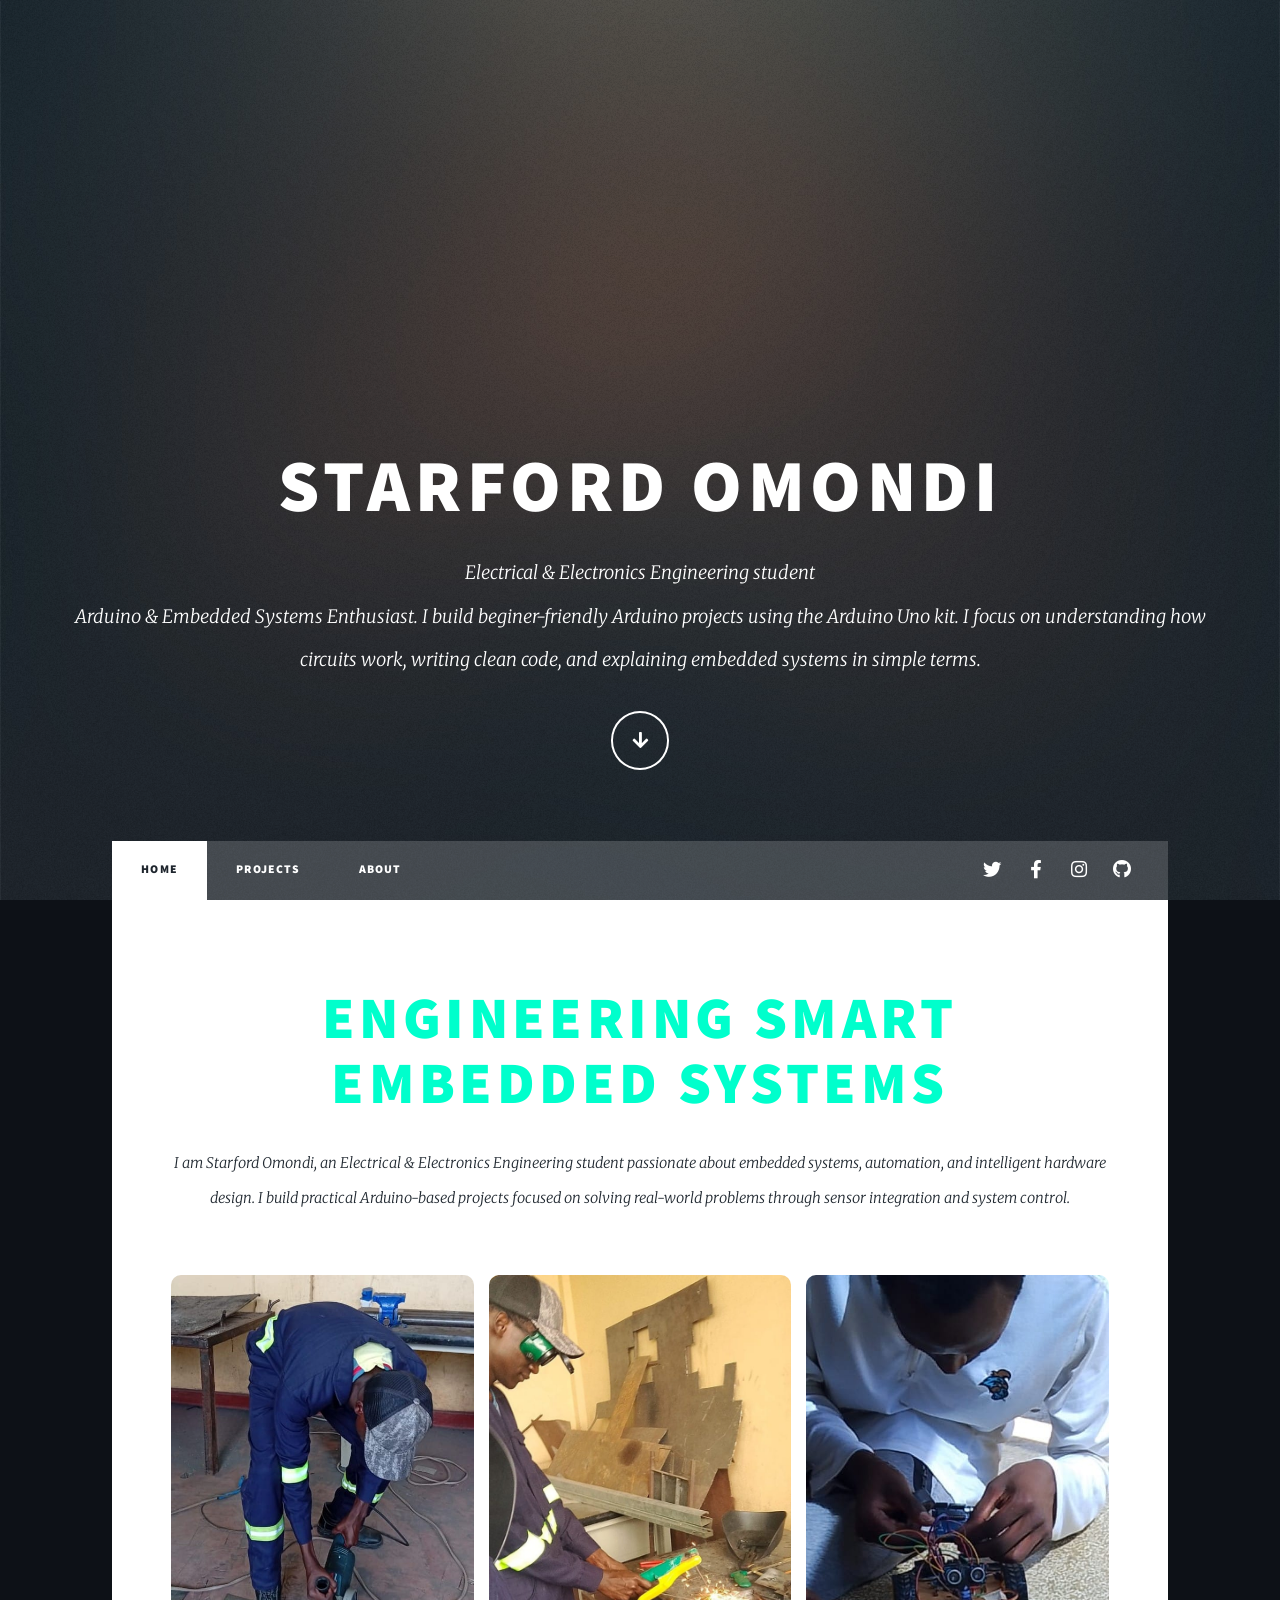
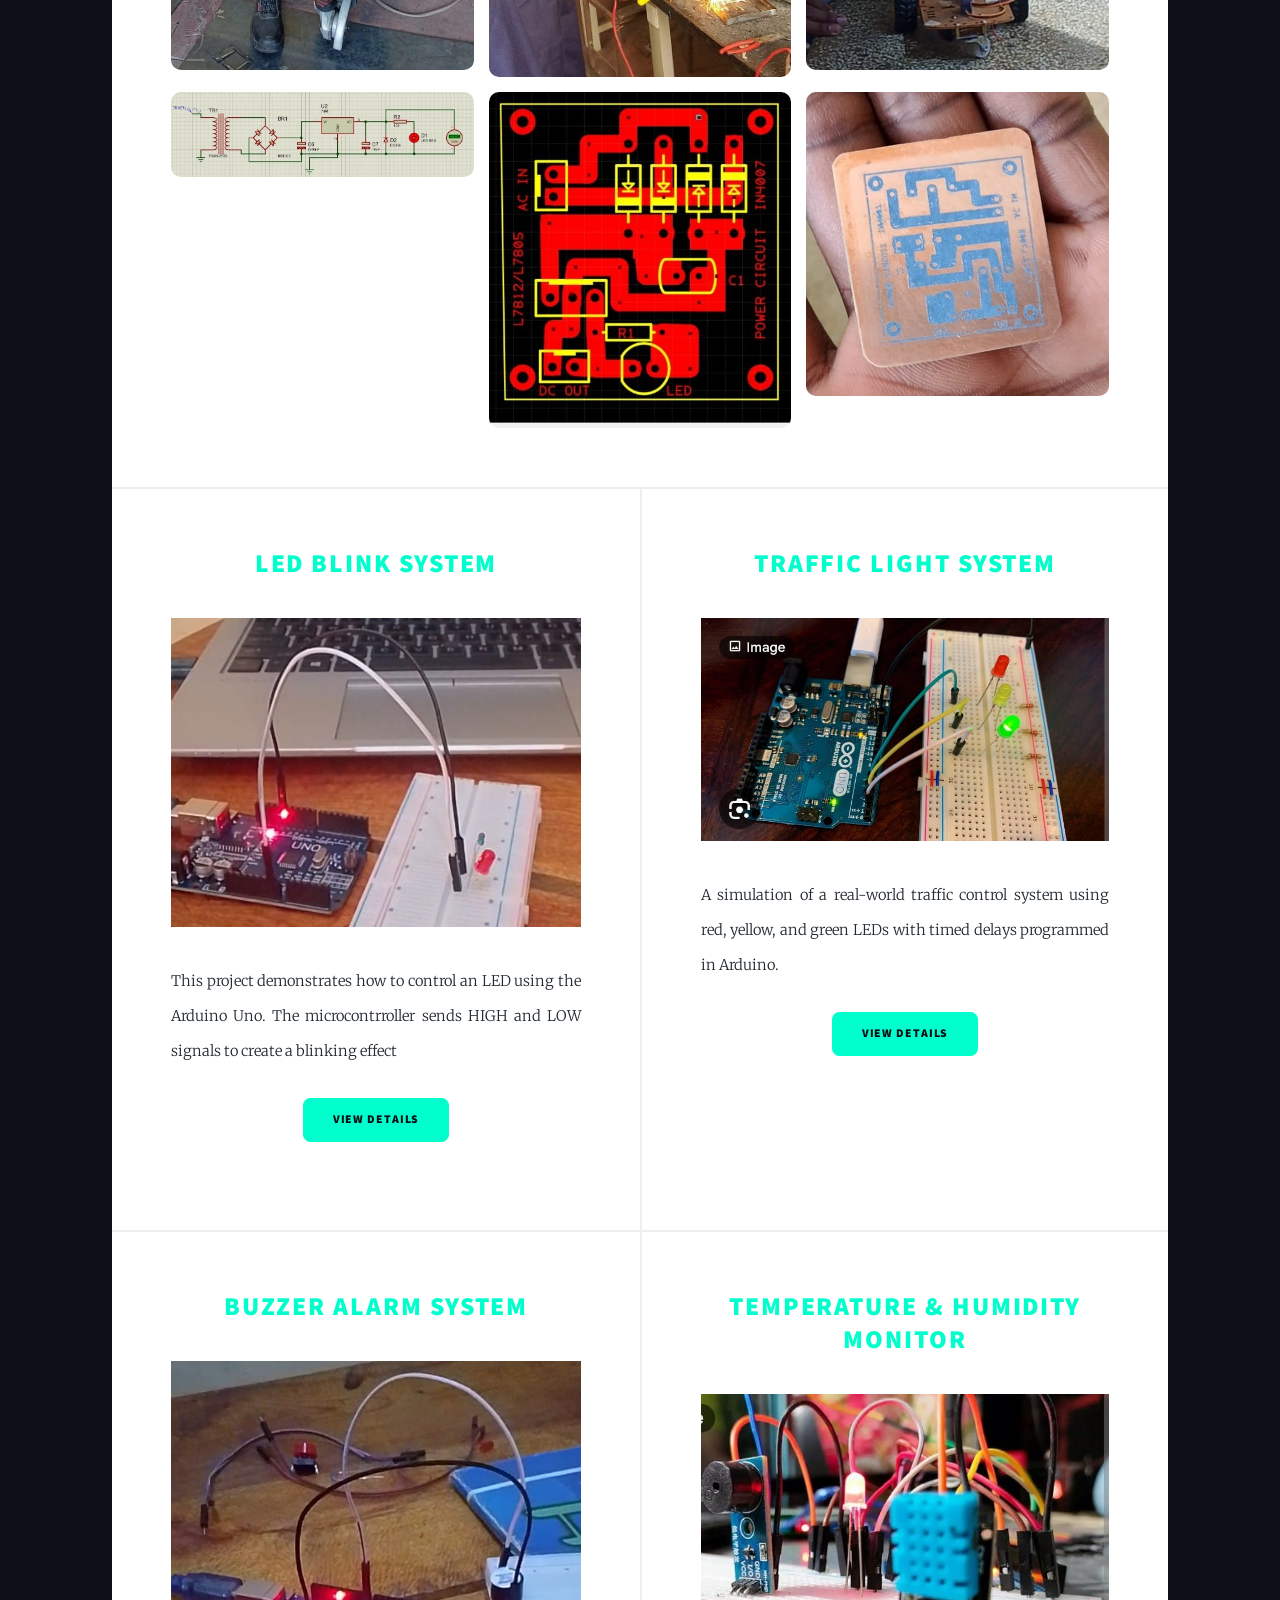
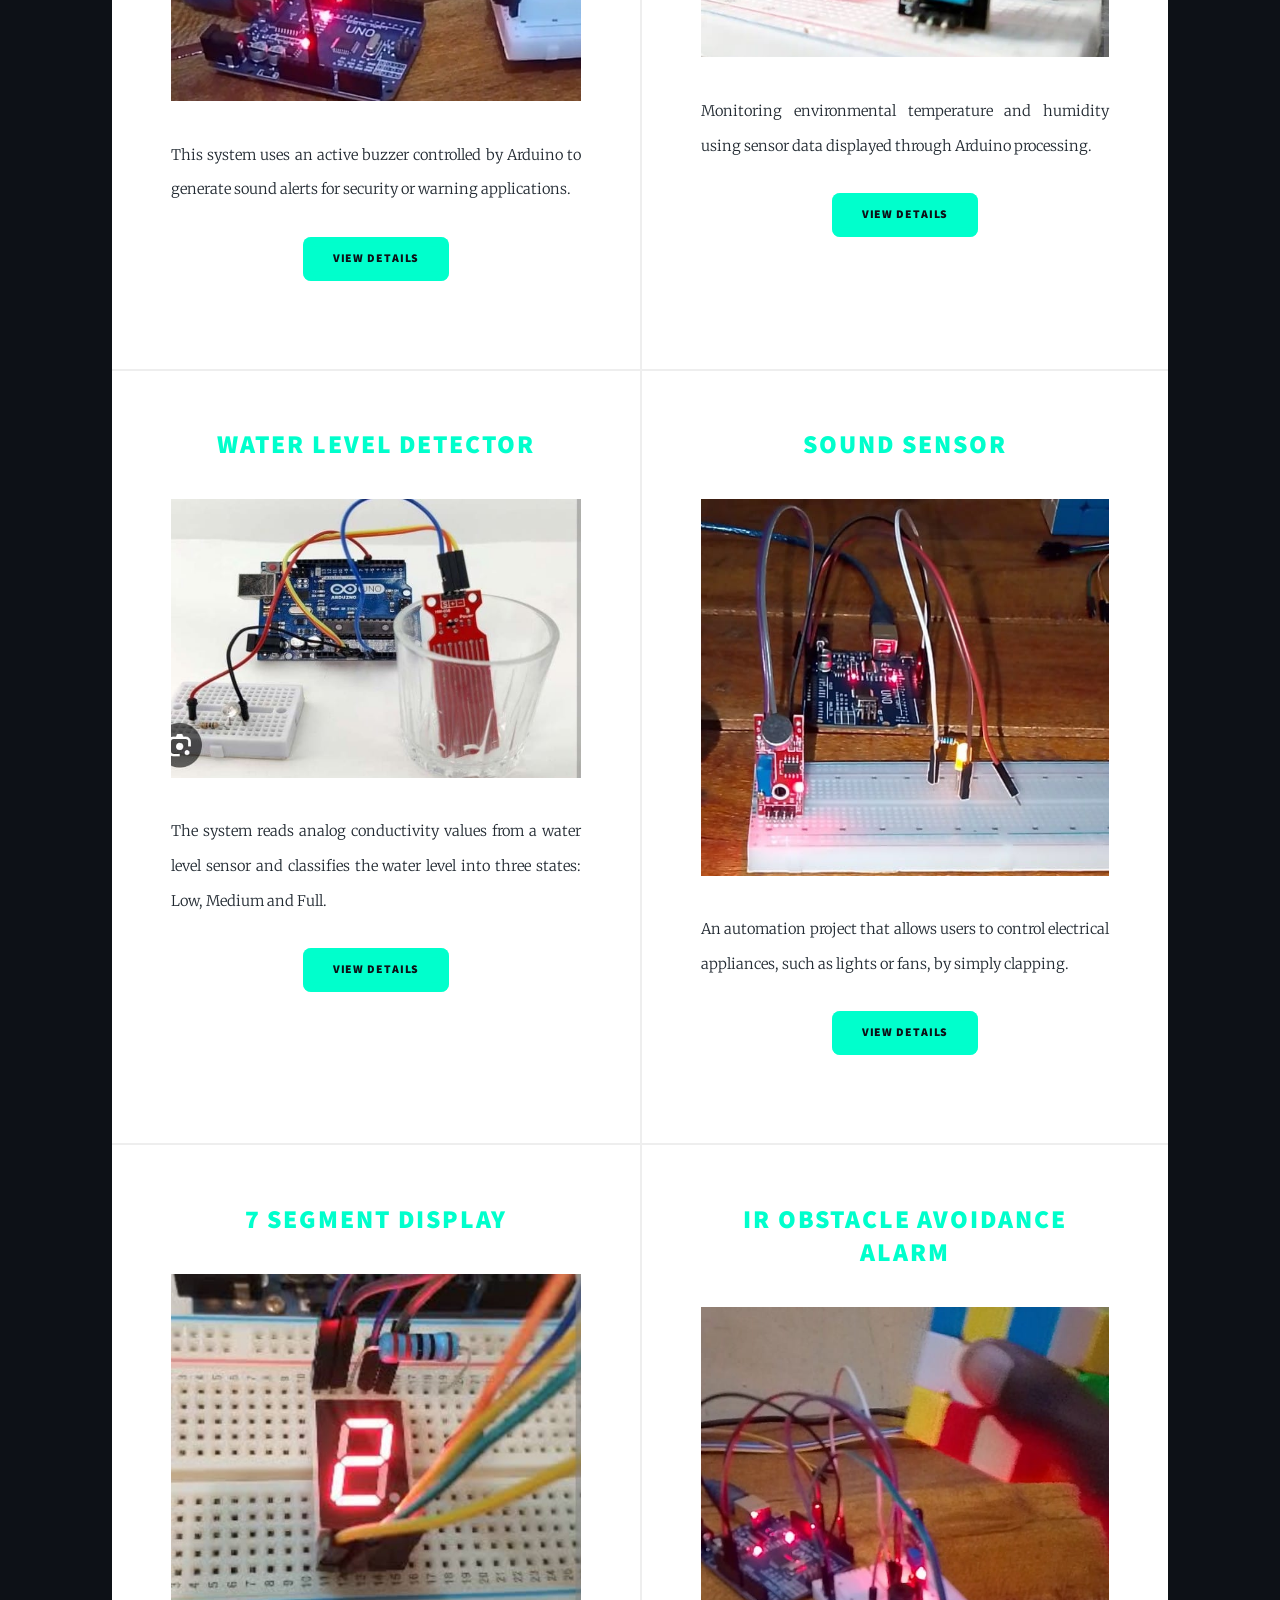
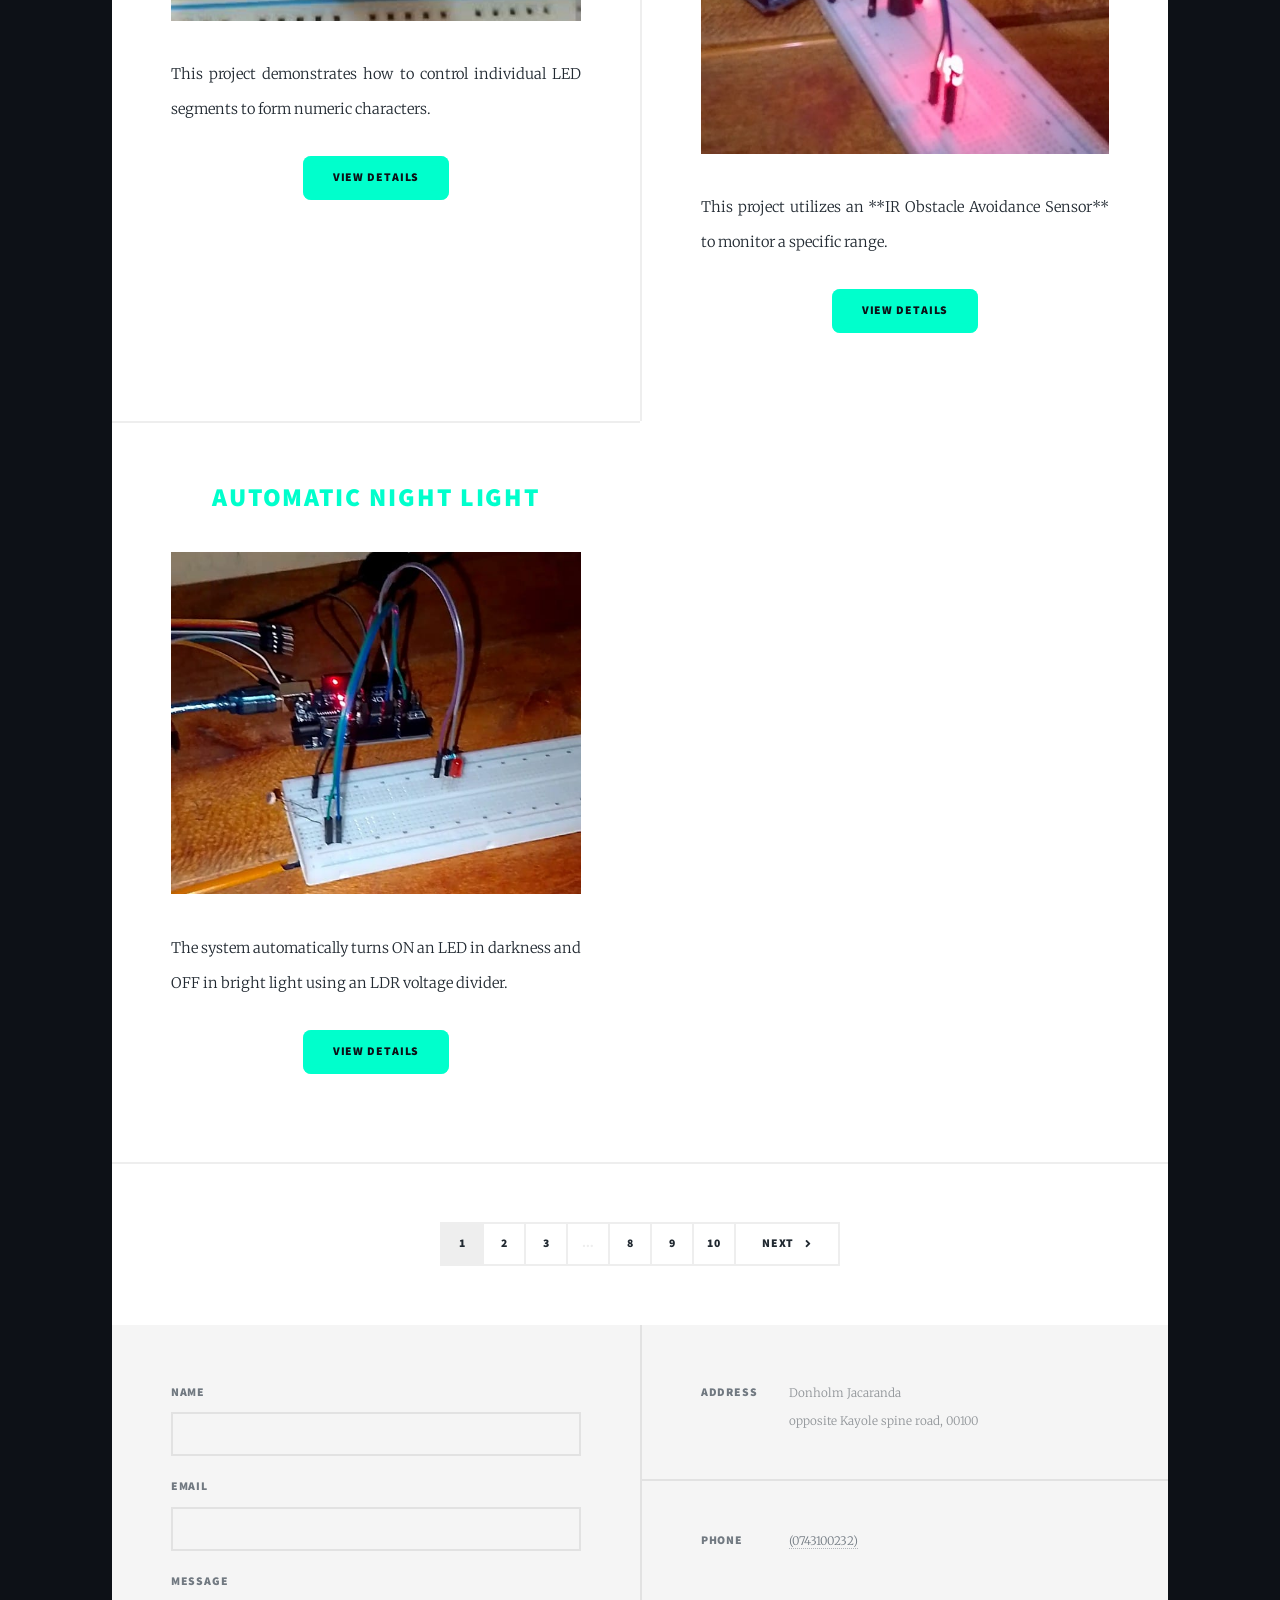
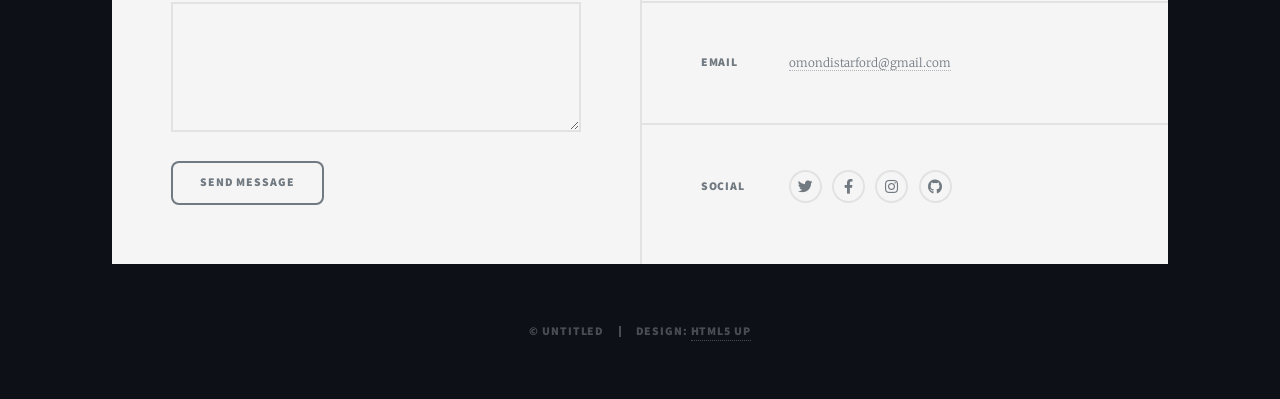
<file: index.html>
<!DOCTYPE HTML>
<!--
	Massively by HTML5 UP
	html5up.net | @ajlkn
	Free for personal and commercial use under the CCA 3.0 license (html5up.net/license)
-->
<html>
	<head>
		<title>Starford's Portfolio</title>
		<meta charset="utf-8" />
		<meta name="viewport" content="width=device-width, initial-scale=1, user-scalable=no" />
		<link rel="stylesheet" href="assets/css/main.css" />
		<noscript><link rel="stylesheet" href="assets/css/noscript.css" /></noscript>
	</head>
	<body class="is-preload">

		<!-- Wrapper -->
			<div id="wrapper" class="fade-in">

				<!-- Intro -->
					<div id="intro">
						<h1>Starford Omondi</h1>
						<p>Electrical & Electronics Engineering student <br />Arduino & Embedded Systems Enthusiast. 
					I build beginer-friendly Arduino projects using the Arduino Uno kit.
				I focus on understanding how circuits work, writing clean code, and explaining embedded systems in simple terms.</p>
						<ul class="actions">
							<li><a href="#header" class="button icon solid solo fa-arrow-down scrolly">Continue</a></li>
						</ul>
					</div>

				<!-- Header -->
					<header id="header">
						<a href="index.html" class="logo">Arduino</a>
					</header>

				<!-- Nav -->
					<nav id="nav">
						<ul class="links">
                            <li class="active"><a href="index.html">Home</a></li>
                            <li><a href="#projects">Projects</a></li>
                            <li><a href="about.html">About</a></li>
                        </ul>
						<ul class="icons">
							<li><a href="#" class="icon brands fa-twitter"><span class="label">Twitter</span></a></li>
							<li><a href="#" class="icon brands fa-facebook-f"><span class="label">Facebook</span></a></li>
							<li><a href="#" class="icon brands fa-instagram"><span class="label">Instagram</span></a></li>
							<li><a href="https://github.com/Fosta1234" class="icon brands fa-github"><span class="label">GitHub</span></a></li>
						</ul>
					</nav>

				<!-- Main -->
					<div id="main">

						<!-- Featured Post -->
							<article class="post featured">
  <header class="major">
    <h2>Engineering Smart Embedded Systems</h2>
    <p>
      I am Starford Omondi, an Electrical & Electronics Engineering student passionate about 
      embedded systems, automation, and intelligent hardware design.
      I build practical Arduino-based projects focused on solving real-world problems 
      through sensor integration and system control.
    </p>
  </header>

  <div class="image-grid">
    <img src="images/me1.jpeg" alt="Working on Arduino project">
    <img src="images/me2.jpeg" alt="Testing sensor circuit">
    <img src="images/me3.jpeg" alt="Programming microcontroller">
    <img src="images/me4.jpeg" alt="Building electronics project">
    <img src="images/me5.jpeg" alt="Debugging hardware">
    <img src="images/me6.jpeg" alt="Project documentation">
  </div>
</article>

						<!-- Posts -->
							<section id="projects" class="posts">
								<article>
									<div class="project-card">
									<header>
									<h2>LED Blink System</h2></h2>
									</header>
									<a href="#" class="image fit">
										<img src="images/led.jpeg"
										alt="" />
									</a>
									<p>This project demonstrates how to control an LED using the Arduino Uno.
										The microcontrroller sends HIGH and LOW signals to create a blinking effect</p>
										<ul class="actions special">
											<li><a href="led.html"
											class="button">View Details</a></li>
										</ul>
									</div>
								</article>
								<article>
									<div class="project-card">
									<header>
                                <article>
                                    <header>
                                    <h2>Traffic Light System</h2>
                                     </header>
                                     <a href="#" class="image fit">
                                         <img src="images/traffic.jpeg" alt="" />
                                     </a>
                                     <p>A simulation of a real-world traffic control system using red, yellow, 
                                        and green LEDs with timed delays programmed in Arduino.</p>
                                        <ul class="actions special">
                                       <li><a href="traffic.html" class="button">View Details</a></li>
                                    </ul>
								</div>
                                </article>
								<article>
									<div class="project-card">
                                    <header>
                                    <h2>Buzzer Alarm System</h2>
                                    </header>
                                    <a href="#" class="image fit">
                                         <img src="images/buzzer.jpeg" alt="" />
                                     </a>
                                     <p>This system uses an active buzzer controlled by Arduino to generate 
                                        sound alerts for security or warning applications.</p>
                                         <ul class="actions special">
                                       <li><a href="buzzer.html" class="button">View Details</a></li>
                                    </ul>
									</div>
                                </article>
								<article>
									<div class="project-card">
                                    <header>
                                     <h2>Temperature & Humidity Monitor</h2>
                                    </header>
                                    <a href="temp.html" class="image fit">
                                    <img src="images/temp.jpeg" alt="" />
                                    </a>
                                        <p>Monitoring environmental temperature and humidity using sensor data displayed through Arduino processing.</p>
                                    <ul class="actions special">
                                         <li><a href="temp.html" class="button">View Details</a></li>
                                </ul>
									</div>
                                </article>
								<article>
									<div class="project-card">
    <header>
        <h2>Water Level Detector</h2>
    </header>
    <a href="water.html" class="image fit">
        <img src="images/water.jpeg" alt="" />
    </a>
    <p>The system reads analog conductivity values from a water level sensor and classifies the water level into three states: Low, Medium and Full.</p>
    <ul class="actions special">
        <li><a href="water.html" class="button">View Details</a></li>
    </ul>
									</div>
</article>
								<article>
									<div class="project-card">
    <header>
        <h2>Sound Sensor</h2>
    </header>
    <a href="clap.html" class="image fit">
        <img src="images/clap.jpeg" alt="" />
    </a>
    <p>An automation project that allows users to control electrical appliances, such as lights or fans, by simply clapping.</p>
    <ul class="actions special">
        <li><a href="clap.html" class="button">View Details</a></li>
    </ul>
									</div>
</article>
<article>
	<div class="project-card">
    <header>
        <h2>7 Segment Display</h2>
    </header>
    <a href="sevenseg.html" class="image fit">
        <img src="images/sevenseg.jpeg" alt="" />
    </a>
    <p>This project demonstrates how to control individual LED segments to form numeric characters.</p>
    <ul class="actions special">
        <li><a href="sevenseg.html" class="button">View Details</a></li>
    </ul>
	</div>
</article>
<article>
	<div class="project-card">
    <header>
        <h2>IR Obstacle Avoidance Alarm</h2>
    </header>
    <a href="ir.html" class="image fit">
        <img src="images/ir.jpeg" alt="" />
    </a>
    <p>This project utilizes an **IR Obstacle Avoidance Sensor** to monitor a specific range.</p>
    <ul class="actions special">
        <li><a href="ir.html" class="button">View Details</a></li>
    </ul>
	</div>
</article>
<article>
	<div class="project-card">
    <header>
        <h2>Automatic Night Light</h2>
    </header>
    <a href="nightlight.html" class="image fit">
        <img src="images/nightlight.jpeg" alt="" />
    </a>
    <p>The system automatically turns ON an LED in darkness and OFF in bright light using an LDR voltage divider.</p>
    <ul class="actions special">
        <li><a href="nightlight.html" class="button">View Details</a></li>
    </ul>
	</div>
</article>
							</section>

						<!-- Footer -->
							<footer>
								<div class="pagination">
									<!--<a href="#" class="previous">Prev</a>-->
									<a href="#" class="page active">1</a>
									<a href="#" class="page">2</a>
									<a href="#" class="page">3</a>
									<span class="extra">&hellip;</span>
									<a href="#" class="page">8</a>
									<a href="#" class="page">9</a>
									<a href="#" class="page">10</a>
									<a href="#" class="next">Next</a>
								</div>
							</footer>

					</div>

				<!-- Footer -->
					<footer id="footer">
						<section>
							<form method="post" action="#">
								<div class="fields">
									<div class="field">
										<label for="name">Name</label>
										<input type="text" name="name" id="name" />
									</div>
									<div class="field">
										<label for="email">Email</label>
										<input type="text" name="email" id="email" />
									</div>
									<div class="field">
										<label for="message">Message</label>
										<textarea name="message" id="message" rows="3"></textarea>
									</div>
								</div>
								<ul class="actions">
									<li><input type="submit" value="Send Message" /></li>
								</ul>
							</form>
						</section>
						<section class="split contact">
							<section class="alt">
								<h3>Address</h3>
								<p>Donholm Jacaranda<br />
								opposite Kayole spine road, 00100</p>
							</section>
							<section>
								<h3>Phone</h3>
								<p><a href="#">(0743100232)</a></p>
							</section>
							<section>
								<h3>Email</h3>
								<p><a href="#">omondistarford@gmail.com</a></p>
							</section>
							<section>
								<h3>Social</h3>
								<ul class="icons alt">
									<li><a href="#" class="icon brands alt fa-twitter"><span class="label">Twitter</span></a></li>
									<li><a href="#" class="icon brands alt fa-facebook-f"><span class="label">Facebook</span></a></li>
									<li><a href="#" class="icon brands alt fa-instagram"><span class="label">Instagram</span></a></li>
									<li><a href="https://github.com/Fosta1234" class="icon brands alt fa-github"><span class="label">GitHub</span></a></li>
								</ul>
							</section>
						</section>
					</footer>

				<!-- Copyright -->
					<div id="copyright">
						<ul><li>&copy; Untitled</li><li>Design: <a href="https://html5up.net">HTML5 UP</a></li></ul>
					</div>

			</div>

		<!-- Scripts -->
			<script src="assets/js/jquery.min.js"></script>
			<script src="assets/js/jquery.scrollex.min.js"></script>
			<script src="assets/js/jquery.scrolly.min.js"></script>
			<script src="assets/js/browser.min.js"></script>
			<script src="assets/js/breakpoints.min.js"></script>
			<script src="assets/js/util.js"></script>
			<script src="assets/js/main.js"></script>

	</body>
</html>
</file>
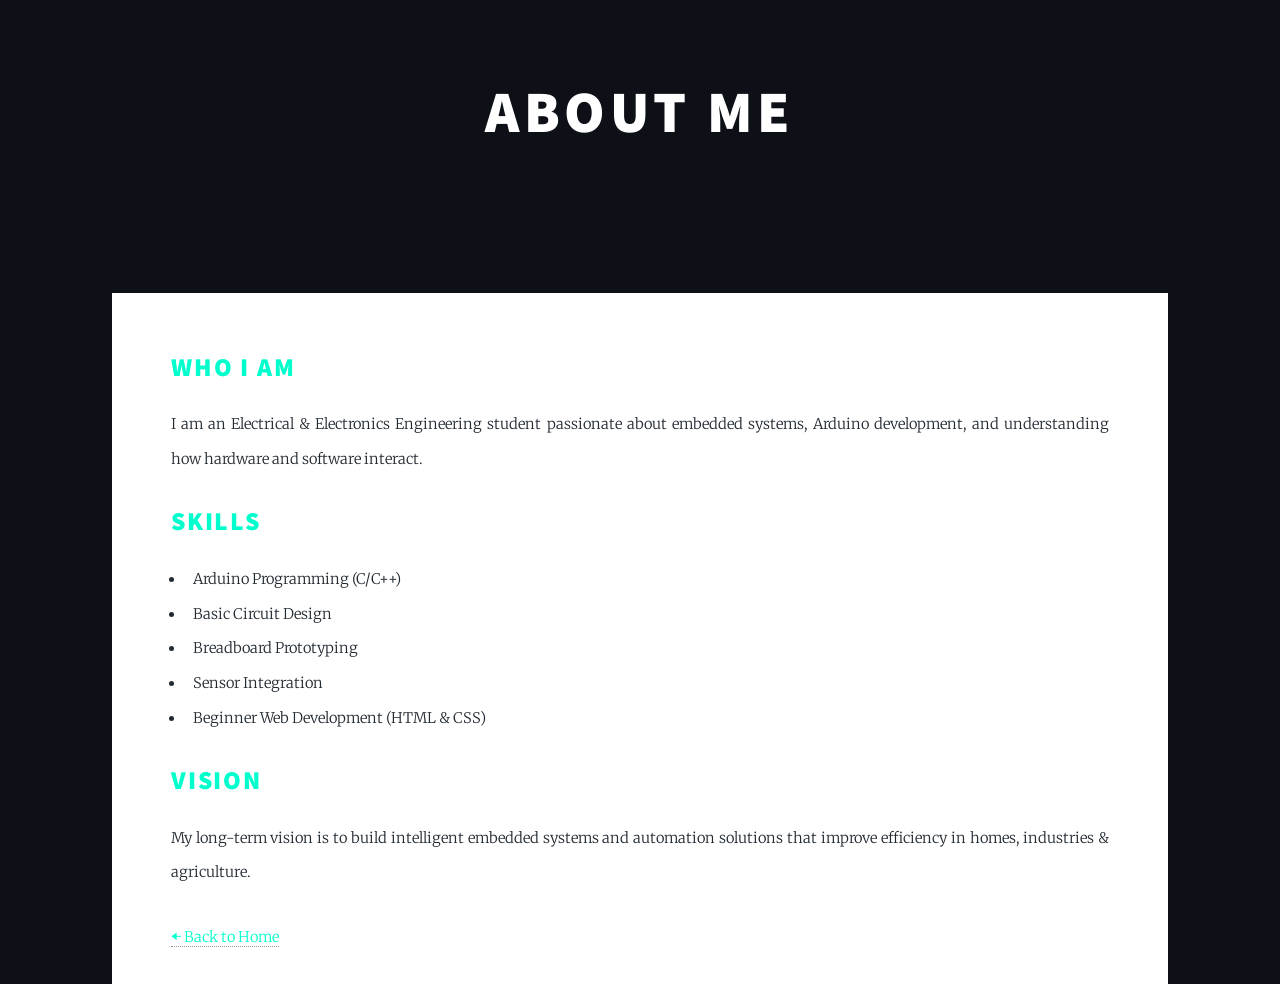
<file: about.html>
<!DOCTYPE HTML>
<html>
<head>
    <title>About - Starford Omondi</title>
    <meta charset="utf-8" />
    <link rel="stylesheet" href="assets/css/main.css" />
</head>
<body>

<div id="wrapper">

    <header id="header">
        <h1>About Me</h1>
    </header>

    <div id="main">
        <section>

            <h2>Who I Am</h2>
            <p>
                I am an Electrical & Electronics Engineering student passionate
                about embedded systems, Arduino development, and understanding
                how hardware and software interact.
            </p>

            <h2>Skills</h2>
            <ul>
                <li>Arduino Programming (C/C++)</li>
                <li>Basic Circuit Design</li>
                <li>Breadboard Prototyping</li>
                <li>Sensor Integration</li>
                <li>Beginner Web Development (HTML & CSS)</li>
            </ul>

            <h2>Vision</h2>
            <p>
                My long-term vision is to build intelligent
                embedded systems and automation solutions
                that improve efficiency in homes, industries & agriculture.
            </p>

            <a href="index.html">⬅ Back to Home</a>

        </section>
    </div>

</div>

</body>
</html>
</file>
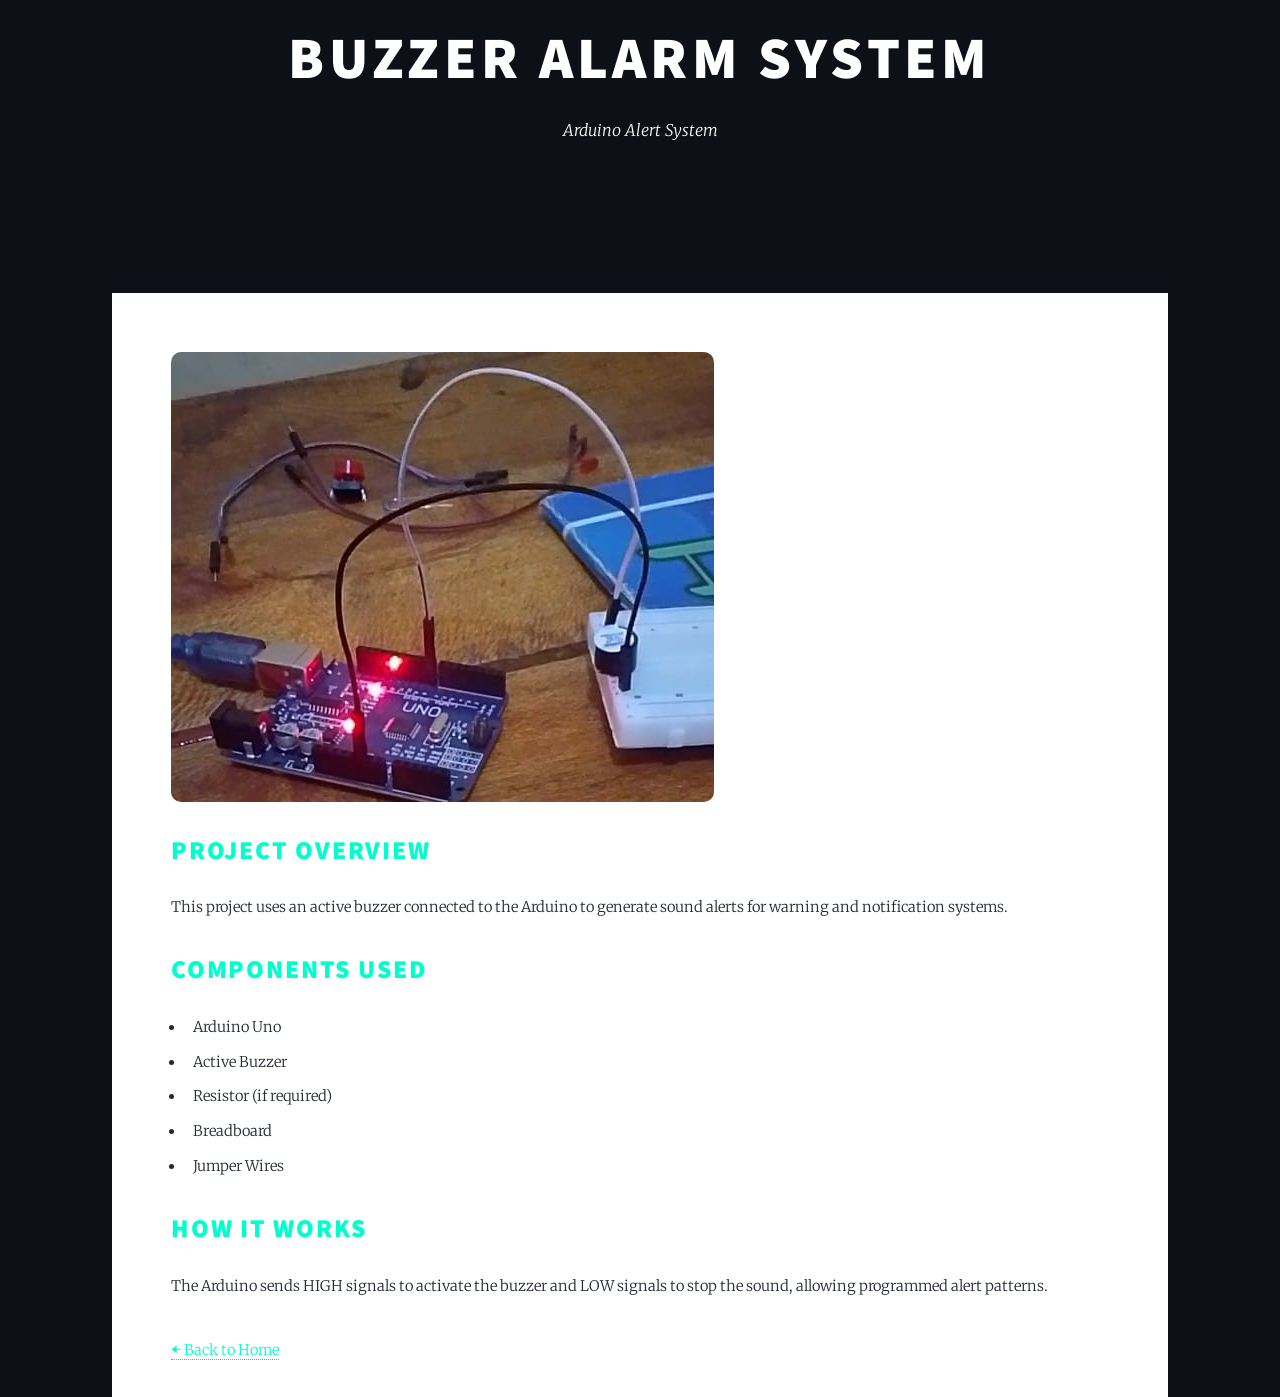
<file: buzzer.html>
<!DOCTYPE HTML>
<html>
<head>
    <title>Buzzer Alarm Project - Starford Omondi</title>
    <meta charset="utf-8" />
    <link rel="stylesheet" href="assets/css/main.css" />
</head>
<body>

<div id="wrapper">

    <header id="header">
        <h1>Buzzer Alarm System</h1>
        <p>Arduino Alert System</p>
    </header>

    <div id="main">
        <section>

            <img src="images/buzzer.jpeg" alt="Buzzer Circuit" style="max-width:100%; border-radius:10px; margin-bottom:20px;">

            <h2>Project Overview</h2>
            <p>
                This project uses an active buzzer connected to the Arduino
                to generate sound alerts for warning and notification systems.
            </p>

            <h2>Components Used</h2>
            <ul>
                <li>Arduino Uno</li>
                <li>Active Buzzer</li>
                <li>Resistor (if required)</li>
                <li>Breadboard</li>
                <li>Jumper Wires</li>
            </ul>

            <h2>How It Works</h2>
            <p>
                The Arduino sends HIGH signals to activate the buzzer and
                LOW signals to stop the sound, allowing programmed alert patterns.
            </p>

            <a href="index.html">⬅ Back to Home</a>

        </section>
    </div>

</div>

</body>
</html>
</file>
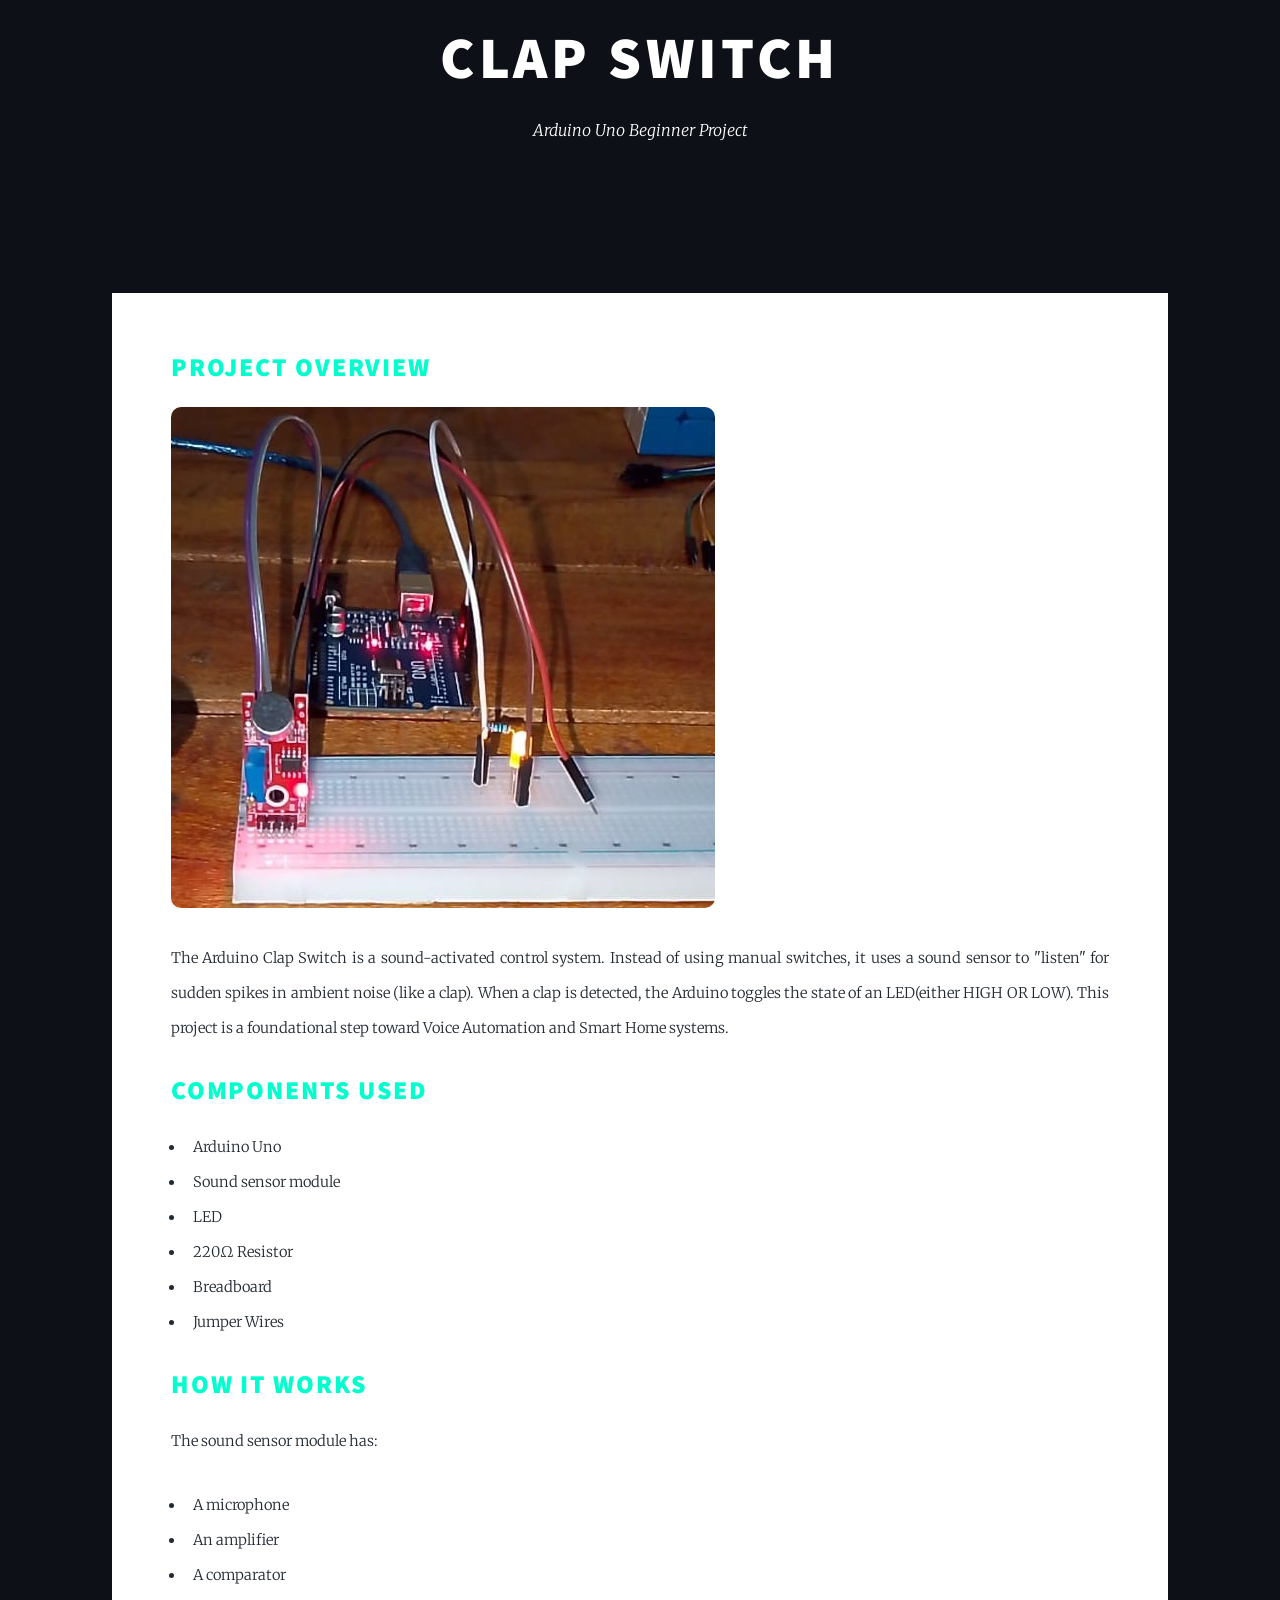
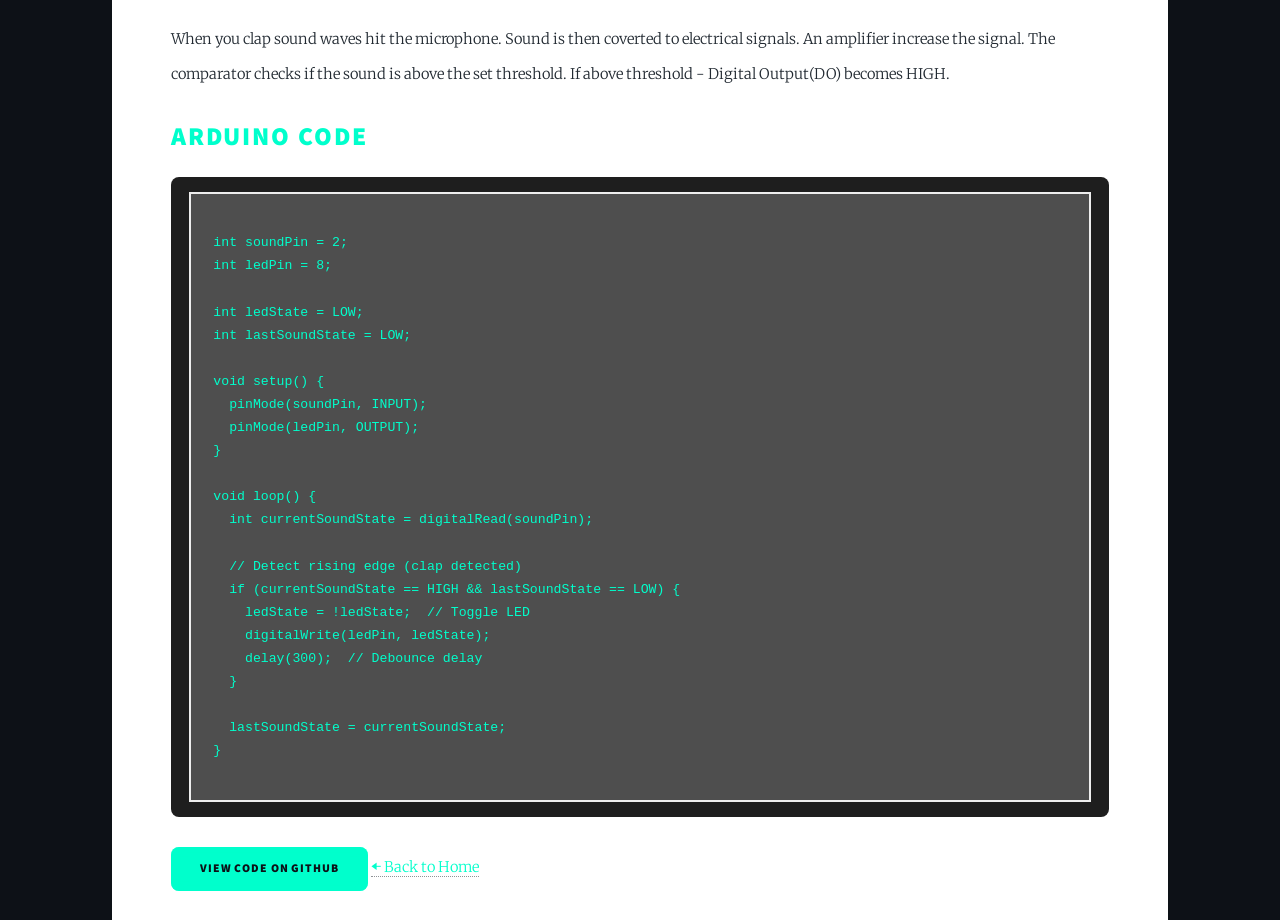
<file: clap.html>
<!DOCTYPE HTML>
<html>
<head>
    <title>Clap Switch Project - Starford Omondi</title>
    <meta charset="utf-8" />
    <link rel="stylesheet" href="assets/css/main.css" />
</head>
<body>

<div id="wrapper">

    <header id="header">
        <h1>Clap Switch</h1>
        <p>Arduino Uno Beginner Project</p>
    </header>

    <div id="main">
        <section>
            <h2>Project Overview</h2>
            <img src="images/clap.jpeg" alt="Clap Switch Circuit" style="max-width:100%; border-radius:10px; margin-bottom:20px;">
            <p>
                The Arduino Clap Switch is a sound-activated control system.
                 Instead of using manual switches, it uses a sound sensor to "listen" for sudden spikes in ambient noise (like a clap). When a clap is detected, the Arduino toggles the state of an LED(either HIGH OR LOW). This project is a foundational step toward Voice Automation and Smart Home systems.

            </p>

            <h2>Components Used</h2>
            <ul>
                <li>Arduino Uno</li>
                <li>Sound sensor module</li>
                <li>LED</li>
                <li>220Ω Resistor</li>
                <li>Breadboard</li>
                <li>Jumper Wires</li>
            </ul>

            <h2>How It Works</h2>
            <p>
                The sound sensor module has:
                <ul>
                    <li>A microphone</li>
                    <li>An amplifier</li>
                    <li>A comparator</li>
                </ul>
                When you clap sound waves hit the microphone. Sound is then coverted to electrical signals.
                An amplifier increase the signal. The comparator checks if the sound is above the set threshold.
                If above threshold - Digital Output(DO) becomes HIGH.
            </p>

            <h2>Arduino Code</h2>
            <pre><code>
int soundPin = 2;
int ledPin = 8;

int ledState = LOW;
int lastSoundState = LOW;

void setup() {
  pinMode(soundPin, INPUT);
  pinMode(ledPin, OUTPUT);
}

void loop() {
  int currentSoundState = digitalRead(soundPin);

  // Detect rising edge (clap detected)
  if (currentSoundState == HIGH && lastSoundState == LOW) {
    ledState = !ledState;  // Toggle LED
    digitalWrite(ledPin, ledState);
    delay(300);  // Debounce delay
  }

  lastSoundState = currentSoundState;
}
            </code></pre>
            
            <a href="https://github.com/Fosta1234/arduino-clap-switch" class="button">View Code on GitHub</a>
            <a href="index.html">⬅ Back to Home</a>
        </section>
    </div>

</div>

</body>
</html>
</file>
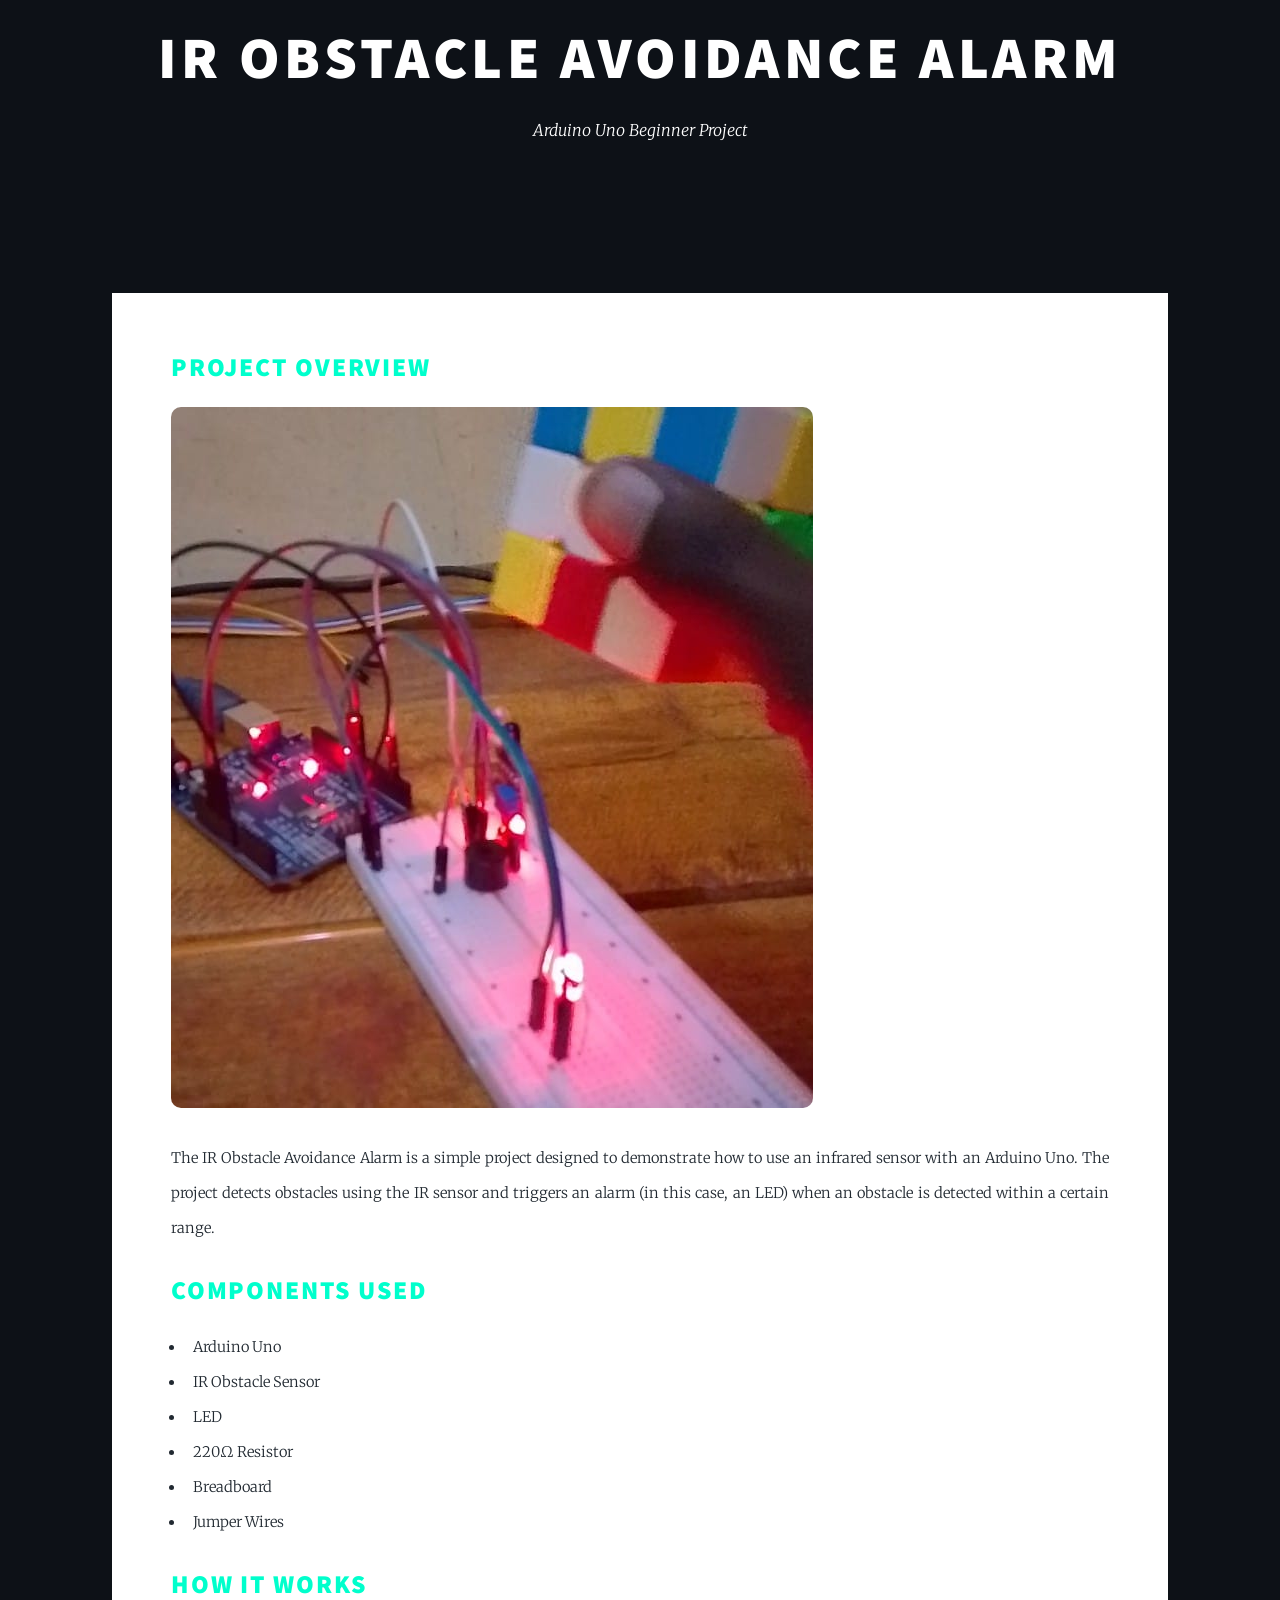
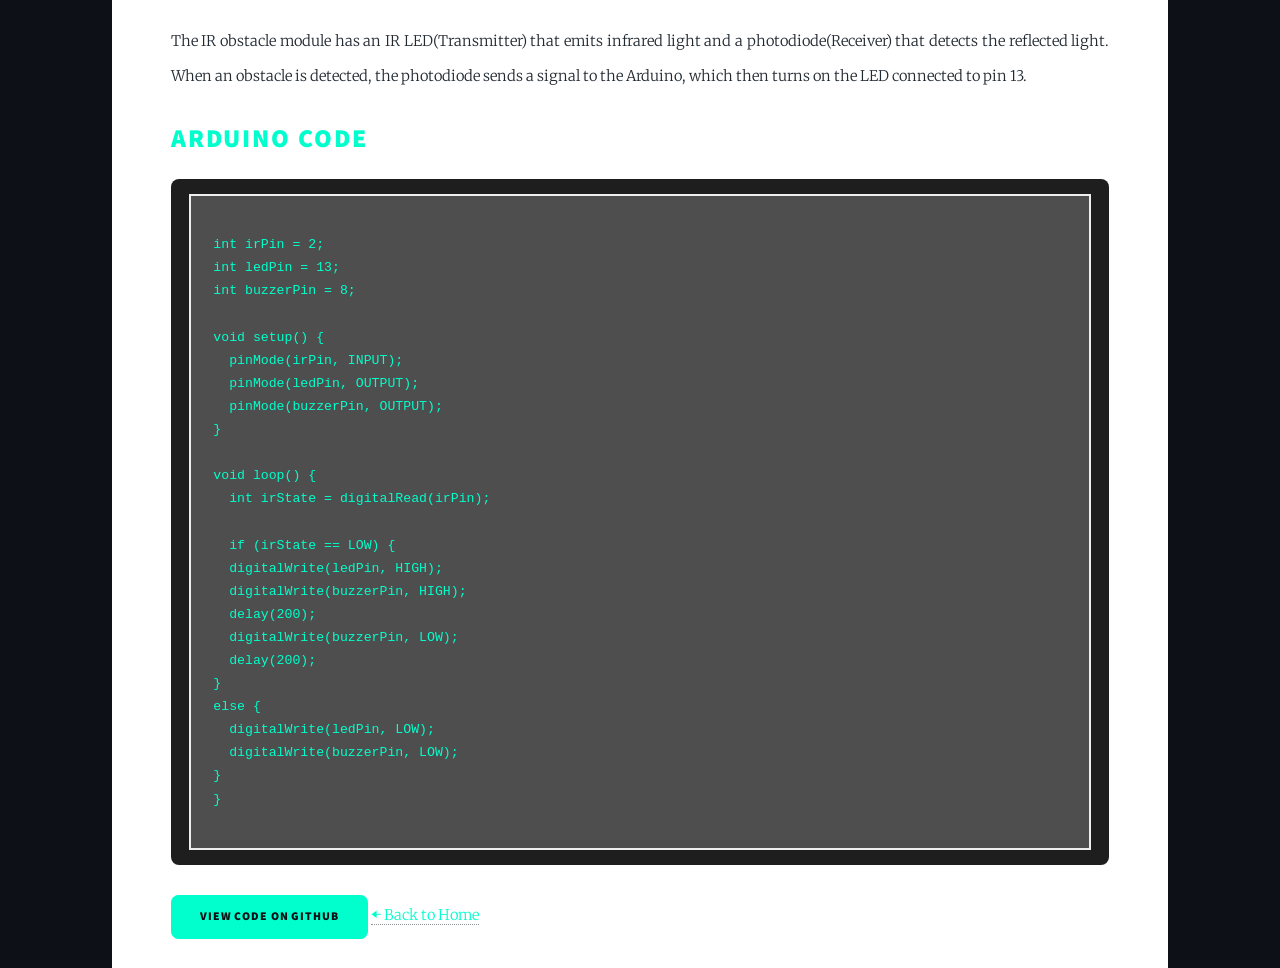
<file: ir.html>
<!DOCTYPE HTML>
<html>
<head>
    <title>IR Obstacle Avoidance Alarm - Starford Omondi</title>
    <meta charset="utf-8" />
    <link rel="stylesheet" href="assets/css/main.css" />
</head>
<body>

<div id="wrapper">

    <header id="header">
        <h1>IR Obstacle Avoidance Alarm</h1>
        <p>Arduino Uno Beginner Project</p>
    </header>

    <div id="main">
        <section>
            <h2>Project Overview</h2>
            <img src="images/ir.jpeg" alt="IR Obstacle Avoidance Circuit" style="max-width:100%; border-radius:10px; margin-bottom:20px;">
            <p>
                The IR Obstacle Avoidance Alarm is a simple project designed to demonstrate how to use an infrared sensor with an Arduino Uno. The project detects obstacles using the IR sensor and triggers an alarm (in this case, an LED) when an obstacle is detected within a certain range.
            </p>

            <h2>Components Used</h2>
            <ul>
                <li>Arduino Uno</li>
                <li>IR Obstacle Sensor</li>
                <li>LED</li>
                <li>220Ω Resistor</li>
                <li>Breadboard</li>
                <li>Jumper Wires</li>
            </ul>

            <h2>How It Works</h2>
            <p>
               The IR obstacle module has an IR LED(Transmitter) that emits infrared light and a photodiode(Receiver) that detects the reflected light. 
               When an obstacle is detected, the photodiode sends a signal to the Arduino, which then turns on the LED connected to pin 13.

            </p>

            <h2>Arduino Code</h2>
            <pre><code>
int irPin = 2;
int ledPin = 13;
int buzzerPin = 8;

void setup() {
  pinMode(irPin, INPUT);
  pinMode(ledPin, OUTPUT);
  pinMode(buzzerPin, OUTPUT);
}

void loop() {
  int irState = digitalRead(irPin);

  if (irState == LOW) {
  digitalWrite(ledPin, HIGH);
  digitalWrite(buzzerPin, HIGH);
  delay(200);
  digitalWrite(buzzerPin, LOW);
  delay(200);
} 
else {
  digitalWrite(ledPin, LOW);
  digitalWrite(buzzerPin, LOW);
}
}
            </code></pre>

            <a href="https://github.com/Fosta1234/arduino-obstacle-avoidance-alarm" class="button">View Code on GitHub</a>
            <a href="index.html">⬅ Back to Home</a>
        </section>
    </div>

</div>

</body>
</html>
</file>
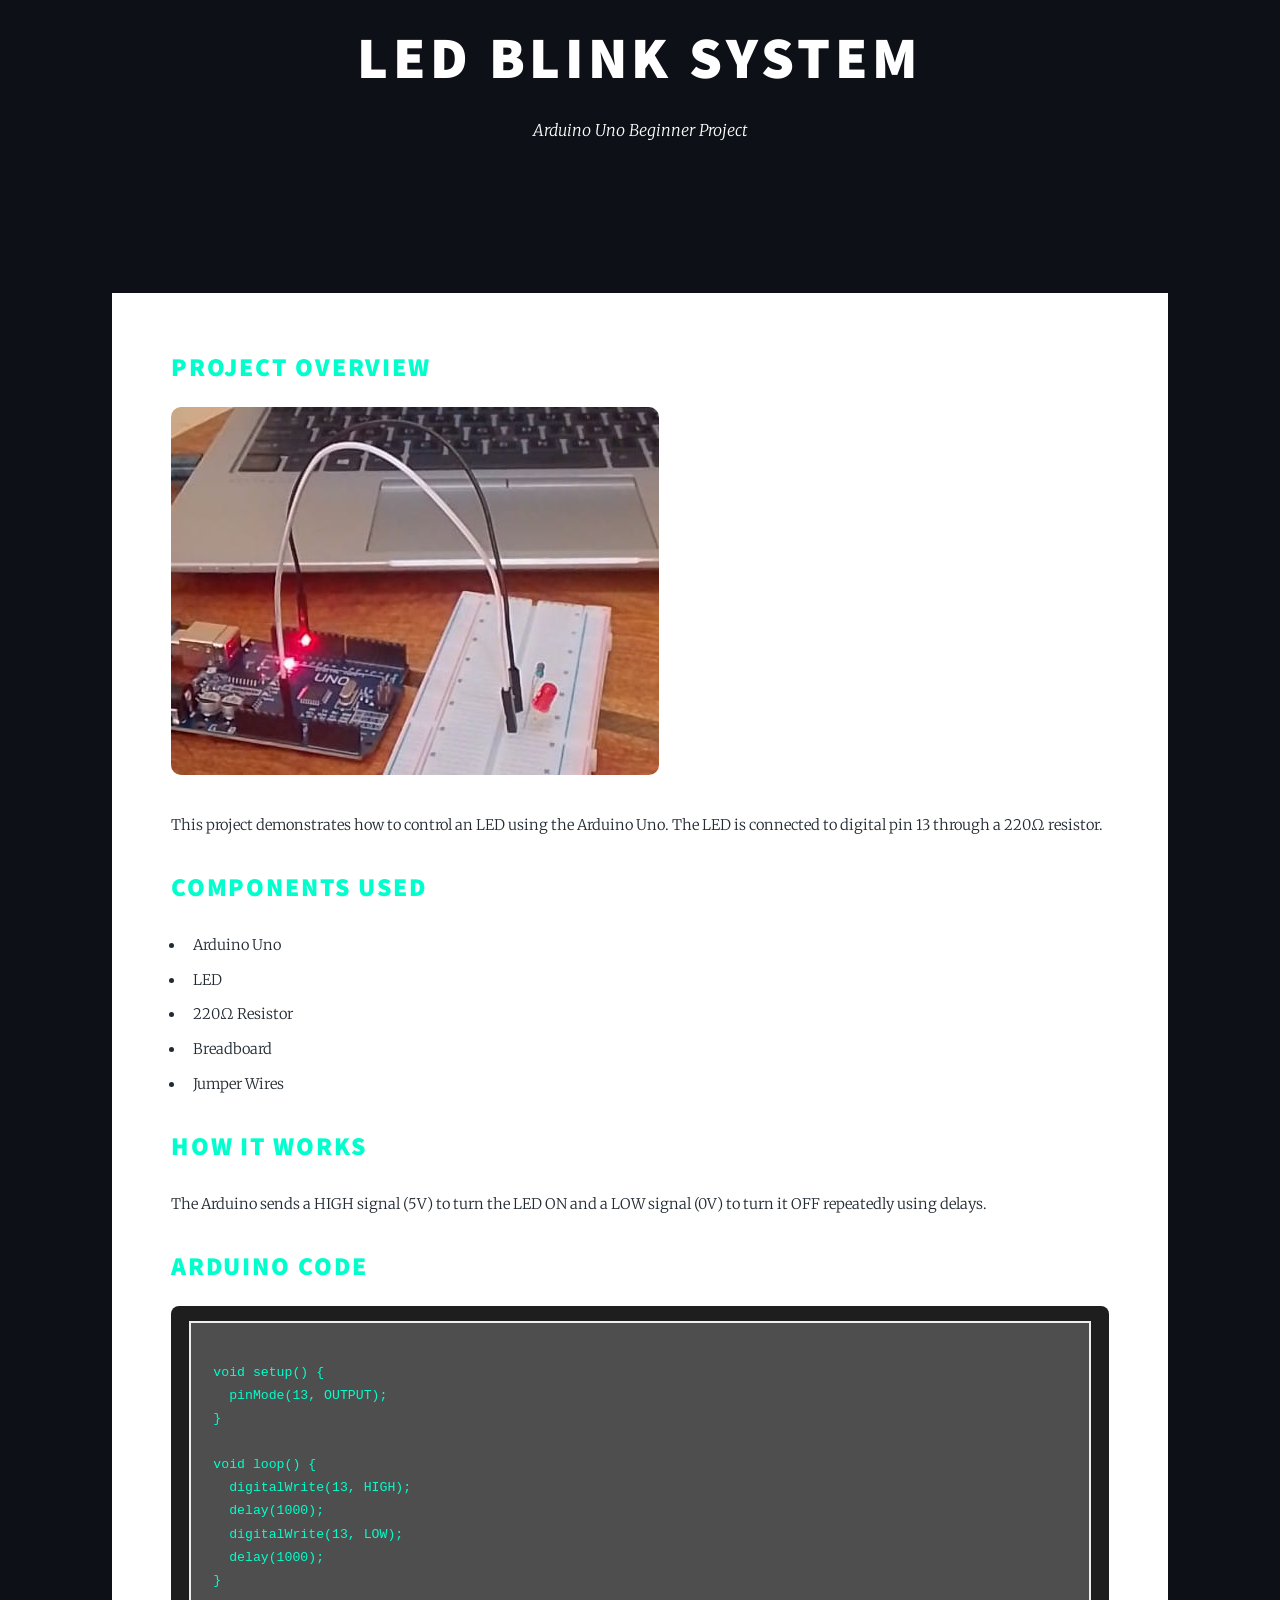
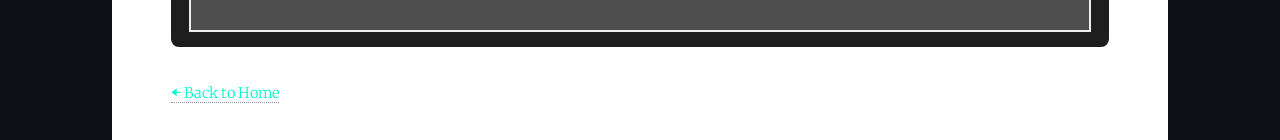
<file: led.html>
<!DOCTYPE HTML>
<html>
<head>
    <title>LED Blink Project - Starford Omondi</title>
    <meta charset="utf-8" />
    <link rel="stylesheet" href="assets/css/main.css" />
</head>
<body>

<div id="wrapper">

    <header id="header">
        <h1>LED Blink System</h1>
        <p>Arduino Uno Beginner Project</p>
    </header>

    <div id="main">
        <section>
            <h2>Project Overview</h2>
            <img src="images/led.jpeg" alt="LED Blink Circuit" style="max-width:100%; border-radius:10px; margin-bottom:20px;">
            <p>
                This project demonstrates how to control an LED using the 
                Arduino Uno. The LED is connected to digital pin 13 
                through a 220Ω resistor.
            </p>

            <h2>Components Used</h2>
            <ul>
                <li>Arduino Uno</li>
                <li>LED</li>
                <li>220Ω Resistor</li>
                <li>Breadboard</li>
                <li>Jumper Wires</li>
            </ul>

            <h2>How It Works</h2>
            <p>
                The Arduino sends a HIGH signal (5V) to turn the LED ON 
                and a LOW signal (0V) to turn it OFF repeatedly using delays.
            </p>

            <h2>Arduino Code</h2>
            <pre><code>
void setup() {
  pinMode(13, OUTPUT);
}

void loop() {
  digitalWrite(13, HIGH);
  delay(1000);
  digitalWrite(13, LOW);
  delay(1000);
}
            </code></pre>

            <a href="index.html">⬅ Back to Home</a>
        </section>
    </div>

</div>

</body>
</html>
</file>
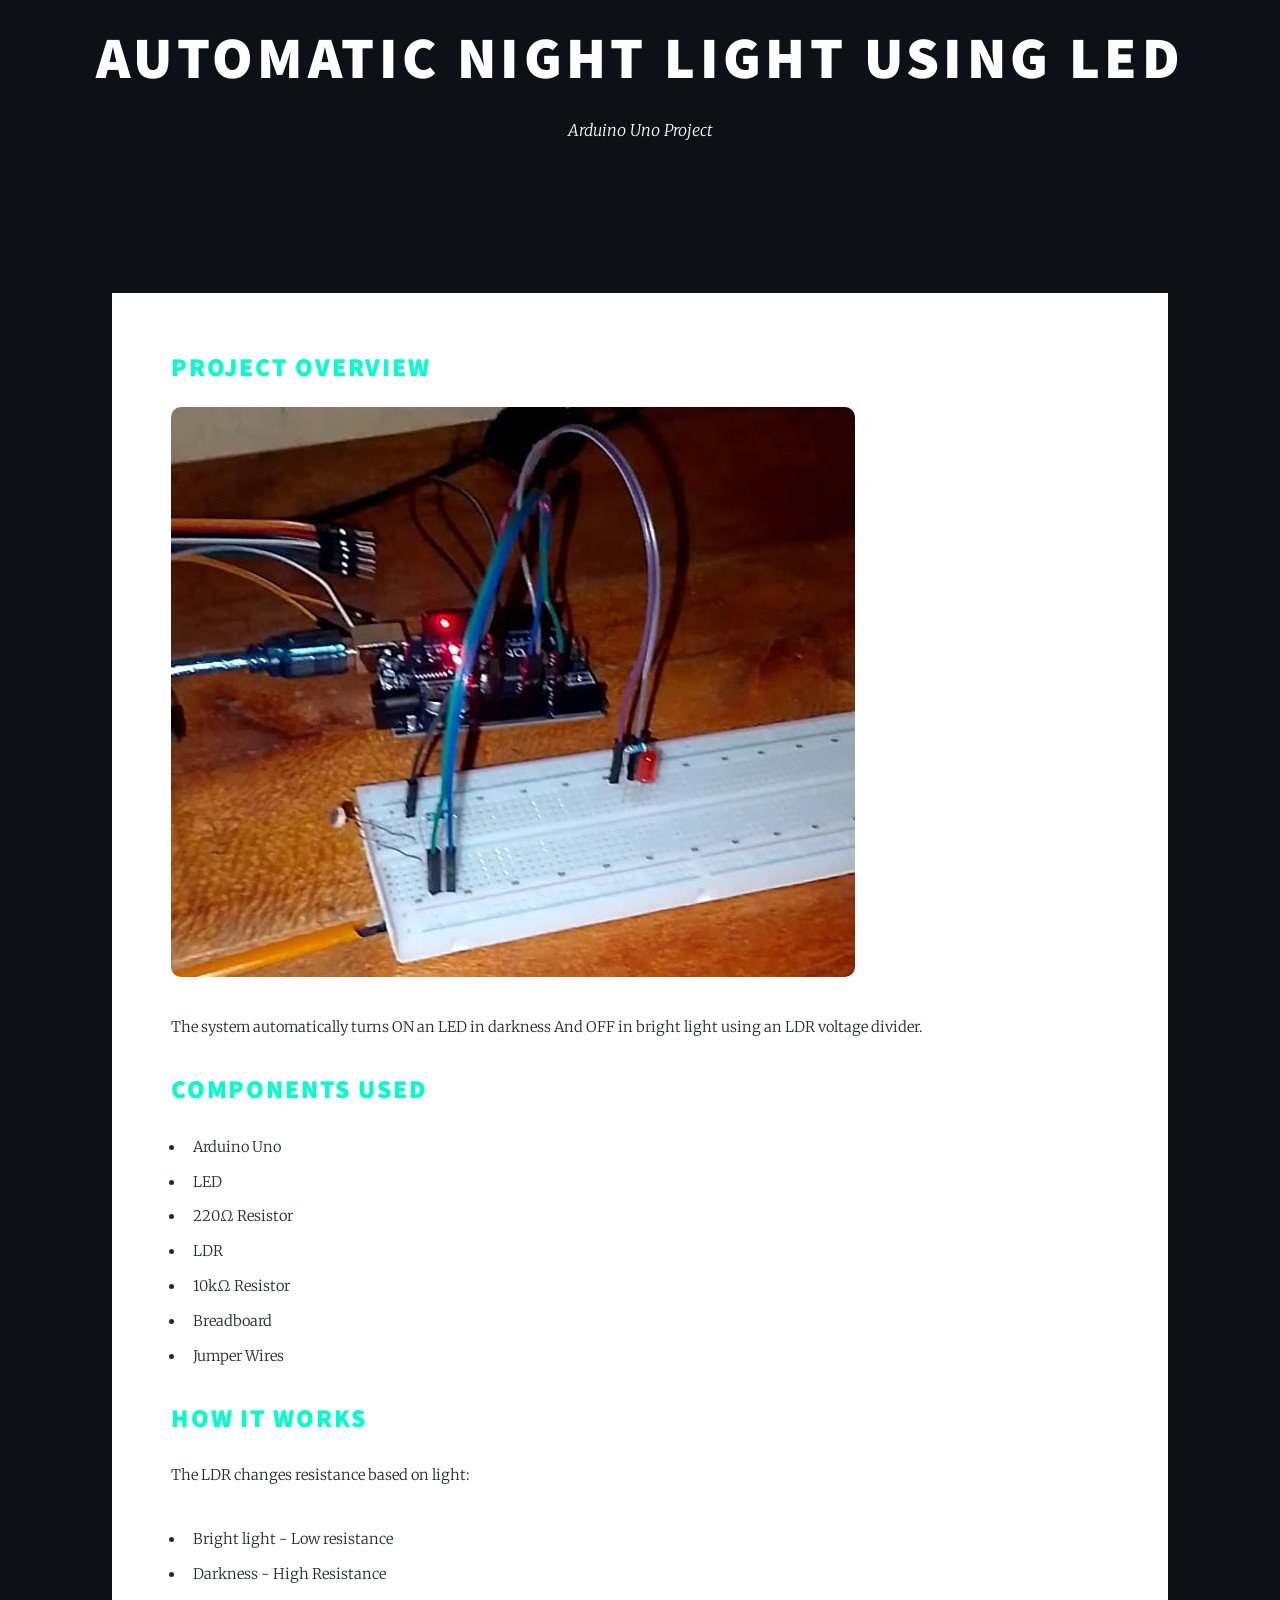
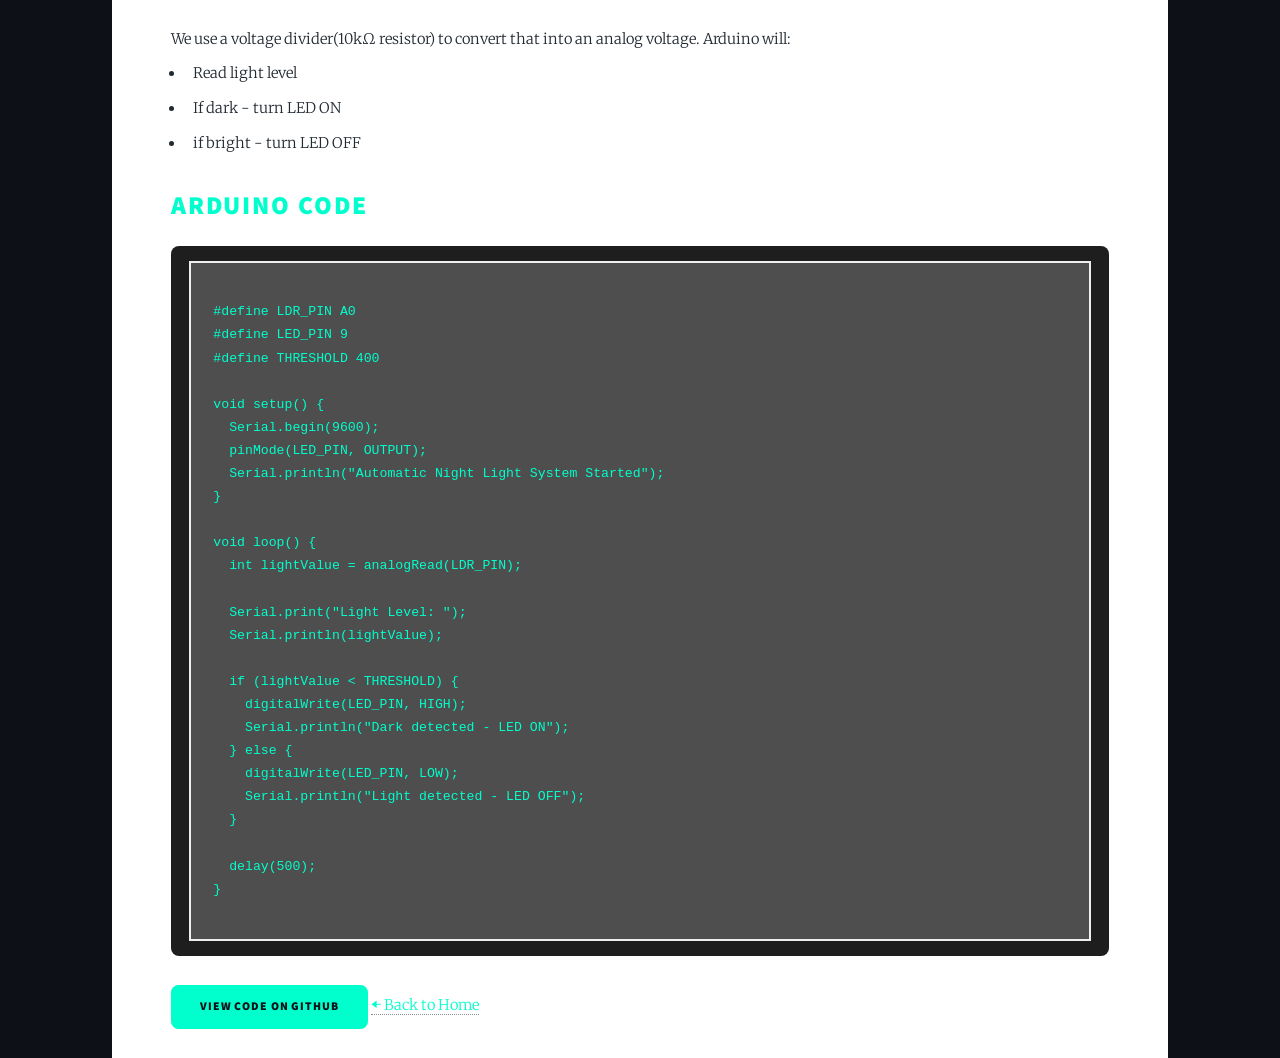
<file: nightlight.html>
<!DOCTYPE HTML>
<html>
<head>
    <title>Automatic Night Light Project - Starford Omondi</title>
    <meta charset="utf-8" />
    <link rel="stylesheet" href="assets/css/main.css" />
</head>
<body>

<div id="wrapper">

    <header id="header">
        <h1>Automatic Night Light using LED</h1>
        <p>Arduino Uno Project</p>
    </header>

    <div id="main">
        <section>
            <h2>Project Overview</h2>
            <img src="images/nightlight.jpeg" alt="Night Light Circuit" style="max-width:100%; border-radius:10px; margin-bottom:20px;">
            <p>
                The system automatically turns ON an LED in darkness And
                OFF in bright light using an LDR voltage divider.
            </p>

            <h2>Components Used</h2>
            <ul>
                <li>Arduino Uno</li>
                <li>LED</li>
                <li>220Ω Resistor</li>
                <li>LDR</li>
                <li>10kΩ Resistor</li>
                <li>Breadboard</li>
                <li>Jumper Wires</li>
            </ul>

            <h2>How It Works</h2>
            <p>
                The LDR changes resistance based on light:
                <ul>
                    <li>Bright light - Low resistance</li>
                    <li>Darkness - High Resistance</li>
                </ul>
                We use a voltage divider(10kΩ resistor) to convert that into an analog voltage.
                Arduino will:
                <ul>
                    <li>Read light level</li>
                    <li>If dark - turn LED ON</li>
                    <li>if bright - turn LED OFF</li>
                </ul>
            
            </p>

            <h2>Arduino Code</h2>
            <pre><code>
#define LDR_PIN A0
#define LED_PIN 9
#define THRESHOLD 400

void setup() {
  Serial.begin(9600);
  pinMode(LED_PIN, OUTPUT);
  Serial.println("Automatic Night Light System Started");
}

void loop() {
  int lightValue = analogRead(LDR_PIN);

  Serial.print("Light Level: ");
  Serial.println(lightValue);

  if (lightValue < THRESHOLD) {
    digitalWrite(LED_PIN, HIGH);
    Serial.println("Dark detected - LED ON");
  } else {
    digitalWrite(LED_PIN, LOW);
    Serial.println("Light detected - LED OFF");
  }

  delay(500);
}
            </code></pre>
            <a href="https://github.com/Fosta1234/arduino-automatic-night-light"
             class="button">View Code on GitHub</a>

            <a href="index.html">⬅ Back to Home</a>
        </section>
    </div>

</div>

</body>
</html>
</file>
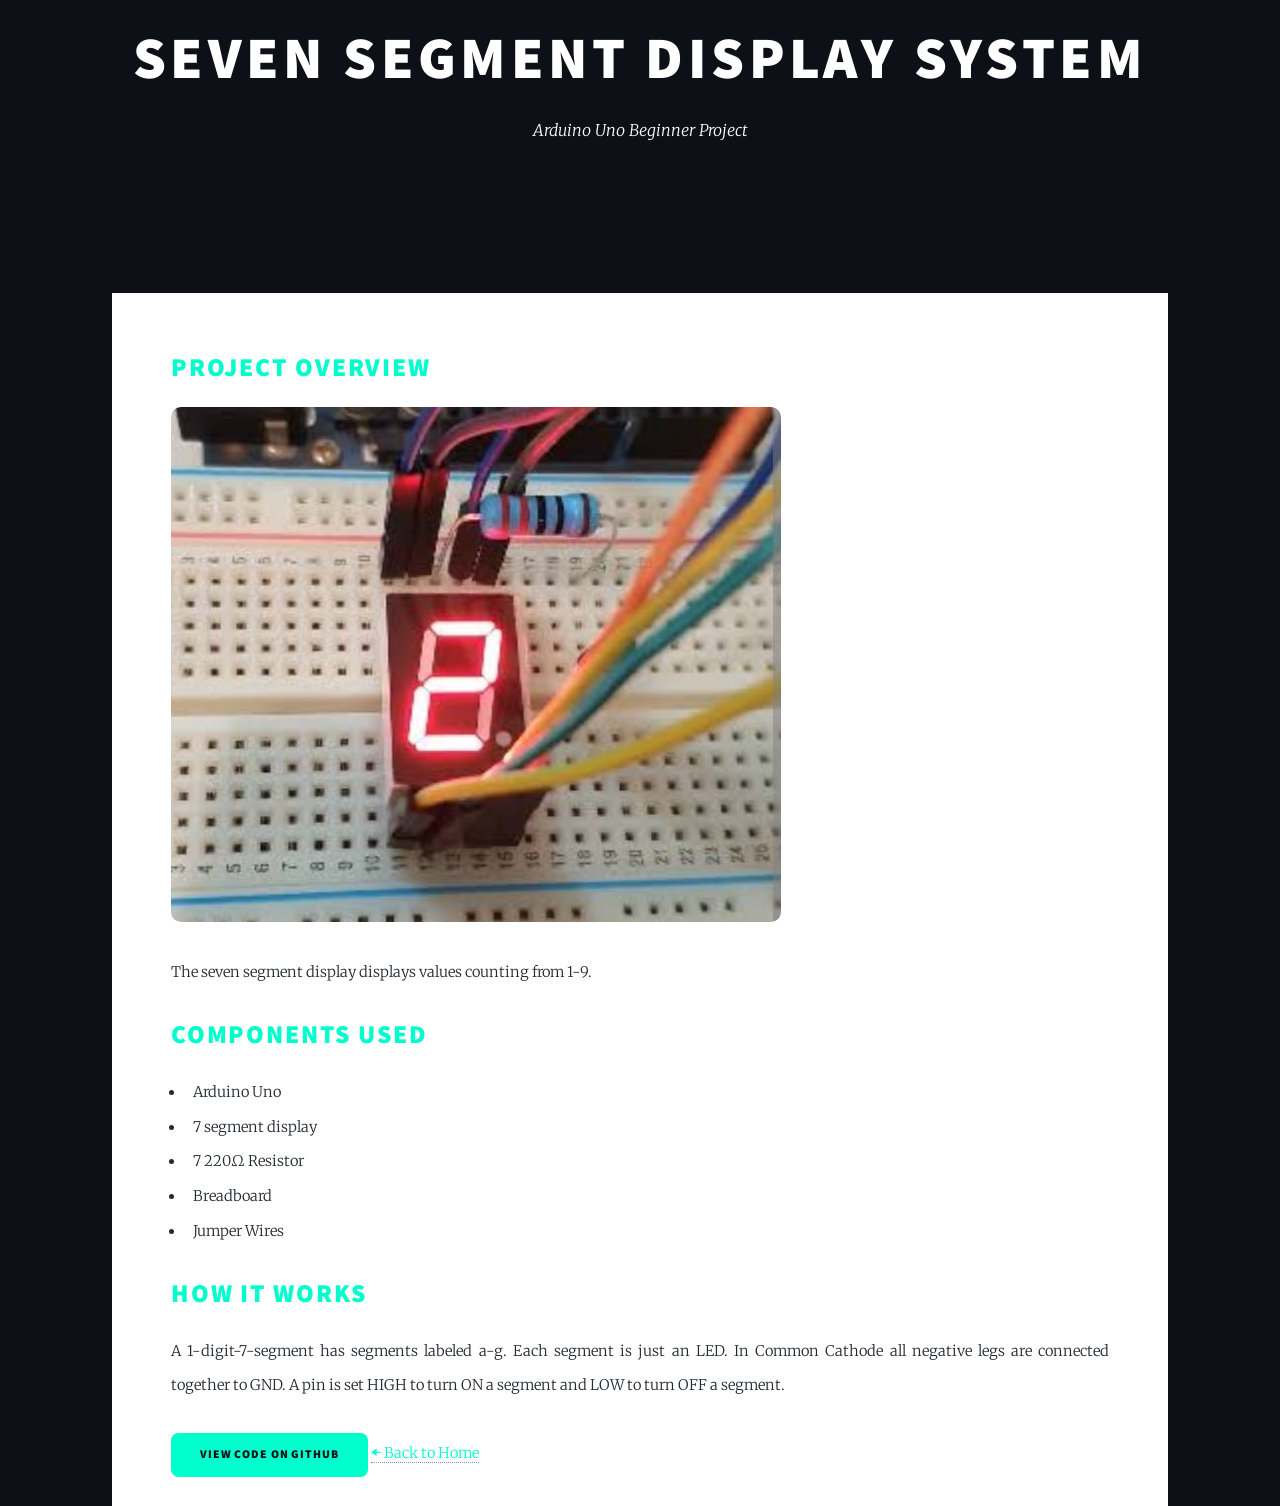
<file: sevenseg.html>
<!DOCTYPE HTML>
<html>
<head>
    <title>Seven Segment Display Project - Starford Omondi</title>
    <meta charset="utf-8" />
    <link rel="stylesheet" href="assets/css/main.css" />
</head>
<body>

<div id="wrapper">

    <header id="header">
        <h1>Seven segment Display System</h1>
        <p>Arduino Uno Beginner Project</p>
    </header>

    <div id="main">
        <section>
            <h2>Project Overview</h2>
            <img src="images/sevenseg.jpeg" alt="Seven Segment Display Circuit" style="max-width:100%; border-radius:10px; margin-bottom:20px;">
            <p>
               The seven segment display displays values counting from 1-9.
            </p>

            <h2>Components Used</h2>
            <ul>
                <li>Arduino Uno</li>
                <li>7 segment display</li>
                <li>7 220Ω Resistor</li>
                <li>Breadboard</li>
                <li>Jumper Wires</li>
            </ul>

            <h2>How It Works</h2>
            <p>
                A 1-digit-7-segment has segments labeled a-g. Each segment is just an LED.
                In Common Cathode all negative legs are connected together to GND.
                A pin is set HIGH to turn ON a segment and LOW to turn OFF a segment.
            </p>

            <a href="https://github.com/Fosta1234/arduino-7-segment-display" class="button">View Code on GitHub</a>
            <a href="index.html">⬅ Back to Home</a>
        </section>
    </div>

</div>

</body>
</html>
</file>
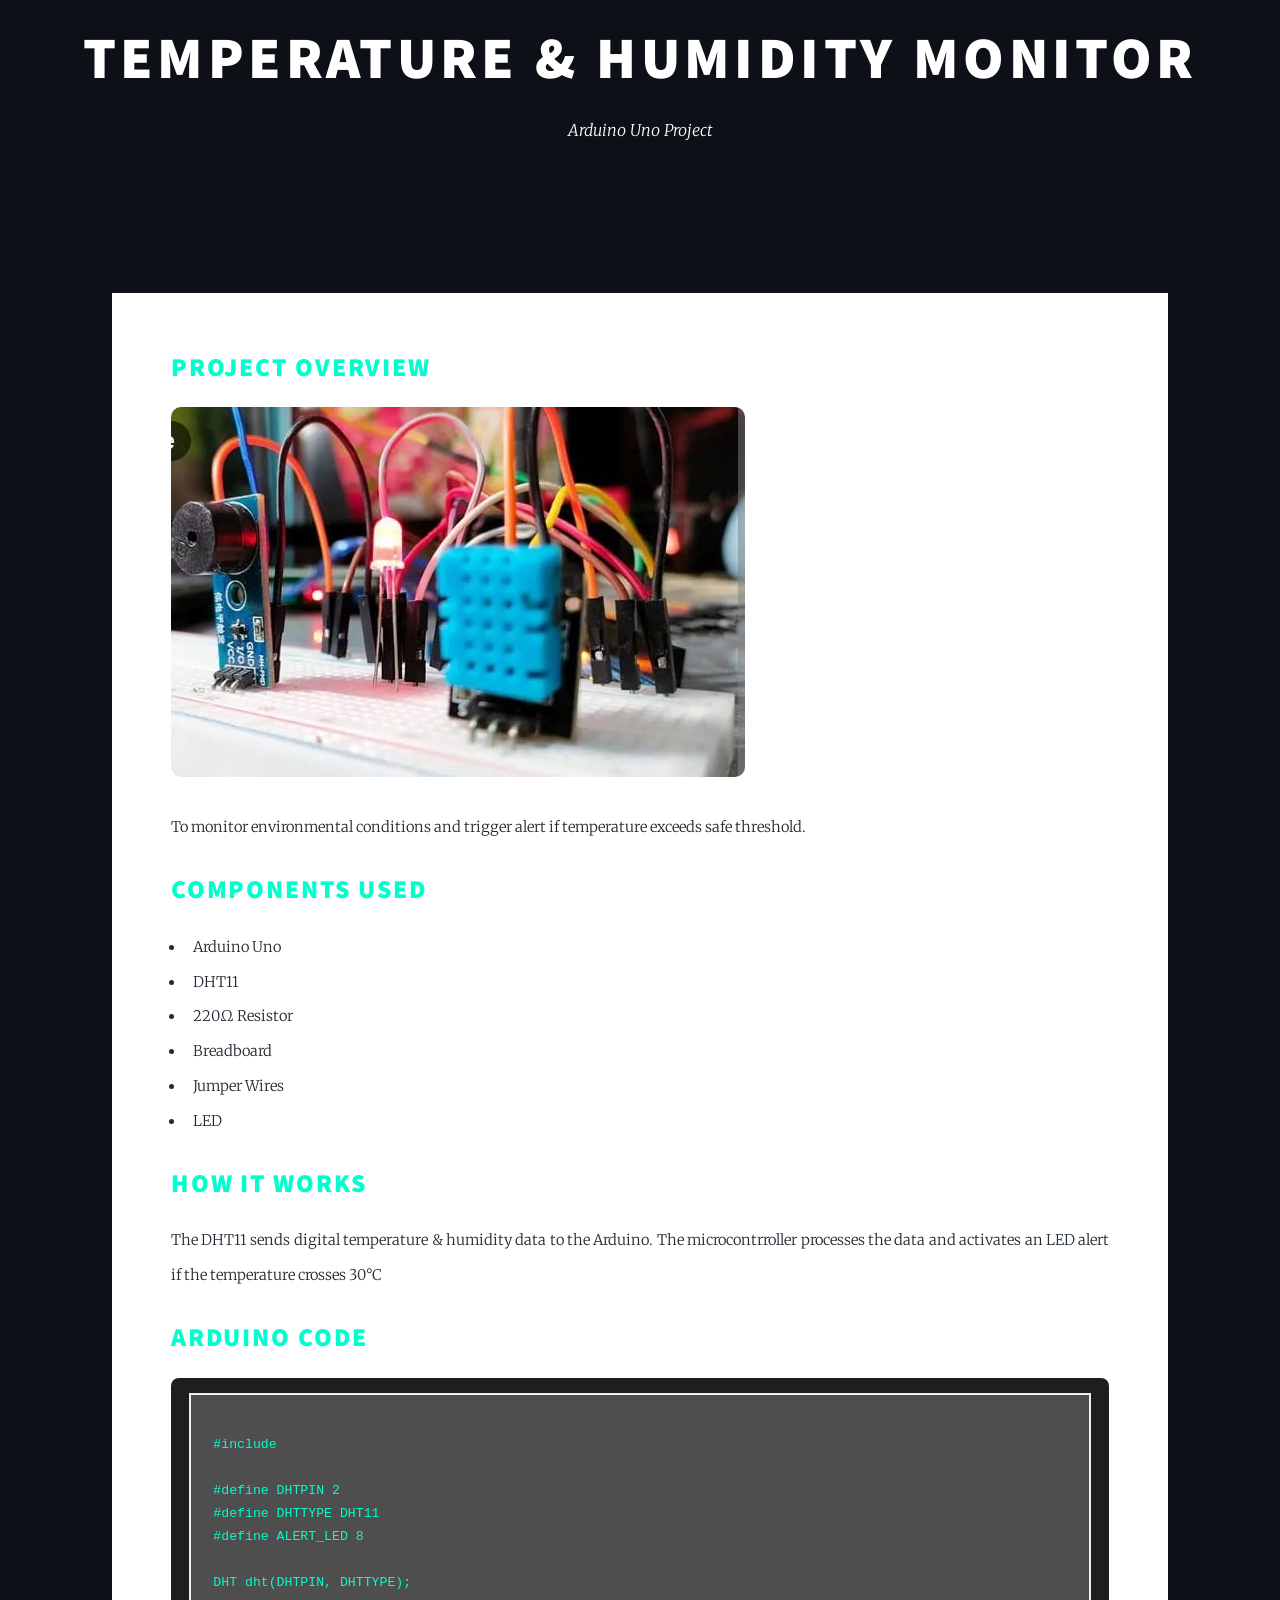
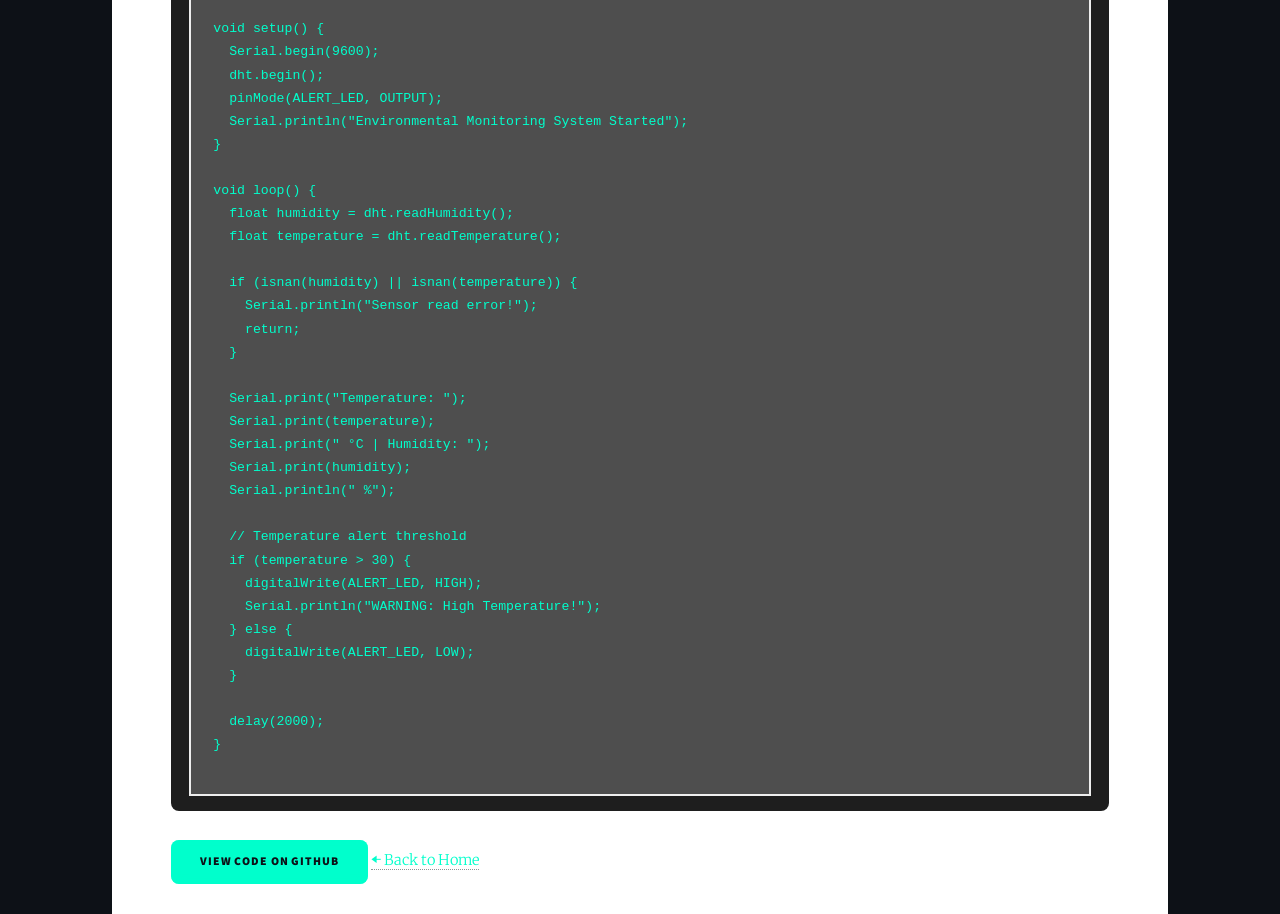
<file: temp.html>
<!DOCTYPE HTML>
<html>
<head>
    <title>Temperature & Humidity Monitor System - Starford Omondi</title>
    <meta charset="utf-8" />
    <link rel="stylesheet" href="assets/css/main.css" />
</head>
<body>

<div id="wrapper">

    <header id="header">
        <h1>Temperature & Humidity Monitor</h1>
        <p>Arduino Uno Project</p>
    </header>

    <div id="main">
        <section>
            <h2>Project Overview</h2>
            <img src="images/temp.jpeg" alt="Temperature Monitor" style="max-width:100%; border-radius:10px; margin-bottom:20px;">
            <p>
               To monitor environmental conditions and trigger alert if temperature exceeds safe threshold.
            </p>

            <h2>Components Used</h2>
            <ul>
                <li>Arduino Uno</li>
                <li>DHT11</li>
                <li>220Ω Resistor</li>
                <li>Breadboard</li>
                <li>Jumper Wires</li>
                <li>LED</li>
            </ul>

            <h2>How It Works</h2>
            <p>
                The DHT11 sends digital temperature & humidity data to the Arduino.
                The microcontrroller processes the data and activates an LED alert if the temperature crosses 30°C
            </p>

            <h2>Arduino Code</h2>
            <pre><code>
#include <DHT.h>

#define DHTPIN 2
#define DHTTYPE DHT11
#define ALERT_LED 8

DHT dht(DHTPIN, DHTTYPE);

void setup() {
  Serial.begin(9600);
  dht.begin();
  pinMode(ALERT_LED, OUTPUT);
  Serial.println("Environmental Monitoring System Started");
}

void loop() {
  float humidity = dht.readHumidity();
  float temperature = dht.readTemperature();

  if (isnan(humidity) || isnan(temperature)) {
    Serial.println("Sensor read error!");
    return;
  }

  Serial.print("Temperature: ");
  Serial.print(temperature);
  Serial.print(" °C | Humidity: ");
  Serial.print(humidity);
  Serial.println(" %");

  // Temperature alert threshold
  if (temperature > 30) {
    digitalWrite(ALERT_LED, HIGH);
    Serial.println("WARNING: High Temperature!");
  } else {
    digitalWrite(ALERT_LED, LOW);
  }

  delay(2000);
}
            </code></pre>
            <a
            href="https://Github.com/Fosta1234/arduino-temperature-humidity-monitor"
            class="button">View Code on GitHub</a>

            <a href="index.html">⬅ Back to Home</a>
        </section>
    </div>

</div>

</body>
</html>
</file>
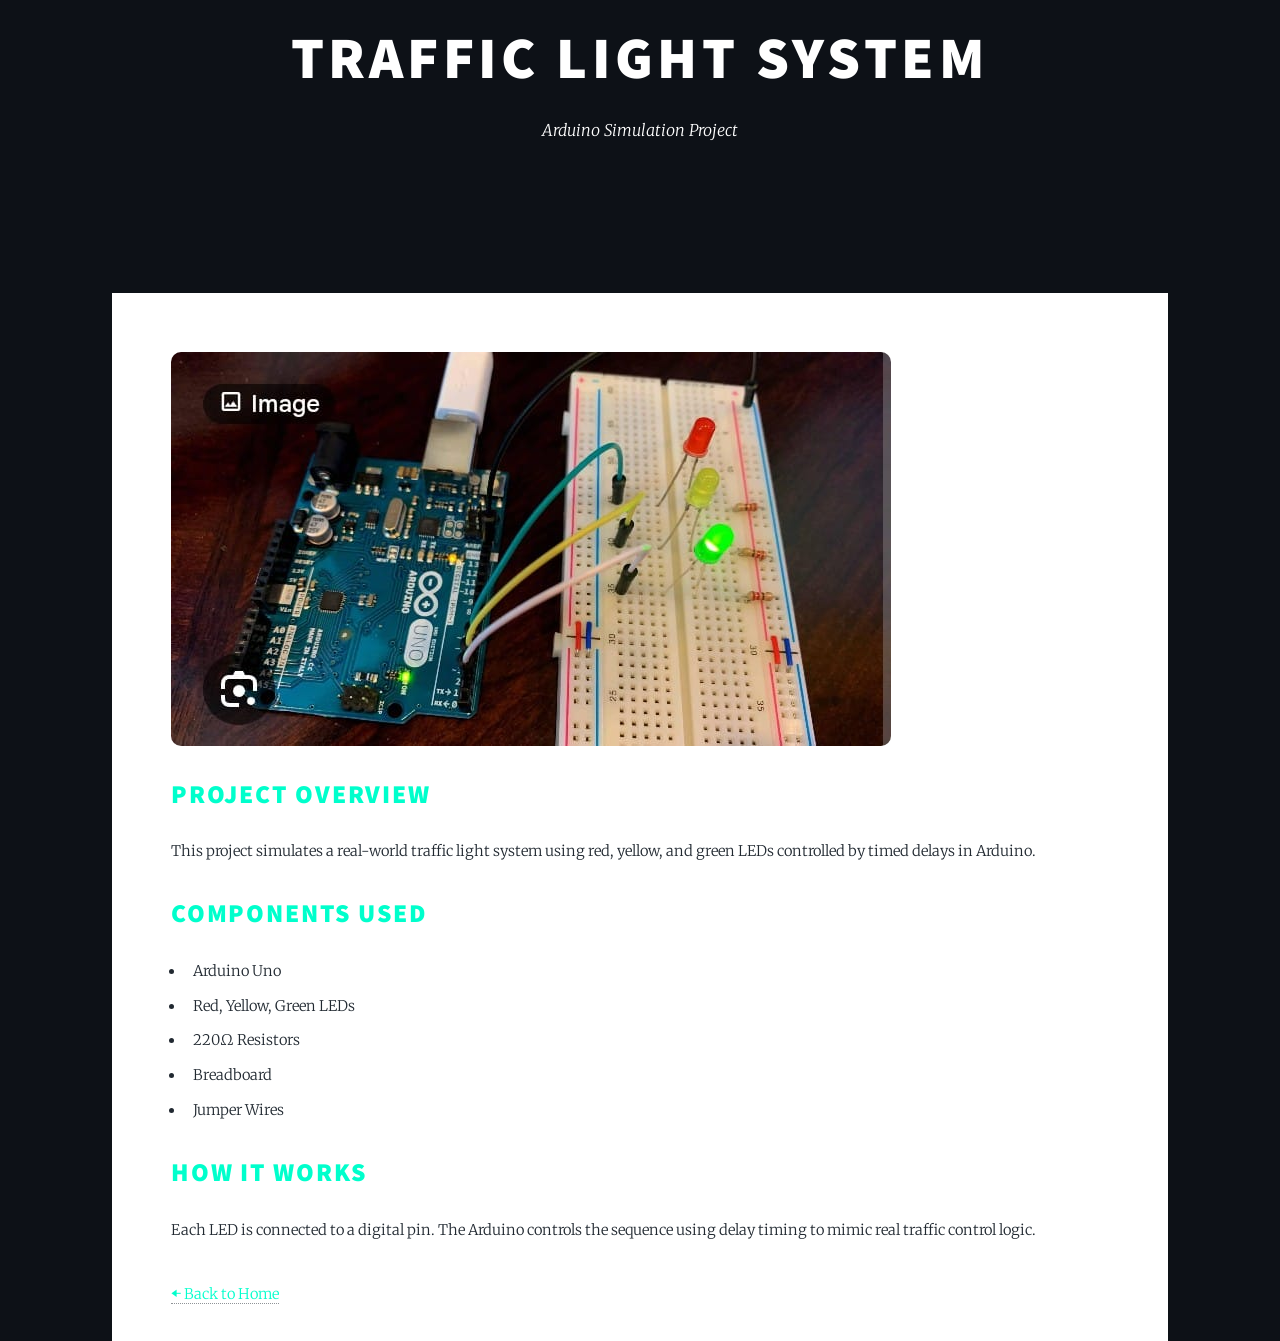
<file: traffic.html>
<!DOCTYPE HTML>
<html>
<head>
    <title>Traffic Light Project - Starford Omondi</title>
    <meta charset="utf-8" />
    <link rel="stylesheet" href="assets/css/main.css" />
</head>
<body>

<div id="wrapper">

    <header id="header">
        <h1>Traffic Light System</h1>
        <p>Arduino Simulation Project</p>
    </header>

    <div id="main">
        <section>

            <img src="images/traffic.jpeg" alt="Traffic Light Circuit" style="max-width:100%; border-radius:10px; margin-bottom:20px;">

            <h2>Project Overview</h2>
            <p>
                This project simulates a real-world traffic light system using
                red, yellow, and green LEDs controlled by timed delays in Arduino.
            </p>

            <h2>Components Used</h2>
            <ul>
                <li>Arduino Uno</li>
                <li>Red, Yellow, Green LEDs</li>
                <li>220Ω Resistors</li>
                <li>Breadboard</li>
                <li>Jumper Wires</li>
            </ul>

            <h2>How It Works</h2>
            <p>
                 Each LED is connected to a digital pin. The Arduino controls the sequence using delay timing to mimic real traffic control logic.
            </p>

            <a href="index.html">⬅ Back to Home</a>

        </section>
    </div>

</div>

</body>
</html>
</file>
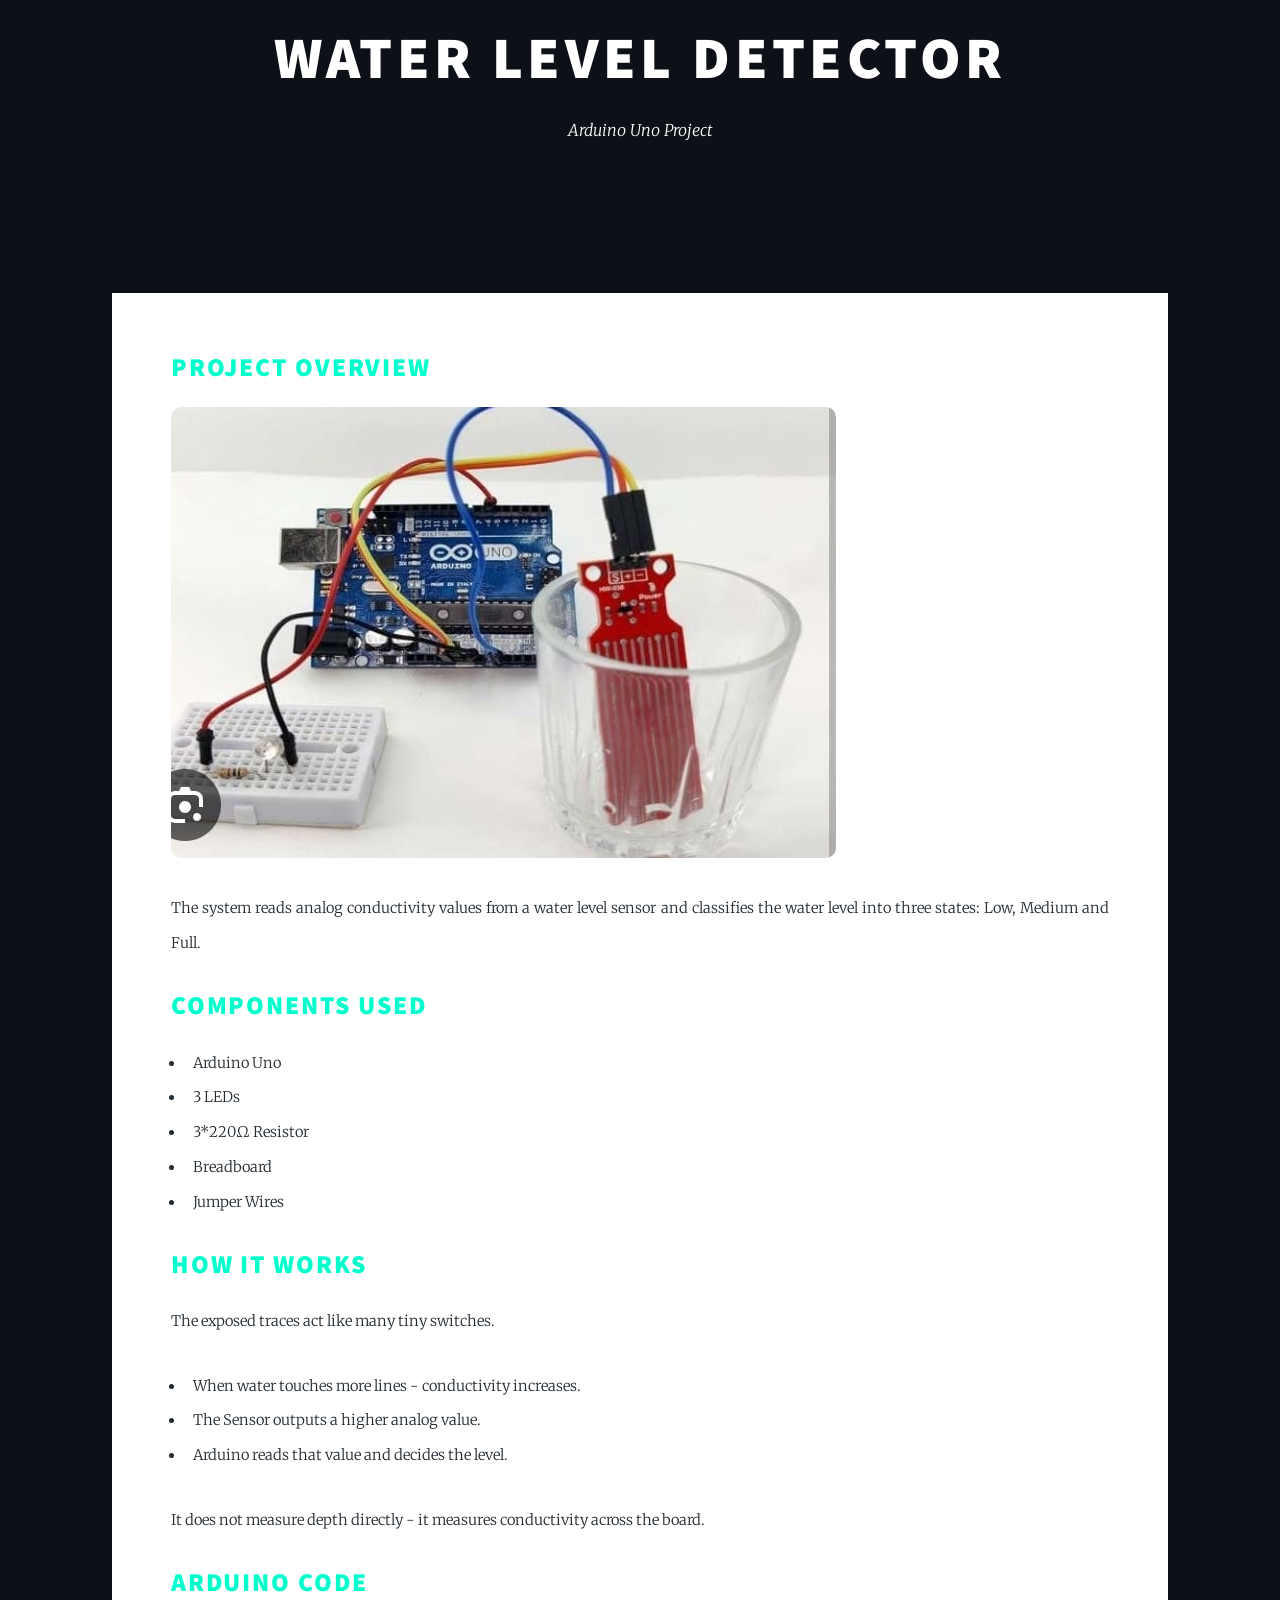
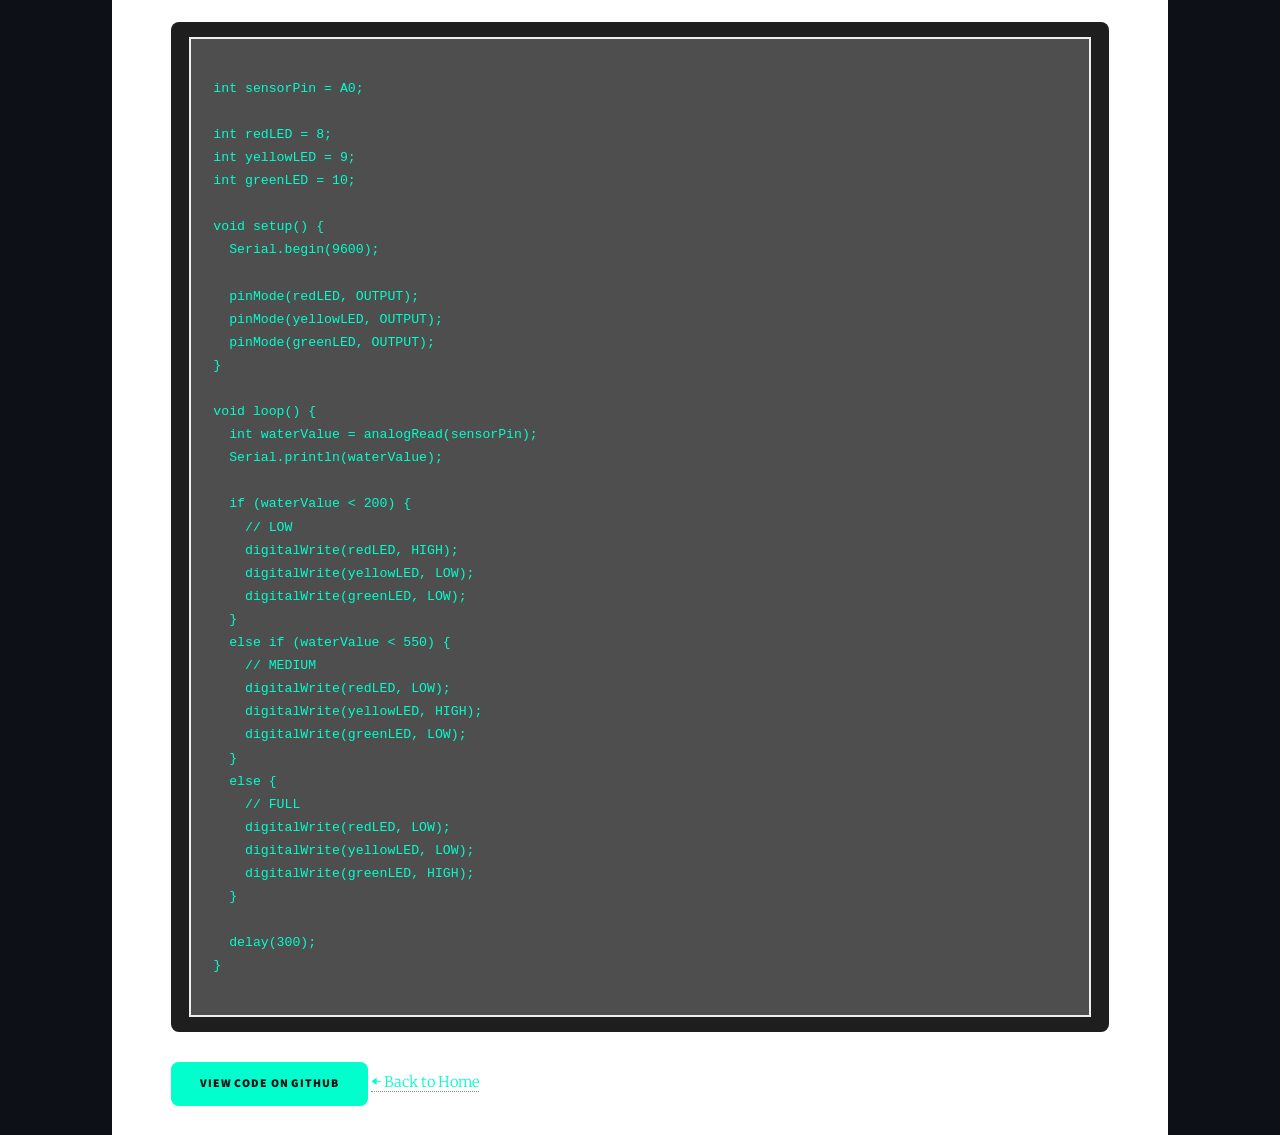
<file: water.html>
<!DOCTYPE HTML>
<html>
<head>
    <title>Water Level Detector Project - Starford Omondi</title>
    <meta charset="utf-8" />
    <link rel="stylesheet" href="assets/css/main.css" />
</head>
<body>

<div id="wrapper">

    <header id="header">
        <h1>Water Level Detector</h1>
        <p>Arduino Uno Project</p>
    </header>

    <div id="main">
        <section>
            <h2>Project Overview</h2>
            <img src="images/water.jpeg" alt="Water Level Detector Circuit" style="max-width:100%; border-radius:10px; margin-bottom:20px;">
            <p>
               The system reads analog conductivity values
               from a water level sensor and classifies the water 
               level into three states: Low, Medium and Full.
            </p>

            <h2>Components Used</h2>
            <ul>
                <li>Arduino Uno</li>
                <li>3 LEDs</li>
                <li>3*220Ω Resistor</li>
                <li>Breadboard</li>
                <li>Jumper Wires</li>
            </ul>

            <h2>How It Works</h2>
            <p>
                The exposed traces act like many tiny switches.
                <ul>
                    <li>When water touches more lines - conductivity increases.</li>
                    <li>The Sensor outputs a higher analog value.</li>
                    <li>Arduino reads that value and decides the level.</li>
                </ul>
                It does not measure depth directly - it measures conductivity across the board.
            </p>

            <h2>Arduino Code</h2>
            <pre><code>
int sensorPin = A0;

int redLED = 8;
int yellowLED = 9;
int greenLED = 10;

void setup() {
  Serial.begin(9600);

  pinMode(redLED, OUTPUT);
  pinMode(yellowLED, OUTPUT);
  pinMode(greenLED, OUTPUT);
}

void loop() {
  int waterValue = analogRead(sensorPin);
  Serial.println(waterValue);

  if (waterValue < 200) {
    // LOW
    digitalWrite(redLED, HIGH);
    digitalWrite(yellowLED, LOW);
    digitalWrite(greenLED, LOW);
  }
  else if (waterValue < 550) {
    // MEDIUM
    digitalWrite(redLED, LOW);
    digitalWrite(yellowLED, HIGH);
    digitalWrite(greenLED, LOW);
  }
  else {
    // FULL
    digitalWrite(redLED, LOW);
    digitalWrite(yellowLED, LOW);
    digitalWrite(greenLED, HIGH);
  }

  delay(300);
}
            </code></pre>

            <a href="https://github.com/Fosta1234/arduino-water-level-detector" class="button">View Code on GitHub</a>
            <a href="index.html">⬅ Back to Home</a>
        </section>
    </div>

</div>

</body>
</html>
</file>
<file: assets/css/main.css>
@import url(fontawesome-all.min.css);
@import url("https://fonts.googleapis.com/css?family=Merriweather:300,700,300italic,700italic|Source+Sans+Pro:900");

/*
	Massively by HTML5 UP
	html5up.net | @ajlkn
	Free for personal and commercial use under the CCA 3.0 license (html5up.net/license)
*/

html, body, div, span, applet, object,
iframe, h1, h2, h3, h4, h5, h6, p, blockquote,
pre, a, abbr, acronym, address, big, cite,
code, del, dfn, em, img, ins, kbd, q, s, samp,
small, strike, strong, sub, sup, tt, var, b,
u, i, center, dl, dt, dd, ol, ul, li, fieldset,
form, label, legend, table, caption, tbody,
tfoot, thead, tr, th, td, article, aside,
canvas, details, embed, figure, figcaption,
footer, header, hgroup, menu, nav, output, ruby,
section, summary, time, mark, audio, video {
	margin: 0;
	padding: 0;
	border: 0;
	font-size: 100%;
	font: inherit;
	vertical-align: baseline;}

article, aside, details, figcaption, figure,
footer, header, hgroup, menu, nav, section {
	display: block;}

body {
	line-height: 1;
}

ol, ul {
	list-style: none;
}

blockquote, q {
	quotes: none;
}

	blockquote:before, blockquote:after, q:before, q:after {
		content: '';
		content: none;
	}

table {
	border-collapse: collapse;
	border-spacing: 0;
}

body {
	-webkit-text-size-adjust: none;
}

mark {
	background-color: transparent;
	color: inherit;
}

input::-moz-focus-inner {
	border: 0;
	padding: 0;
}

input, select, textarea {
	-moz-appearance: none;
	-webkit-appearance: none;
	-ms-appearance: none;
	appearance: none;
}

/* Basic */

	@-ms-viewport {
		width: device-width;
	}

	body {
		-ms-overflow-style: scrollbar;
	}

	@media screen and (max-width: 480px) {

		html, body {
			min-width: 320px;
		}

	}

	html {
		box-sizing: border-box;
	}

	*, *:before, *:after {
		box-sizing: inherit;
	}

	body {
		background-color: #0d1117;
		color: #e6edf3;
	}

		body.is-preload *, body.is-preload *:before, body.is-preload *:after {
			-moz-animation: none !important;
			-webkit-animation: none !important;
			-ms-animation: none !important;
			animation: none !important;
			-moz-transition: none !important;
			-webkit-transition: none !important;
			-ms-transition: none !important;
			transition: none !important;
		}

/* Type */

	html {
		font-size: 16pt;
	}

		@media screen and (max-width: 1680px) {

			html {
				font-size: 12pt;
			}

		}

		@media screen and (max-width: 1280px) {

			html {
				font-size: 11pt;
			}

		}

		@media screen and (max-width: 360px) {

			html {
				font-size: 10pt;
			}

		}

	body {
		color: #212931;
	}

	body, input, select, textarea {
		font-family: "Merriweather", Georgia, serif;
		font-weight: 300;
		font-size: 1rem;
		line-height: 2.375;
	}

	a {
		-moz-transition: color 0.2s ease-in-out, background-color 0.2s ease-in-out, border-color 0.2s ease-in-out, box-shadow 0.2s ease-in-out;
		-webkit-transition: color 0.2s ease-in-out, background-color 0.2s ease-in-out, border-color 0.2s ease-in-out, box-shadow 0.2s ease-in-out;
		-ms-transition: color 0.2s ease-in-out, background-color 0.2s ease-in-out, border-color 0.2s ease-in-out, box-shadow 0.2s ease-in-out;
		transition: color 0.2s ease-in-out, background-color 0.2s ease-in-out, border-color 0.2s ease-in-out, box-shadow 0.2s ease-in-out;
		border-bottom: dotted 1px;
		text-decoration: none;
	}

		a:hover {
			border-bottom-color: transparent;
		}

	strong, b {
		font-weight: 600;
	}

	em, i {
		font-style: italic;
	}

	p {
		text-align: justify;
		margin: 0 0 2rem 0;
	}

	h1, h2, h3, h4, h5, h6 {
		font-family: "Source Sans Pro", Helvetica, sans-serif;
		font-weight: 900;
		line-height: 1.5;
		letter-spacing: 0.075em;
		text-transform: uppercase;
		margin: 0 0 1rem 0;
	}

		h1 a, h2 a, h3 a, h4 a, h5 a, h6 a {
			border-bottom: 0;
			color: inherit;
			text-decoration: none;
		}

	h1 {
		font-size: 4rem;
		line-height: 1.1;
		margin: 0 0 2rem 0;
	}

	h2 {
		font-size: 1.75rem;
		line-height: 1.3;
		margin: 0 0 1.5rem 0;
	}

	h3 {
		font-size: 1.25rem;
		margin: 0 0 1.5rem 0;
	}

	h4 {
		font-size: 1rem;
	}

	h5 {
		font-size: 0.9rem;
	}

	h6 {
		font-size: 0.8rem;
	}

	sub {
		font-size: 0.8rem;
		position: relative;
		top: 0.5rem;
	}

	sup {
		font-size: 0.8rem;
		position: relative;
		top: -0.5rem;
	}

	blockquote {
		border-left: solid 4px;
		font-style: italic;
		margin: 0 0 2rem 0;
		padding: 0.5rem 0 0.5rem 2rem;
	}

	code {
		border: solid 2px;
		font-family: "Courier New", monospace;
		font-size: 0.9rem;
		margin: 0 0.25rem;
		padding: 0.25rem 0.65rem;
	}

	pre {
		-webkit-overflow-scrolling: touch;
		font-family: "Courier New", monospace;
		font-size: 0.9rem;
		margin: 0 0 2rem 0;
	}

		pre code {
			display: block;
			line-height: 1.75;
			padding: 1rem 1.5rem;
			overflow-x: auto;
		}

	hr {
		border: 0;
		border-bottom: solid 2px;
		margin: 3rem 0;
	}

		hr.major {
			margin: 5rem 0;
		}

	.align-left {
		text-align: left;
	}

	.align-center {
		text-align: center;
	}

	.align-right {
		text-align: right;
	}

	input, select, textarea {
		color: #212931;
	}

	a {
		color: #212931;
		border-bottom-color: rgba(33, 41, 49, 0.5);
	}

		a:hover {
			border-bottom-color: transparent;
			color: #18bfef !important;
		}

	strong, b {
		color: #212931;
	}

	h1, h2, h3, h4, h5, h6 {
		color: #212931;
	}

	blockquote {
		border-left-color: #eeeeee;
	}

	code {
		background: rgba(220, 220, 220, 0.25);
		border-color: #eeeeee;
	}

	hr {
		border-bottom-color: #eeeeee;
	}

/* Row */

	.row {
		display: flex;
		flex-wrap: wrap;
		box-sizing: border-box;
		align-items: stretch;
	}

		.row > * {
			box-sizing: border-box;
		}

		.row.gtr-uniform > * > :last-child {
			margin-bottom: 0;
		}

		.row.aln-left {
			justify-content: flex-start;
		}

		.row.aln-center {
			justify-content: center;
		}

		.row.aln-right {
			justify-content: flex-end;
		}

		.row.aln-top {
			align-items: flex-start;
		}

		.row.aln-middle {
			align-items: center;
		}

		.row.aln-bottom {
			align-items: flex-end;
		}

		.row > .imp {
			order: -1;
		}

		.row > .col-1 {
			width: 8.33333%;
		}

		.row > .off-1 {
			margin-left: 8.33333%;
		}

		.row > .col-2 {
			width: 16.66667%;
		}

		.row > .off-2 {
			margin-left: 16.66667%;
		}

		.row > .col-3 {
			width: 25%;
		}

		.row > .off-3 {
			margin-left: 25%;
		}

		.row > .col-4 {
			width: 33.33333%;
		}

		.row > .off-4 {
			margin-left: 33.33333%;
		}

		.row > .col-5 {
			width: 41.66667%;
		}

		.row > .off-5 {
			margin-left: 41.66667%;
		}

		.row > .col-6 {
			width: 50%;
		}

		.row > .off-6 {
			margin-left: 50%;
		}

		.row > .col-7 {
			width: 58.33333%;
		}

		.row > .off-7 {
			margin-left: 58.33333%;
		}

		.row > .col-8 {
			width: 66.66667%;
		}

		.row > .off-8 {
			margin-left: 66.66667%;
		}

		.row > .col-9 {
			width: 75%;
		}

		.row > .off-9 {
			margin-left: 75%;
		}

		.row > .col-10 {
			width: 83.33333%;
		}

		.row > .off-10 {
			margin-left: 83.33333%;
		}

		.row > .col-11 {
			width: 91.66667%;
		}

		.row > .off-11 {
			margin-left: 91.66667%;
		}

		.row > .col-12 {
			width: 100%;
		}

		.row > .off-12 {
			margin-left: 100%;
		}

		.row.gtr-0 {
			margin-top: 0;
			margin-left: 0rem;
		}

			.row.gtr-0 > * {
				padding: 0 0 0 0rem;
			}

			.row.gtr-0.gtr-uniform {
				margin-top: 0rem;
			}

				.row.gtr-0.gtr-uniform > * {
					padding-top: 0rem;
				}

		.row.gtr-25 {
			margin-top: 0;
			margin-left: -0.375rem;
		}

			.row.gtr-25 > * {
				padding: 0 0 0 0.375rem;
			}

			.row.gtr-25.gtr-uniform {
				margin-top: -0.375rem;
			}

				.row.gtr-25.gtr-uniform > * {
					padding-top: 0.375rem;
				}

		.row.gtr-50 {
			margin-top: 0;
			margin-left: -0.75rem;
		}

			.row.gtr-50 > * {
				padding: 0 0 0 0.75rem;
			}

			.row.gtr-50.gtr-uniform {
				margin-top: -0.75rem;
			}

				.row.gtr-50.gtr-uniform > * {
					padding-top: 0.75rem;
				}

		.row {
			margin-top: 0;
			margin-left: -1.5rem;
		}

			.row > * {
				padding: 0 0 0 1.5rem;
			}

			.row.gtr-uniform {
				margin-top: -1.5rem;
			}

				.row.gtr-uniform > * {
					padding-top: 1.5rem;
				}

		.row.gtr-150 {
			margin-top: 0;
			margin-left: -2.25rem;
		}

			.row.gtr-150 > * {
				padding: 0 0 0 2.25rem;
			}

			.row.gtr-150.gtr-uniform {
				margin-top: -2.25rem;
			}

				.row.gtr-150.gtr-uniform > * {
					padding-top: 2.25rem;
				}

		.row.gtr-200 {
			margin-top: 0;
			margin-left: -3rem;
		}

			.row.gtr-200 > * {
				padding: 0 0 0 3rem;
			}

			.row.gtr-200.gtr-uniform {
				margin-top: -3rem;
			}

				.row.gtr-200.gtr-uniform > * {
					padding-top: 3rem;
				}

		@media screen and (max-width: 1680px) {

			.row {
				display: flex;
				flex-wrap: wrap;
				box-sizing: border-box;
				align-items: stretch;
			}

				.row > * {
					box-sizing: border-box;
				}

				.row.gtr-uniform > * > :last-child {
					margin-bottom: 0;
				}

				.row.aln-left {
					justify-content: flex-start;
				}

				.row.aln-center {
					justify-content: center;
				}

				.row.aln-right {
					justify-content: flex-end;
				}

				.row.aln-top {
					align-items: flex-start;
				}

				.row.aln-middle {
					align-items: center;
				}

				.row.aln-bottom {
					align-items: flex-end;
				}

				.row > .imp-xlarge {
					order: -1;
				}

				.row > .col-1-xlarge {
					width: 8.33333%;
				}

				.row > .off-1-xlarge {
					margin-left: 8.33333%;
				}

				.row > .col-2-xlarge {
					width: 16.66667%;
				}

				.row > .off-2-xlarge {
					margin-left: 16.66667%;
				}

				.row > .col-3-xlarge {
					width: 25%;
				}

				.row > .off-3-xlarge {
					margin-left: 25%;
				}

				.row > .col-4-xlarge {
					width: 33.33333%;
				}

				.row > .off-4-xlarge {
					margin-left: 33.33333%;
				}

				.row > .col-5-xlarge {
					width: 41.66667%;
				}

				.row > .off-5-xlarge {
					margin-left: 41.66667%;
				}

				.row > .col-6-xlarge {
					width: 50%;
				}

				.row > .off-6-xlarge {
					margin-left: 50%;
				}

				.row > .col-7-xlarge {
					width: 58.33333%;
				}

				.row > .off-7-xlarge {
					margin-left: 58.33333%;
				}

				.row > .col-8-xlarge {
					width: 66.66667%;
				}

				.row > .off-8-xlarge {
					margin-left: 66.66667%;
				}

				.row > .col-9-xlarge {
					width: 75%;
				}

				.row > .off-9-xlarge {
					margin-left: 75%;
				}

				.row > .col-10-xlarge {
					width: 83.33333%;
				}

				.row > .off-10-xlarge {
					margin-left: 83.33333%;
				}

				.row > .col-11-xlarge {
					width: 91.66667%;
				}

				.row > .off-11-xlarge {
					margin-left: 91.66667%;
				}

				.row > .col-12-xlarge {
					width: 100%;
				}

				.row > .off-12-xlarge {
					margin-left: 100%;
				}

				.row.gtr-0 {
					margin-top: 0;
					margin-left: 0rem;
				}

					.row.gtr-0 > * {
						padding: 0 0 0 0rem;
					}

					.row.gtr-0.gtr-uniform {
						margin-top: 0rem;
					}

						.row.gtr-0.gtr-uniform > * {
							padding-top: 0rem;
						}

				.row.gtr-25 {
					margin-top: 0;
					margin-left: -0.375rem;
				}

					.row.gtr-25 > * {
						padding: 0 0 0 0.375rem;
					}

					.row.gtr-25.gtr-uniform {
						margin-top: -0.375rem;
					}

						.row.gtr-25.gtr-uniform > * {
							padding-top: 0.375rem;
						}

				.row.gtr-50 {
					margin-top: 0;
					margin-left: -0.75rem;
				}

					.row.gtr-50 > * {
						padding: 0 0 0 0.75rem;
					}

					.row.gtr-50.gtr-uniform {
						margin-top: -0.75rem;
					}

						.row.gtr-50.gtr-uniform > * {
							padding-top: 0.75rem;
						}

				.row {
					margin-top: 0;
					margin-left: -1.5rem;
				}

					.row > * {
						padding: 0 0 0 1.5rem;
					}

					.row.gtr-uniform {
						margin-top: -1.5rem;
					}

						.row.gtr-uniform > * {
							padding-top: 1.5rem;
						}

				.row.gtr-150 {
					margin-top: 0;
					margin-left: -2.25rem;
				}

					.row.gtr-150 > * {
						padding: 0 0 0 2.25rem;
					}

					.row.gtr-150.gtr-uniform {
						margin-top: -2.25rem;
					}

						.row.gtr-150.gtr-uniform > * {
							padding-top: 2.25rem;
						}

				.row.gtr-200 {
					margin-top: 0;
					margin-left: -3rem;
				}

					.row.gtr-200 > * {
						padding: 0 0 0 3rem;
					}

					.row.gtr-200.gtr-uniform {
						margin-top: -3rem;
					}

						.row.gtr-200.gtr-uniform > * {
							padding-top: 3rem;
						}

		}

		@media screen and (max-width: 1280px) {

			.row {
				display: flex;
				flex-wrap: wrap;
				box-sizing: border-box;
				align-items: stretch;
			}

				.row > * {
					box-sizing: border-box;
				}

				.row.gtr-uniform > * > :last-child {
					margin-bottom: 0;
				}

				.row.aln-left {
					justify-content: flex-start;
				}

				.row.aln-center {
					justify-content: center;
				}

				.row.aln-right {
					justify-content: flex-end;
				}

				.row.aln-top {
					align-items: flex-start;
				}

				.row.aln-middle {
					align-items: center;
				}

				.row.aln-bottom {
					align-items: flex-end;
				}

				.row > .imp-large {
					order: -1;
				}

				.row > .col-1-large {
					width: 8.33333%;
				}

				.row > .off-1-large {
					margin-left: 8.33333%;
				}

				.row > .col-2-large {
					width: 16.66667%;
				}

				.row > .off-2-large {
					margin-left: 16.66667%;
				}

				.row > .col-3-large {
					width: 25%;
				}

				.row > .off-3-large {
					margin-left: 25%;
				}

				.row > .col-4-large {
					width: 33.33333%;
				}

				.row > .off-4-large {
					margin-left: 33.33333%;
				}

				.row > .col-5-large {
					width: 41.66667%;
				}

				.row > .off-5-large {
					margin-left: 41.66667%;
				}

				.row > .col-6-large {
					width: 50%;
				}

				.row > .off-6-large {
					margin-left: 50%;
				}

				.row > .col-7-large {
					width: 58.33333%;
				}

				.row > .off-7-large {
					margin-left: 58.33333%;
				}

				.row > .col-8-large {
					width: 66.66667%;
				}

				.row > .off-8-large {
					margin-left: 66.66667%;
				}

				.row > .col-9-large {
					width: 75%;
				}

				.row > .off-9-large {
					margin-left: 75%;
				}

				.row > .col-10-large {
					width: 83.33333%;
				}

				.row > .off-10-large {
					margin-left: 83.33333%;
				}

				.row > .col-11-large {
					width: 91.66667%;
				}

				.row > .off-11-large {
					margin-left: 91.66667%;
				}

				.row > .col-12-large {
					width: 100%;
				}

				.row > .off-12-large {
					margin-left: 100%;
				}

				.row.gtr-0 {
					margin-top: 0;
					margin-left: 0rem;
				}

					.row.gtr-0 > * {
						padding: 0 0 0 0rem;
					}

					.row.gtr-0.gtr-uniform {
						margin-top: 0rem;
					}

						.row.gtr-0.gtr-uniform > * {
							padding-top: 0rem;
						}

				.row.gtr-25 {
					margin-top: 0;
					margin-left: -0.375rem;
				}

					.row.gtr-25 > * {
						padding: 0 0 0 0.375rem;
					}

					.row.gtr-25.gtr-uniform {
						margin-top: -0.375rem;
					}

						.row.gtr-25.gtr-uniform > * {
							padding-top: 0.375rem;
						}

				.row.gtr-50 {
					margin-top: 0;
					margin-left: -0.75rem;
				}

					.row.gtr-50 > * {
						padding: 0 0 0 0.75rem;
					}

					.row.gtr-50.gtr-uniform {
						margin-top: -0.75rem;
					}

						.row.gtr-50.gtr-uniform > * {
							padding-top: 0.75rem;
						}

				.row {
					margin-top: 0;
					margin-left: -1.5rem;
				}

					.row > * {
						padding: 0 0 0 1.5rem;
					}

					.row.gtr-uniform {
						margin-top: -1.5rem;
					}

						.row.gtr-uniform > * {
							padding-top: 1.5rem;
						}

				.row.gtr-150 {
					margin-top: 0;
					margin-left: -2.25rem;
				}

					.row.gtr-150 > * {
						padding: 0 0 0 2.25rem;
					}

					.row.gtr-150.gtr-uniform {
						margin-top: -2.25rem;
					}

						.row.gtr-150.gtr-uniform > * {
							padding-top: 2.25rem;
						}

				.row.gtr-200 {
					margin-top: 0;
					margin-left: -3rem;
				}

					.row.gtr-200 > * {
						padding: 0 0 0 3rem;
					}

					.row.gtr-200.gtr-uniform {
						margin-top: -3rem;
					}

						.row.gtr-200.gtr-uniform > * {
							padding-top: 3rem;
						}

		}

		@media screen and (max-width: 980px) {

			.row {
				display: flex;
				flex-wrap: wrap;
				box-sizing: border-box;
				align-items: stretch;
			}

				.row > * {
					box-sizing: border-box;
				}

				.row.gtr-uniform > * > :last-child {
					margin-bottom: 0;
				}

				.row.aln-left {
					justify-content: flex-start;
				}

				.row.aln-center {
					justify-content: center;
				}

				.row.aln-right {
					justify-content: flex-end;
				}

				.row.aln-top {
					align-items: flex-start;
				}

				.row.aln-middle {
					align-items: center;
				}

				.row.aln-bottom {
					align-items: flex-end;
				}

				.row > .imp-medium {
					order: -1;
				}

				.row > .col-1-medium {
					width: 8.33333%;
				}

				.row > .off-1-medium {
					margin-left: 8.33333%;
				}

				.row > .col-2-medium {
					width: 16.66667%;
				}

				.row > .off-2-medium {
					margin-left: 16.66667%;
				}

				.row > .col-3-medium {
					width: 25%;
				}

				.row > .off-3-medium {
					margin-left: 25%;
				}

				.row > .col-4-medium {
					width: 33.33333%;
				}

				.row > .off-4-medium {
					margin-left: 33.33333%;
				}

				.row > .col-5-medium {
					width: 41.66667%;
				}

				.row > .off-5-medium {
					margin-left: 41.66667%;
				}

				.row > .col-6-medium {
					width: 50%;
				}

				.row > .off-6-medium {
					margin-left: 50%;
				}

				.row > .col-7-medium {
					width: 58.33333%;
				}

				.row > .off-7-medium {
					margin-left: 58.33333%;
				}

				.row > .col-8-medium {
					width: 66.66667%;
				}

				.row > .off-8-medium {
					margin-left: 66.66667%;
				}

				.row > .col-9-medium {
					width: 75%;
				}

				.row > .off-9-medium {
					margin-left: 75%;
				}

				.row > .col-10-medium {
					width: 83.33333%;
				}

				.row > .off-10-medium {
					margin-left: 83.33333%;
				}

				.row > .col-11-medium {
					width: 91.66667%;
				}

				.row > .off-11-medium {
					margin-left: 91.66667%;
				}

				.row > .col-12-medium {
					width: 100%;
				}

				.row > .off-12-medium {
					margin-left: 100%;
				}

				.row.gtr-0 {
					margin-top: 0;
					margin-left: 0rem;
				}

					.row.gtr-0 > * {
						padding: 0 0 0 0rem;
					}

					.row.gtr-0.gtr-uniform {
						margin-top: 0rem;
					}

						.row.gtr-0.gtr-uniform > * {
							padding-top: 0rem;
						}

				.row.gtr-25 {
					margin-top: 0;
					margin-left: -0.375rem;
				}

					.row.gtr-25 > * {
						padding: 0 0 0 0.375rem;
					}

					.row.gtr-25.gtr-uniform {
						margin-top: -0.375rem;
					}

						.row.gtr-25.gtr-uniform > * {
							padding-top: 0.375rem;
						}

				.row.gtr-50 {
					margin-top: 0;
					margin-left: -0.75rem;
				}

					.row.gtr-50 > * {
						padding: 0 0 0 0.75rem;
					}

					.row.gtr-50.gtr-uniform {
						margin-top: -0.75rem;
					}

						.row.gtr-50.gtr-uniform > * {
							padding-top: 0.75rem;
						}

				.row {
					margin-top: 0;
					margin-left: -1.5rem;
				}

					.row > * {
						padding: 0 0 0 1.5rem;
					}

					.row.gtr-uniform {
						margin-top: -1.5rem;
					}

						.row.gtr-uniform > * {
							padding-top: 1.5rem;
						}

				.row.gtr-150 {
					margin-top: 0;
					margin-left: -2.25rem;
				}

					.row.gtr-150 > * {
						padding: 0 0 0 2.25rem;
					}

					.row.gtr-150.gtr-uniform {
						margin-top: -2.25rem;
					}

						.row.gtr-150.gtr-uniform > * {
							padding-top: 2.25rem;
						}

				.row.gtr-200 {
					margin-top: 0;
					margin-left: -3rem;
				}

					.row.gtr-200 > * {
						padding: 0 0 0 3rem;
					}

					.row.gtr-200.gtr-uniform {
						margin-top: -3rem;
					}

						.row.gtr-200.gtr-uniform > * {
							padding-top: 3rem;
						}

		}

		@media screen and (max-width: 736px) {

			.row {
				display: flex;
				flex-wrap: wrap;
				box-sizing: border-box;
				align-items: stretch;
			}

				.row > * {
					box-sizing: border-box;
				}

				.row.gtr-uniform > * > :last-child {
					margin-bottom: 0;
				}

				.row.aln-left {
					justify-content: flex-start;
				}

				.row.aln-center {
					justify-content: center;
				}

				.row.aln-right {
					justify-content: flex-end;
				}

				.row.aln-top {
					align-items: flex-start;
				}

				.row.aln-middle {
					align-items: center;
				}

				.row.aln-bottom {
					align-items: flex-end;
				}

				.row > .imp-small {
					order: -1;
				}

				.row > .col-1-small {
					width: 8.33333%;
				}

				.row > .off-1-small {
					margin-left: 8.33333%;
				}

				.row > .col-2-small {
					width: 16.66667%;
				}

				.row > .off-2-small {
					margin-left: 16.66667%;
				}

				.row > .col-3-small {
					width: 25%;
				}

				.row > .off-3-small {
					margin-left: 25%;
				}

				.row > .col-4-small {
					width: 33.33333%;
				}

				.row > .off-4-small {
					margin-left: 33.33333%;
				}

				.row > .col-5-small {
					width: 41.66667%;
				}

				.row > .off-5-small {
					margin-left: 41.66667%;
				}

				.row > .col-6-small {
					width: 50%;
				}

				.row > .off-6-small {
					margin-left: 50%;
				}

				.row > .col-7-small {
					width: 58.33333%;
				}

				.row > .off-7-small {
					margin-left: 58.33333%;
				}

				.row > .col-8-small {
					width: 66.66667%;
				}

				.row > .off-8-small {
					margin-left: 66.66667%;
				}

				.row > .col-9-small {
					width: 75%;
				}

				.row > .off-9-small {
					margin-left: 75%;
				}

				.row > .col-10-small {
					width: 83.33333%;
				}

				.row > .off-10-small {
					margin-left: 83.33333%;
				}

				.row > .col-11-small {
					width: 91.66667%;
				}

				.row > .off-11-small {
					margin-left: 91.66667%;
				}

				.row > .col-12-small {
					width: 100%;
				}

				.row > .off-12-small {
					margin-left: 100%;
				}

				.row.gtr-0 {
					margin-top: 0;
					margin-left: 0rem;
				}

					.row.gtr-0 > * {
						padding: 0 0 0 0rem;
					}

					.row.gtr-0.gtr-uniform {
						margin-top: 0rem;
					}

						.row.gtr-0.gtr-uniform > * {
							padding-top: 0rem;
						}

				.row.gtr-25 {
					margin-top: 0;
					margin-left: -0.375rem;
				}

					.row.gtr-25 > * {
						padding: 0 0 0 0.375rem;
					}

					.row.gtr-25.gtr-uniform {
						margin-top: -0.375rem;
					}

						.row.gtr-25.gtr-uniform > * {
							padding-top: 0.375rem;
						}

				.row.gtr-50 {
					margin-top: 0;
					margin-left: -0.75rem;
				}

					.row.gtr-50 > * {
						padding: 0 0 0 0.75rem;
					}

					.row.gtr-50.gtr-uniform {
						margin-top: -0.75rem;
					}

						.row.gtr-50.gtr-uniform > * {
							padding-top: 0.75rem;
						}

				.row {
					margin-top: 0;
					margin-left: -1.5rem;
				}

					.row > * {
						padding: 0 0 0 1.5rem;
					}

					.row.gtr-uniform {
						margin-top: -1.5rem;
					}

						.row.gtr-uniform > * {
							padding-top: 1.5rem;
						}

				.row.gtr-150 {
					margin-top: 0;
					margin-left: -2.25rem;
				}

					.row.gtr-150 > * {
						padding: 0 0 0 2.25rem;
					}

					.row.gtr-150.gtr-uniform {
						margin-top: -2.25rem;
					}

						.row.gtr-150.gtr-uniform > * {
							padding-top: 2.25rem;
						}

				.row.gtr-200 {
					margin-top: 0;
					margin-left: -3rem;
				}

					.row.gtr-200 > * {
						padding: 0 0 0 3rem;
					}

					.row.gtr-200.gtr-uniform {
						margin-top: -3rem;
					}

						.row.gtr-200.gtr-uniform > * {
							padding-top: 3rem;
						}

		}

		@media screen and (max-width: 480px) {

			.row {
				display: flex;
				flex-wrap: wrap;
				box-sizing: border-box;
				align-items: stretch;
			}

				.row > * {
					box-sizing: border-box;
				}

				.row.gtr-uniform > * > :last-child {
					margin-bottom: 0;
				}

				.row.aln-left {
					justify-content: flex-start;
				}

				.row.aln-center {
					justify-content: center;
				}

				.row.aln-right {
					justify-content: flex-end;
				}

				.row.aln-top {
					align-items: flex-start;
				}

				.row.aln-middle {
					align-items: center;
				}

				.row.aln-bottom {
					align-items: flex-end;
				}

				.row > .imp-xsmall {
					order: -1;
				}

				.row > .col-1-xsmall {
					width: 8.33333%;
				}

				.row > .off-1-xsmall {
					margin-left: 8.33333%;
				}

				.row > .col-2-xsmall {
					width: 16.66667%;
				}

				.row > .off-2-xsmall {
					margin-left: 16.66667%;
				}

				.row > .col-3-xsmall {
					width: 25%;
				}

				.row > .off-3-xsmall {
					margin-left: 25%;
				}

				.row > .col-4-xsmall {
					width: 33.33333%;
				}

				.row > .off-4-xsmall {
					margin-left: 33.33333%;
				}

				.row > .col-5-xsmall {
					width: 41.66667%;
				}

				.row > .off-5-xsmall {
					margin-left: 41.66667%;
				}

				.row > .col-6-xsmall {
					width: 50%;
				}

				.row > .off-6-xsmall {
					margin-left: 50%;
				}

				.row > .col-7-xsmall {
					width: 58.33333%;
				}

				.row > .off-7-xsmall {
					margin-left: 58.33333%;
				}

				.row > .col-8-xsmall {
					width: 66.66667%;
				}

				.row > .off-8-xsmall {
					margin-left: 66.66667%;
				}

				.row > .col-9-xsmall {
					width: 75%;
				}

				.row > .off-9-xsmall {
					margin-left: 75%;
				}

				.row > .col-10-xsmall {
					width: 83.33333%;
				}

				.row > .off-10-xsmall {
					margin-left: 83.33333%;
				}

				.row > .col-11-xsmall {
					width: 91.66667%;
				}

				.row > .off-11-xsmall {
					margin-left: 91.66667%;
				}

				.row > .col-12-xsmall {
					width: 100%;
				}

				.row > .off-12-xsmall {
					margin-left: 100%;
				}

				.row.gtr-0 {
					margin-top: 0;
					margin-left: 0rem;
				}

					.row.gtr-0 > * {
						padding: 0 0 0 0rem;
					}

					.row.gtr-0.gtr-uniform {
						margin-top: 0rem;
					}

						.row.gtr-0.gtr-uniform > * {
							padding-top: 0rem;
						}

				.row.gtr-25 {
					margin-top: 0;
					margin-left: -0.375rem;
				}

					.row.gtr-25 > * {
						padding: 0 0 0 0.375rem;
					}

					.row.gtr-25.gtr-uniform {
						margin-top: -0.375rem;
					}

						.row.gtr-25.gtr-uniform > * {
							padding-top: 0.375rem;
						}

				.row.gtr-50 {
					margin-top: 0;
					margin-left: -0.75rem;
				}

					.row.gtr-50 > * {
						padding: 0 0 0 0.75rem;
					}

					.row.gtr-50.gtr-uniform {
						margin-top: -0.75rem;
					}

						.row.gtr-50.gtr-uniform > * {
							padding-top: 0.75rem;
						}

				.row {
					margin-top: 0;
					margin-left: -1.5rem;
				}

					.row > * {
						padding: 0 0 0 1.5rem;
					}

					.row.gtr-uniform {
						margin-top: -1.5rem;
					}

						.row.gtr-uniform > * {
							padding-top: 1.5rem;
						}

				.row.gtr-150 {
					margin-top: 0;
					margin-left: -2.25rem;
				}

					.row.gtr-150 > * {
						padding: 0 0 0 2.25rem;
					}

					.row.gtr-150.gtr-uniform {
						margin-top: -2.25rem;
					}

						.row.gtr-150.gtr-uniform > * {
							padding-top: 2.25rem;
						}

				.row.gtr-200 {
					margin-top: 0;
					margin-left: -3rem;
				}

					.row.gtr-200 > * {
						padding: 0 0 0 3rem;
					}

					.row.gtr-200.gtr-uniform {
						margin-top: -3rem;
					}

						.row.gtr-200.gtr-uniform > * {
							padding-top: 3rem;
						}

		}

		@media screen and (max-width: 360px) {

			.row {
				display: flex;
				flex-wrap: wrap;
				box-sizing: border-box;
				align-items: stretch;
			}

				.row > * {
					box-sizing: border-box;
				}

				.row.gtr-uniform > * > :last-child {
					margin-bottom: 0;
				}

				.row.aln-left {
					justify-content: flex-start;
				}

				.row.aln-center {
					justify-content: center;
				}

				.row.aln-right {
					justify-content: flex-end;
				}

				.row.aln-top {
					align-items: flex-start;
				}

				.row.aln-middle {
					align-items: center;
				}

				.row.aln-bottom {
					align-items: flex-end;
				}

				.row > .imp-xxsmall {
					order: -1;
				}

				.row > .col-1-xxsmall {
					width: 8.33333%;
				}

				.row > .off-1-xxsmall {
					margin-left: 8.33333%;
				}

				.row > .col-2-xxsmall {
					width: 16.66667%;
				}

				.row > .off-2-xxsmall {
					margin-left: 16.66667%;
				}

				.row > .col-3-xxsmall {
					width: 25%;
				}

				.row > .off-3-xxsmall {
					margin-left: 25%;
				}

				.row > .col-4-xxsmall {
					width: 33.33333%;
				}

				.row > .off-4-xxsmall {
					margin-left: 33.33333%;
				}

				.row > .col-5-xxsmall {
					width: 41.66667%;
				}

				.row > .off-5-xxsmall {
					margin-left: 41.66667%;
				}

				.row > .col-6-xxsmall {
					width: 50%;
				}

				.row > .off-6-xxsmall {
					margin-left: 50%;
				}

				.row > .col-7-xxsmall {
					width: 58.33333%;
				}

				.row > .off-7-xxsmall {
					margin-left: 58.33333%;
				}

				.row > .col-8-xxsmall {
					width: 66.66667%;
				}

				.row > .off-8-xxsmall {
					margin-left: 66.66667%;
				}

				.row > .col-9-xxsmall {
					width: 75%;
				}

				.row > .off-9-xxsmall {
					margin-left: 75%;
				}

				.row > .col-10-xxsmall {
					width: 83.33333%;
				}

				.row > .off-10-xxsmall {
					margin-left: 83.33333%;
				}

				.row > .col-11-xxsmall {
					width: 91.66667%;
				}

				.row > .off-11-xxsmall {
					margin-left: 91.66667%;
				}

				.row > .col-12-xxsmall {
					width: 100%;
				}

				.row > .off-12-xxsmall {
					margin-left: 100%;
				}

				.row.gtr-0 {
					margin-top: 0;
					margin-left: 0rem;
				}

					.row.gtr-0 > * {
						padding: 0 0 0 0rem;
					}

					.row.gtr-0.gtr-uniform {
						margin-top: 0rem;
					}

						.row.gtr-0.gtr-uniform > * {
							padding-top: 0rem;
						}

				.row.gtr-25 {
					margin-top: 0;
					margin-left: -0.375rem;
				}

					.row.gtr-25 > * {
						padding: 0 0 0 0.375rem;
					}

					.row.gtr-25.gtr-uniform {
						margin-top: -0.375rem;
					}

						.row.gtr-25.gtr-uniform > * {
							padding-top: 0.375rem;
						}

				.row.gtr-50 {
					margin-top: 0;
					margin-left: -0.75rem;
				}

					.row.gtr-50 > * {
						padding: 0 0 0 0.75rem;
					}

					.row.gtr-50.gtr-uniform {
						margin-top: -0.75rem;
					}

						.row.gtr-50.gtr-uniform > * {
							padding-top: 0.75rem;
						}

				.row {
					margin-top: 0;
					margin-left: -1.5rem;
				}

					.row > * {
						padding: 0 0 0 1.5rem;
					}

					.row.gtr-uniform {
						margin-top: -1.5rem;
					}

						.row.gtr-uniform > * {
							padding-top: 1.5rem;
						}

				.row.gtr-150 {
					margin-top: 0;
					margin-left: -2.25rem;
				}

					.row.gtr-150 > * {
						padding: 0 0 0 2.25rem;
					}

					.row.gtr-150.gtr-uniform {
						margin-top: -2.25rem;
					}

						.row.gtr-150.gtr-uniform > * {
							padding-top: 2.25rem;
						}

				.row.gtr-200 {
					margin-top: 0;
					margin-left: -3rem;
				}

					.row.gtr-200 > * {
						padding: 0 0 0 3rem;
					}

					.row.gtr-200.gtr-uniform {
						margin-top: -3rem;
					}

						.row.gtr-200.gtr-uniform > * {
							padding-top: 3rem;
						}

		}

/* Box */

	.box {
		border: solid 2px;
		margin-bottom: 2rem;
		padding: 1.5rem;
	}

		.box > :last-child,
		.box > :last-child > :last-child,
		.box > :last-child > :last-child > :last-child {
			margin-bottom: 0;
		}

		.box.alt {
			border: 0;
			border-radius: 0;
			padding: 0;
		}

	.box {
		border-color: #eeeeee;
	}

/* Button */

	input[type="submit"],
	input[type="reset"],
	input[type="button"],
	button,
	.button {
		-moz-appearance: none;
		-webkit-appearance: none;
		-ms-appearance: none;
		appearance: none;
		-moz-transition: background-color 0.2s ease-in-out, box-shadow 0.2s ease-in-out, color 0.2s ease-in-out;
		-webkit-transition: background-color 0.2s ease-in-out, box-shadow 0.2s ease-in-out, color 0.2s ease-in-out;
		-ms-transition: background-color 0.2s ease-in-out, box-shadow 0.2s ease-in-out, color 0.2s ease-in-out;
		transition: background-color 0.2s ease-in-out, box-shadow 0.2s ease-in-out, color 0.2s ease-in-out;
		border: 0;
		border-radius: 0;
		cursor: pointer;
		display: inline-block;
		font-family: "Source Sans Pro", Helvetica, sans-serif;
		font-size: 0.8rem;
		font-weight: 900;
		letter-spacing: 0.075em;
		height: 3rem;
		line-height: 3rem;
		padding: 0 2rem;
		text-align: center;
		text-decoration: none;
		text-transform: uppercase;
		white-space: nowrap;
	}

		input[type="submit"].icon:before,
		input[type="reset"].icon:before,
		input[type="button"].icon:before,
		button.icon:before,
		.button.icon:before {
			margin-right: 0.5rem;
		}

		input[type="submit"].icon.solo,
		input[type="reset"].icon.solo,
		input[type="button"].icon.solo,
		button.icon.solo,
		.button.icon.solo {
			position: relative;
			width: 4rem;
			height: 4rem;
			line-height: 4rem;
			border-radius: 4rem;
			text-indent: 4rem;
			overflow: hidden;
			padding: 0;
			white-space: nowrap;
		}

			input[type="submit"].icon.solo:before,
			input[type="reset"].icon.solo:before,
			input[type="button"].icon.solo:before,
			button.icon.solo:before,
			.button.icon.solo:before {
				position: absolute;
				display: block;
				top: 0;
				left: 0;
				width: inherit;
				height: inherit;
				line-height: inherit;
				font-size: 1.25rem;
				margin-right: 0;
				text-align: center;
				text-indent: 0;
			}

		input[type="submit"].fit,
		input[type="reset"].fit,
		input[type="button"].fit,
		button.fit,
		.button.fit {
			width: 100%;
		}

		input[type="submit"].small,
		input[type="reset"].small,
		input[type="button"].small,
		button.small,
		.button.small {
			font-size: 0.7rem;
			height: 2.5rem;
			line-height: 2.5rem;
			padding: 0 1.5rem;
		}

		input[type="submit"].large,
		input[type="reset"].large,
		input[type="button"].large,
		button.large,
		.button.large {
			font-size: 0.9rem;
			height: 3.5rem;
			line-height: 3.5rem;
			padding: 0 2.75rem;
		}

		@media screen and (max-width: 980px) {

			input[type="submit"],
			input[type="reset"],
			input[type="button"],
			button,
			.button {
				font-size: 0.9rem;
				height: 3.25rem;
				line-height: 3.25rem;
			}

				input[type="submit"].large,
				input[type="reset"].large,
				input[type="button"].large,
				button.large,
				.button.large {
					font-size: 1rem;
					height: 3.75rem;
					line-height: 3.75rem;
				}

		}

		input[type="submit"].disabled, input[type="submit"]:disabled,
		input[type="reset"].disabled,
		input[type="reset"]:disabled,
		input[type="button"].disabled,
		input[type="button"]:disabled,
		button.disabled,
		button:disabled,
		.button.disabled,
		.button:disabled {
			pointer-events: none;
			opacity: 0.25;
		}

	input[type="submit"],
	input[type="reset"],
	input[type="button"],
	button,
	.button {
		background-color: #00ffcc;
		border-radius: 8px;
		box-shadow: inset 0 0  10px #00ffcc;
		color: #0d1117 !important;
		transition: 0.3s;
	}

		input[type="submit"]:hover,
		input[type="reset"]:hover,
		input[type="button"]:hover,
		button:hover,
		.button:hover {
			box-shadow: inset 0 0 0 2px #18bfef;
			color: #18bfef !important;
			background-color: #00ccaa;
			box-shadow: 0 0 20px #00ffcc;
		}

		input[type="submit"].primary,
		input[type="reset"].primary,
		input[type="button"].primary,
		button.primary,
		.button.primary {
			background-color: #212931;
			box-shadow: none;
			color: #ffffff !important;
		}

			input[type="submit"].primary:hover,
			input[type="reset"].primary:hover,
			input[type="button"].primary:hover,
			button.primary:hover,
			.button.primary:hover {
				background-color: #18bfef;
			}

/* Form */

	form {
		margin: 0 0 2rem 0;
	}

		form > :last-child {
			margin-bottom: 0;
		}

		form > .fields {
			display: -moz-flex;
			display: -webkit-flex;
			display: -ms-flex;
			display: flex;
			-moz-flex-wrap: wrap;
			-webkit-flex-wrap: wrap;
			-ms-flex-wrap: wrap;
			flex-wrap: wrap;
			width: calc(100% + 3rem);
			margin: -1.5rem 0 2rem -1.5rem;
		}

			form > .fields > .field {
				-moz-flex-grow: 0;
				-webkit-flex-grow: 0;
				-ms-flex-grow: 0;
				flex-grow: 0;
				-moz-flex-shrink: 0;
				-webkit-flex-shrink: 0;
				-ms-flex-shrink: 0;
				flex-shrink: 0;
				padding: 1.5rem 0 0 1.5rem;
				width: calc(100% - 1.5rem);
			}

				form > .fields > .field.half {
					width: calc(50% - 0.75rem);
				}

				form > .fields > .field.third {
					width: calc(100%/3 - 0.5rem);
				}

				form > .fields > .field.quarter {
					width: calc(25% - 0.375rem);
				}

		@media screen and (max-width: 480px) {

			form > .fields {
				width: calc(100% + 3rem);
				margin: -1.5rem 0 2rem -1.5rem;
			}

				form > .fields > .field {
					padding: 1.5rem 0 0 1.5rem;
					width: calc(100% - 1.5rem);
				}

					form > .fields > .field.half {
						width: calc(100% - 1.5rem);
					}

					form > .fields > .field.third {
						width: calc(100% - 1.5rem);
					}

					form > .fields > .field.quarter {
						width: calc(100% - 1.5rem);
					}

		}

	label {
		display: block;
		font-family: "Source Sans Pro", Helvetica, sans-serif;
		font-weight: 900;
		line-height: 1.5;
		letter-spacing: 0.075em;
		font-size: 0.8rem;
		text-transform: uppercase;
		margin: 0 0 0.75rem 0;
	}

		@media screen and (max-width: 980px) {

			label {
				font-size: 0.9rem;
			}

		}

	input[type="text"],
	input[type="password"],
	input[type="email"],
	select,
	textarea {
		-moz-appearance: none;
		-webkit-appearance: none;
		-ms-appearance: none;
		appearance: none;
		background: transparent;
		border-radius: 0;
		border: solid 2px;
		color: inherit;
		display: block;
		outline: 0;
		padding: 0 1rem;
		text-decoration: none;
		width: 100%;
	}

		input[type="text"]:invalid,
		input[type="password"]:invalid,
		input[type="email"]:invalid,
		select:invalid,
		textarea:invalid {
			box-shadow: none;
		}

	select {
		background-size: 1.25rem;
		background-repeat: no-repeat;
		background-position: calc(100% - 1rem) center;
		height: 3rem;
		padding-right: 3rem;
		text-overflow: ellipsis;
	}

		select:focus::-ms-value {
			background-color: transparent;
		}

		select::-ms-expand {
			display: none;
		}

	input[type="text"],
	input[type="password"],
	input[type="email"],
	select {
		height: 3rem;
	}

	textarea {
		padding: 0.75rem 1rem;
	}

	input[type="checkbox"],
	input[type="radio"] {
		-moz-appearance: none;
		-webkit-appearance: none;
		-ms-appearance: none;
		appearance: none;
		display: block;
		float: left;
		margin-right: -2rem;
		opacity: 0;
		width: 1rem;
		z-index: -1;
	}

		input[type="checkbox"] + label,
		input[type="radio"] + label {
			text-decoration: none;
			cursor: pointer;
			display: inline-block;
			font-size: 1rem;
			letter-spacing: 0;
			font-family: "Merriweather", Georgia, serif;
			text-transform: none;
			font-weight: 300;
			padding-left: 2.8rem;
			padding-right: 1rem;
			position: relative;
		}

			input[type="checkbox"] + label:before,
			input[type="radio"] + label:before {
				-moz-osx-font-smoothing: grayscale;
				-webkit-font-smoothing: antialiased;
				display: inline-block;
				font-style: normal;
				font-variant: normal;
				text-rendering: auto;
				line-height: 1;
				text-transform: none !important;
				font-family: 'Font Awesome 5 Free';
				font-weight: 900;
			}

			input[type="checkbox"] + label:before,
			input[type="radio"] + label:before {
				border-radius: 0;
				border: solid 2px;
				content: '';
				display: inline-block;
				font-size: 0.8rem;
				height: 1.8rem;
				left: 0;
				line-height: 1.65rem;
				position: absolute;
				text-align: center;
				top: -0.125rem;
				width: 1.8rem;
			}

		input[type="checkbox"]:checked + label:before,
		input[type="radio"]:checked + label:before {
			content: '\f00c';
		}

	input[type="checkbox"] + label:before {
		border-radius: 0;
	}

	input[type="radio"] + label:before {
		border-radius: 100%;
	}

	::-webkit-input-placeholder {
		opacity: 1.0;
	}

	:-moz-placeholder {
		opacity: 1.0;
	}

	::-moz-placeholder {
		opacity: 1.0;
	}

	:-ms-input-placeholder {
		opacity: 1.0;
	}

	label {
		color: #212931;
	}

	input[type="text"],
	input[type="password"],
	input[type="email"],
	select,
	textarea {
		border-color: #eeeeee;
	}

		input[type="text"]:focus,
		input[type="password"]:focus,
		input[type="email"]:focus,
		select:focus,
		textarea:focus {
			border-color: #18bfef;
		}

	select {
		background-image: url("data:image/svg+xml;charset=utf8,%3Csvg xmlns='http://www.w3.org/2000/svg' width='40' height='40' preserveAspectRatio='none' viewBox='0 0 40 40'%3E%3Cpath d='M9.4,12.3l10.4,10.4l10.4-10.4c0.2-0.2,0.5-0.4,0.9-0.4c0.3,0,0.6,0.1,0.9,0.4l3.3,3.3c0.2,0.2,0.4,0.5,0.4,0.9 c0,0.4-0.1,0.6-0.4,0.9L20.7,31.9c-0.2,0.2-0.5,0.4-0.9,0.4c-0.3,0-0.6-0.1-0.9-0.4L4.3,17.3c-0.2-0.2-0.4-0.5-0.4-0.9 c0-0.4,0.1-0.6,0.4-0.9l3.3-3.3c0.2-0.2,0.5-0.4,0.9-0.4S9.1,12.1,9.4,12.3z' fill='%23eeeeee' /%3E%3C/svg%3E");
	}

		select option {
			background-color: #ffffff;
			color: #212931;
		}

	.select-wrapper:before {
		color: #eeeeee;
	}

	input[type="checkbox"] + label,
	input[type="radio"] + label {
		color: #212931;
	}

		input[type="checkbox"] + label:before,
		input[type="radio"] + label:before {
			border-color: #eeeeee;
		}

	input[type="checkbox"]:checked + label:before,
	input[type="radio"]:checked + label:before {
		background-color: #212931;
		border-color: #212931;
		color: #ffffff;
	}

	input[type="checkbox"]:focus + label:before,
	input[type="radio"]:focus + label:before {
		border-color: #18bfef;
	}

	::-webkit-input-placeholder {
		color: #909498 !important;
	}

	:-moz-placeholder {
		color: #909498 !important;
	}

	::-moz-placeholder {
		color: #909498 !important;
	}

	:-ms-input-placeholder {
		color: #909498 !important;
	}

	.formerize-placeholder {
		color: #909498 !important;
	}

/* Icon */

	.icon {
		text-decoration: none;
		border-bottom: none;
		position: relative;
	}

		.icon:before {
			-moz-osx-font-smoothing: grayscale;
			-webkit-font-smoothing: antialiased;
			display: inline-block;
			font-style: normal;
			font-variant: normal;
			text-rendering: auto;
			line-height: 1;
			text-transform: none !important;
			font-family: 'Font Awesome 5 Free';
			font-weight: 400;
		}

		.icon > .label {
			display: none;
		}

		.icon:before {
			line-height: inherit;
		}

		.icon.solid:before {
			font-weight: 900;
		}

		.icon.brands:before {
			font-family: 'Font Awesome 5 Brands';
		}

/* Image */

	.image {
		border: 0;
		display: inline-block;
		position: relative;
	}

		.image img {
			display: block;
		}

		.image.left, .image.right {
			max-width: 40%;
		}

			.image.left img, .image.right img {
				width: 100%;
			}

		.image.left {
			float: left;
			margin: 0 2rem 2rem 0;
			top: 0.75rem;
		}

		.image.right {
			float: right;
			margin: 0 0 2rem 2rem;
			top: 0.75rem;
		}

		.image.fit {
			display: block;
			margin: 2.5rem 0;
			width: 100%;
		}

			.image.fit:first-child {
				margin-top: 0;
			}

			.image.fit img {
				width: 100%;
			}

		.image.main {
			display: block;
			margin: 4rem 0;
			width: 100%;
		}

			.image.main:first-child {
				margin-top: 0;
			}

			.image.main img {
				width: 100%;
			}

		@media screen and (max-width: 736px) {

			.image.fit {
				margin: 2rem 0;
			}

			.image.main {
				margin: 2rem 0;
			}

		}

	a.image {
		overflow: hidden;
	}

		a.image img {
			-moz-transition: -moz-transform 0.2s ease-out;
			-webkit-transition: -webkit-transform 0.2s ease-out;
			-ms-transition: -ms-transform 0.2s ease-out;
			transition: transform 0.2s ease-out;
		}

		a.image:hover img {
			-moz-transform: scale(1.05);
			-webkit-transform: scale(1.05);
			-ms-transform: scale(1.05);
			transform: scale(1.05);
		}

/* Actions */

	ul.actions {
		display: -moz-flex;
		display: -webkit-flex;
		display: -ms-flex;
		display: flex;
		cursor: default;
		list-style: none;
		margin-left: -1rem;
		padding-left: 0;
	}

		ul.actions li {
			padding: 0 0 0 1rem;
			vertical-align: middle;
		}

		ul.actions.special {
			-moz-justify-content: center;
			-webkit-justify-content: center;
			-ms-justify-content: center;
			justify-content: center;
			width: 100%;
			margin-left: 0;
		}

			ul.actions.special li:first-child {
				padding-left: 0;
			}

		ul.actions.stacked {
			-moz-flex-direction: column;
			-webkit-flex-direction: column;
			-ms-flex-direction: column;
			flex-direction: column;
			margin-left: 0;
		}

			ul.actions.stacked li {
				padding: 1.3rem 0 0 0;
			}

				ul.actions.stacked li:first-child {
					padding-top: 0;
				}

		ul.actions.fit {
			width: calc(100% + 1rem);
		}

			ul.actions.fit li {
				-moz-flex-grow: 1;
				-webkit-flex-grow: 1;
				-ms-flex-grow: 1;
				flex-grow: 1;
				-moz-flex-shrink: 1;
				-webkit-flex-shrink: 1;
				-ms-flex-shrink: 1;
				flex-shrink: 1;
				width: 100%;
			}

				ul.actions.fit li > * {
					width: 100%;
				}

			ul.actions.fit.stacked {
				width: 100%;
			}

		@media screen and (max-width: 480px) {

			ul.actions:not(.fixed) {
				-moz-flex-direction: column;
				-webkit-flex-direction: column;
				-ms-flex-direction: column;
				flex-direction: column;
				margin-left: 0;
				width: 100% !important;
			}

				ul.actions:not(.fixed) li {
					-moz-flex-grow: 1;
					-webkit-flex-grow: 1;
					-ms-flex-grow: 1;
					flex-grow: 1;
					-moz-flex-shrink: 1;
					-webkit-flex-shrink: 1;
					-ms-flex-shrink: 1;
					flex-shrink: 1;
					padding: 1rem 0 0 0;
					text-align: center;
					width: 100%;
				}

					ul.actions:not(.fixed) li > * {
						width: 100%;
					}

					ul.actions:not(.fixed) li:first-child {
						padding-top: 0;
					}

					ul.actions:not(.fixed) li input[type="submit"],
					ul.actions:not(.fixed) li input[type="reset"],
					ul.actions:not(.fixed) li input[type="button"],
					ul.actions:not(.fixed) li button,
					ul.actions:not(.fixed) li .button {
						width: 100%;
					}

						ul.actions:not(.fixed) li input[type="submit"].icon:before,
						ul.actions:not(.fixed) li input[type="reset"].icon:before,
						ul.actions:not(.fixed) li input[type="button"].icon:before,
						ul.actions:not(.fixed) li button.icon:before,
						ul.actions:not(.fixed) li .button.icon:before {
							margin-left: -0.5rem;
						}

		}

/* Icons */

	ul.icons {
		cursor: default;
		list-style: none;
		padding-left: 0;
	}

		ul.icons li {
			display: inline-block;
			padding: 0 0.5rem 0 0;
			vertical-align: middle;
		}

			ul.icons li:last-child {
				padding-right: 0;
			}

			ul.icons li .icon:before {
				width: 2.25rem;
				height: 2.25rem;
				line-height: 2.25rem;
				display: inline-block;
				text-align: center;
				border-radius: 100%;
				font-size: 1.25rem;
			}

		ul.icons.alt li .icon:before {
			-moz-transition: color 0.2s ease-in-out, background-color 0.2s ease-in-out, border-color 0.2s ease-in-out, box-shadow 0.2s ease-in-out;
			-webkit-transition: color 0.2s ease-in-out, background-color 0.2s ease-in-out, border-color 0.2s ease-in-out, box-shadow 0.2s ease-in-out;
			-ms-transition: color 0.2s ease-in-out, background-color 0.2s ease-in-out, border-color 0.2s ease-in-out, box-shadow 0.2s ease-in-out;
			transition: color 0.2s ease-in-out, background-color 0.2s ease-in-out, border-color 0.2s ease-in-out, box-shadow 0.2s ease-in-out;
			font-size: 1rem;
		}

/* List */

	ol {
		list-style: decimal;
		margin: 0 0 2rem 0;
		padding-left: 1.25rem;
	}

		ol li {
			padding-left: 0.25rem;
		}

	ul {
		list-style: disc;
		margin: 0 0 2rem 0;
		padding-left: 1rem;
	}

		ul li {
			padding-left: 0.5rem;
		}

		ul.divided {
			list-style: none;
			padding-left: 0;
		}

			ul.divided li {
				border-top: solid 1px;
				padding: 0.5rem 0;
			}

				ul.divided li:first-child {
					border-top: 0;
					padding-top: 0;
				}

	dl {
		margin: 0 0 2rem 0;
	}

		dl dt {
			display: block;
			font-weight: 600;
			margin: 0 0 1rem 0;
		}

		dl dd {
			margin-left: 2rem;
		}

	ul.divided li {
		border-top-color: #eeeeee;
	}

	ul.icons li a.icon:hover:before {
		color: #18bfef;
	}

	ul.icons.alt li .icon:before {
		box-shadow: inset 0 0 0 2px #eeeeee;
	}

	ul.icons.alt li a.icon:hover:before {
		box-shadow: inset 0 0 0 2px #18bfef;
	}

/* Section/Article */

	section.special, article.special {
		text-align: center;
	}

	header {
		cursor: default;
	}

		header > .date {
			display: block;
			font-size: 0.8rem;
			height: 1;
			margin: 0 0 1rem 0;
			position: relative;
		}

		header > p {
			font-style: italic;
		}

		header > h1 + p {
			font-size: 1.1rem;
			margin-top: -0.5rem;
			line-height: 2;
		}

		header > h2 + p {
			font-size: 1rem;
			margin-top: -0.75rem;
		}

		header > h3 + p {
			font-size: 0.9rem;
			margin-top: -0.75rem;
		}

		header > h4 + p {
			font-size: 0.8rem;
			margin-top: -0.75rem;
		}

		header.major {
			margin: 0 0 4rem 0;
			text-align: center;
		}

			header.major > :last-child {
				margin-bottom: 0;
			}

			header.major > p {
				margin-top: 0;
				text-align: center;
			}

			header.major > .date {
				font-size: 1rem;
				margin: 0 0 4rem 0;
			}

				header.major > .date:before, header.major > .date:after {
					content: '';
					display: block;
					position: absolute;
					top: 50%;
					width: calc(50% - 6rem);
					border-top: solid 2px;
				}

				header.major > .date:before {
					left: 0;
				}

				header.major > .date:after {
					right: 0;
				}

		@media screen and (max-width: 980px) {

			header br {
				display: none;
			}

		}

		@media screen and (max-width: 736px) {

			header.major {
				margin: 0 0 2rem 0;
			}

		}

	header.major .date:before, header.major .date:after {
		border-top-color: #eeeeee;
	}

/* Table */

	.table-wrapper {
		-webkit-overflow-scrolling: touch;
		overflow-x: auto;
	}

	table {
		margin: 0 0 2rem 0;
		width: 100%;
	}

		table tbody tr {
			border: solid 1px;
			border-left: 0;
			border-right: 0;
		}

		table td {
			padding: 0.75rem 0.75rem;
		}

		table th {
			font-family: "Source Sans Pro", Helvetica, sans-serif;
			font-size: 0.8rem;
			font-weight: 900;
			letter-spacing: 0.075em;
			line-height: 1.5;
			padding: 0 0.75rem 0.75rem 0.75rem;
			text-align: left;
			text-transform: uppercase;
		}

			@media screen and (max-width: 980px) {

				table th {
					font-size: 0.9rem;
				}

			}

		table thead {
			border-bottom: solid 2px;
		}

		table tfoot {
			border-top: solid 2px;
		}

		table.alt {
			border-collapse: separate;
		}

			table.alt tbody tr td {
				border: solid 1px;
				border-left-width: 0;
				border-top-width: 0;
			}

				table.alt tbody tr td:first-child {
					border-left-width: 1px;
				}

			table.alt tbody tr:first-child td {
				border-top-width: 1px;
			}

			table.alt thead {
				border-bottom: 0;
			}

			table.alt tfoot {
				border-top: 0;
			}

	table tbody tr {
		border-color: #eeeeee;
	}

		table tbody tr:nth-child(2n + 1) {
			background-color: rgba(220, 220, 220, 0.25);
		}

	table th {
		color: #212931;
	}

	table thead {
		border-bottom-color: #eeeeee;
	}

	table tfoot {
		border-top-color: #eeeeee;
	}

	table.alt tbody tr td {
		border-color: #eeeeee;
	}

/* Pagination */

	.pagination {
		display: -moz-inline-flex;
		display: -webkit-inline-flex;
		display: -ms-inline-flex;
		display: inline-flex;
		-moz-user-select: none;
		-webkit-user-select: none;
		-ms-user-select: none;
		user-select: none;
		cursor: default;
		list-style: none;
		margin: 0 0 2rem 2px;
		padding: 0;
	}

		.pagination a, .pagination span {
			-moz-transition: background-color 0.2s ease-in-out, border-color 0.2s ease-in-out, box-shadow 0.2s ease-in-out, color 0.2s ease-in-out;
			-webkit-transition: background-color 0.2s ease-in-out, border-color 0.2s ease-in-out, box-shadow 0.2s ease-in-out, color 0.2s ease-in-out;
			-ms-transition: background-color 0.2s ease-in-out, border-color 0.2s ease-in-out, box-shadow 0.2s ease-in-out, color 0.2s ease-in-out;
			transition: background-color 0.2s ease-in-out, border-color 0.2s ease-in-out, box-shadow 0.2s ease-in-out, color 0.2s ease-in-out;
			border: solid 2px;
			display: inline-block;
			font-family: "Source Sans Pro", Helvetica, sans-serif;
			font-size: 0.8rem;
			font-weight: 900;
			height: 3rem;
			letter-spacing: 0.075em;
			line-height: calc(3rem - 4px);
			margin-left: -2px;
			min-width: 3rem;
			position: relative;
			text-align: center;
			text-decoration: none;
			text-transform: uppercase;
		}

		.pagination .next, .pagination .previous {
			text-decoration: none;
			padding: 0 1.75rem;
		}

			.pagination .next:before, .pagination .previous:before {
				-moz-osx-font-smoothing: grayscale;
				-webkit-font-smoothing: antialiased;
				display: inline-block;
				font-style: normal;
				font-variant: normal;
				text-rendering: auto;
				line-height: 1;
				text-transform: none !important;
				font-family: 'Font Awesome 5 Free';
				font-weight: 900;
			}

			.pagination .next:before, .pagination .previous:before {
				display: inline-block;
				color: inherit !important;
				line-height: inherit;
			}

		.pagination .previous:before {
			content: '\f104';
			margin-right: 0.9375em;
		}

		.pagination .next:before {
			content: '\f105';
			float: right;
			margin-left: 0.9375em;
		}

		@media screen and (max-width: 980px) {

			.pagination a, .pagination span {
				font-size: 0.9rem;
			}

		}

		@media screen and (max-width: 480px) {

			.pagination .page, .pagination .extra {
				display: none;
			}

		}

	.pagination a, .pagination span {
		border-color: #eeeeee;
	}

	.pagination a {
		color: #212931 !important;
	}

		.pagination a:hover {
			color: #18bfef !important;
			border-color: #18bfef;
			z-index: 1;
		}

			.pagination a:hover + a,
			.pagination a:hover + span {
				border-left-color: #18bfef;
			}

		.pagination a.active {
			background-color: #eeeeee;
		}

	.pagination span {
		color: #eeeeee;
	}

/* Wrapper */

	#wrapper {
		-moz-transition: opacity 0.5s ease;
		-webkit-transition: opacity 0.5s ease;
		-ms-transition: opacity 0.5s ease;
		transition: opacity 0.5s ease;
		position: relative;
		z-index: 1;
		overflow: hidden;
	}

		#wrapper > .bg {
			position: absolute;
			top: 0;
			left: 0;
			width: 100%;
			height: 100%;
			background-color: #212931;
			background-image: url("../../images/overlay.png"), linear-gradient(0deg, rgba(0, 0, 0, 0.1), rgba(0, 0, 0, 0.1)), url("../../images/bg.jpg");
			background-size: auto,								auto,														100% auto;
			background-position: center,								center,														top center;
			background-repeat: repeat,								no-repeat,													no-repeat;
			background-attachment: scroll,								scroll,														scroll;
			z-index: -1;
		}

			#wrapper > .bg.fixed {
				position: fixed;
				width: 100vw;
				height: 100vh;
			}

		#wrapper.fade-in:before {
			pointer-events: none;
			-moz-transition: opacity 1s ease-in-out;
			-webkit-transition: opacity 1s ease-in-out;
			-ms-transition: opacity 1s ease-in-out;
			transition: opacity 1s ease-in-out;
			-moz-transition-delay: 0.75s;
			-webkit-transition-delay: 0.75s;
			-ms-transition-delay: 0.75s;
			transition-delay: 0.75s;
			background: #1e252d;
			content: '';
			display: block;
			height: 100%;
			left: 0;
			opacity: 0;
			position: fixed;
			top: 0;
			width: 100%;
		}

		body.is-preload #wrapper.fade-in:before {
			opacity: 1;
		}

		@media screen and (orientation: portrait) {

			#wrapper > .bg {
				background-size: auto,								auto,														auto 175%;
			}

		}

/* Intro */

	#intro {
		color: #ffffff;
		padding: 8rem 4rem 6rem 4rem ;
		-moz-align-items: center;
		-webkit-align-items: center;
		-ms-align-items: center;
		align-items: center;
		display: -moz-flex;
		display: -webkit-flex;
		display: -ms-flex;
		display: flex;
		-moz-flex-direction: column;
		-webkit-flex-direction: column;
		-ms-flex-direction: column;
		flex-direction: column;
		-moz-justify-content: -moz-flex-end;
		-webkit-justify-content: -webkit-flex-end;
		-ms-justify-content: -ms-flex-end;
		justify-content: flex-end;
		-moz-transition: opacity 1s ease, -moz-transform 1s ease;
		-webkit-transition: opacity 1s ease, -webkit-transform 1s ease;
		-ms-transition: opacity 1s ease, -ms-transform 1s ease;
		transition: opacity 1s ease, transform 1s ease;
		position: relative;
		cursor: default;
		text-align: center;
		z-index: 1;
		min-height: 100vh;
	}

		#intro input, #intro select, #intro textarea {
			color: #ffffff;
		}

		#intro a {
			color: #ffffff;
			border-bottom-color: rgba(255, 255, 255, 0.5);
		}

			#intro a:hover {
				border-bottom-color: transparent;
				color: #18bfef !important;
			}

		#intro strong, #intro b {
			color: #ffffff;
		}

		#intro h1, #intro h2, #intro h3, #intro h4, #intro h5, #intro h6 {
			color: #ffffff;
		}

		#intro blockquote {
			border-left-color: #ffffff;
		}

		#intro code {
			background: rgba(255, 255, 255, 0.075);
			border-color: #ffffff;
		}

		#intro hr {
			border-bottom-color: #ffffff;
		}

		#intro input[type="submit"],
		#intro input[type="reset"],
		#intro input[type="button"],
		#intro button,
		#intro .button {
			background-color: transparent;
			box-shadow: inset 0 0 0 2px #ffffff;
			color: #ffffff !important;
		}

			#intro input[type="submit"]:hover,
			#intro input[type="reset"]:hover,
			#intro input[type="button"]:hover,
			#intro button:hover,
			#intro .button:hover {
				box-shadow: inset 0 0 0 2px #18bfef;
				color: #18bfef !important;
			}

			#intro input[type="submit"].primary,
			#intro input[type="reset"].primary,
			#intro input[type="button"].primary,
			#intro button.primary,
			#intro .button.primary {
				background-color: #ffffff;
				box-shadow: none;
				color: #1e252d !important;
			}

				#intro input[type="submit"].primary:hover,
				#intro input[type="reset"].primary:hover,
				#intro input[type="button"].primary:hover,
				#intro button.primary:hover,
				#intro .button.primary:hover {
					background-color: #18bfef;
				}

		#intro h1 {
			font-size: 5rem;
			line-height: 1;
		}

		#intro p {
			font-size: 1.25rem;
			font-style: italic;
			margin-top: -0.25rem;
			text-align: center;
		}

		#intro + #header {
			margin-top: -20rem;
		}

			#intro + #header .logo {
				-moz-transform: translateY(2rem);
				-webkit-transform: translateY(2rem);
				-ms-transform: translateY(2rem);
				transform: translateY(2rem);
				opacity: 0;
				visibility: hidden;
			}

		#intro.hidden {
			pointer-events: none;
			-moz-transform: translateY(2rem);
			-webkit-transform: translateY(2rem);
			-ms-transform: translateY(2rem);
			transform: translateY(2rem);
			-moz-transition: opacity 0.5s ease, -moz-transform 0.5s ease, visibility 0.5s;
			-webkit-transition: opacity 0.5s ease, -webkit-transform 0.5s ease, visibility 0.5s;
			-ms-transition: opacity 0.5s ease, -ms-transform 0.5s ease, visibility 0.5s;
			transition: opacity 0.5s ease, transform 0.5s ease, visibility 0.5s;
			opacity: 0;
			visibility: hidden;
		}

			#intro.hidden + #header .logo {
				-moz-transform: translateY(0);
				-webkit-transform: translateY(0);
				-ms-transform: translateY(0);
				transform: translateY(0);
				opacity: 1;
				visibility: visible;
			}

		body.is-preload #intro {
			-moz-transform: translateY(2rem);
			-webkit-transform: translateY(2rem);
			-ms-transform: translateY(2rem);
			transform: translateY(2rem);
			opacity: 0;
		}

			body.is-preload #intro:not(.hidden) + #header + #nav {
				-moz-transform: translateY(4rem);
				-webkit-transform: translateY(4rem);
				-ms-transform: translateY(4rem);
				transform: translateY(4rem);
				opacity: 0;
			}

		@media screen and (max-width: 980px) {

			#intro {
				padding: 4rem 4rem 2rem 4rem ;
				min-height: 90vh;
			}

				#intro p br {
					display: none;
				}

				#intro + #header {
					margin-top: -14rem;
				}

		}

		@media screen and (max-width: 736px) {

			#intro {
				padding: 3rem 2rem 1rem 2rem ;
				min-height: 80vh;
			}

				#intro h1 {
					font-size: 3.25rem;
					line-height: 1.1;
					margin-bottom: 1rem;
				}

				#intro p {
					font-size: 1rem;
					margin-top: 0rem;
				}

				#intro .actions {
					display: none;
				}

		}

/* Header */

	#header {
		color: #ffffff;
		-moz-align-items: center;
		-webkit-align-items: center;
		-ms-align-items: center;
		align-items: center;
		display: -moz-flex;
		display: -webkit-flex;
		display: -ms-flex;
		display: flex;
		-moz-flex-direction: column;
		-webkit-flex-direction: column;
		-ms-flex-direction: column;
		flex-direction: column;
		-moz-justify-content: -moz-flex-end;
		-webkit-justify-content: -webkit-flex-end;
		-ms-justify-content: -ms-flex-end;
		justify-content: flex-end;
		pointer-events: none;
		-moz-user-select: none;
		-webkit-user-select: none;
		-ms-user-select: none;
		user-select: none;
		height: 20rem;
		padding-bottom: 8rem;
		position: relative;
		text-align: center;
		z-index: 2;
	}

		#header input, #header select, #header textarea {
			color: #ffffff;
		}

		#header a {
			color: #ffffff;
			border-bottom-color: rgba(255, 255, 255, 0.5);
		}

			#header a:hover {
				border-bottom-color: transparent;
				color: #18bfef !important;
			}

		#header strong, #header b {
			color: #ffffff;
		}

		#header h1, #header h2, #header h3, #header h4, #header h5, #header h6 {
			color: #ffffff;
		}

		#header blockquote {
			border-left-color: #ffffff;
		}

		#header code {
			background: rgba(255, 255, 255, 0.075);
			border-color: #ffffff;
		}

		#header hr {
			border-bottom-color: #ffffff;
		}

		#header .logo {
			-moz-transition: border-color 0.2s ease-in-out, color 0.2s ease-in-out, opacity 0.5s ease, -moz-transform 0.5s ease, visibility 0.5s;
			-webkit-transition: border-color 0.2s ease-in-out, color 0.2s ease-in-out, opacity 0.5s ease, -webkit-transform 0.5s ease, visibility 0.5s;
			-ms-transition: border-color 0.2s ease-in-out, color 0.2s ease-in-out, opacity 0.5s ease, -ms-transform 0.5s ease, visibility 0.5s;
			transition: border-color 0.2s ease-in-out, color 0.2s ease-in-out, opacity 0.5s ease, transform 0.5s ease, visibility 0.5s;
			pointer-events: auto;
			border-style: solid;
			border-color: #ffffff;
			border-width: 5px !important;
			font-family: "Source Sans Pro", Helvetica, sans-serif;
			font-size: 2.25rem;
			font-weight: 900;
			letter-spacing: 0.075em;
			line-height: 1;
			padding: 1rem 1.75rem;
			text-transform: uppercase;
			visibility: visible;
		}

			#header .logo:hover {
				border-color: #18bfef !important;
				color: #18bfef !important;
			}

		@media screen and (max-width: 980px) {

			#header {
				height: 14rem;
				padding-bottom: 4rem;
			}

		}

		@media screen and (max-width: 736px) {

			#header {
				padding-bottom: 3rem;
			}

				#header .logo {
					font-size: 1.75rem;
					border-width: 3px !important;
				}

		}

/* Nav */

	#nav {
		color: #ffffff;
		display: -moz-flex;
		display: -webkit-flex;
		display: -ms-flex;
		display: flex;
		-moz-transition: -moz-transform 1s ease, opacity 1s ease;
		-webkit-transition: -webkit-transform 1s ease, opacity 1s ease;
		-ms-transition: -ms-transform 1s ease, opacity 1s ease;
		transition: transform 1s ease, opacity 1s ease;
		background: rgba(255, 255, 255, 0.175);
		height: 4rem;
		line-height: 4rem;
		margin: -4rem auto 0 auto;
		overflow: hidden;
		padding: 0 2rem 0 0;
		position: relative;
		width: calc(100% - 4rem);
		max-width: 72rem;
		z-index: 2;
	}

		#nav ul.divided li {
			border-top-color: #ffffff;
		}

		#nav ul.icons li a.icon:hover:before {
			color: #18bfef;
		}

		#nav ul.icons.alt li .icon:before {
			box-shadow: inset 0 0 0 2px #ffffff;
		}

		#nav ul.icons.alt li a.icon:hover:before {
			box-shadow: inset 0 0 0 2px #18bfef;
		}

		#nav input, #nav select, #nav textarea {
			color: #ffffff;
		}

		#nav a {
			color: #ffffff;
			border-bottom-color: rgba(255, 255, 255, 0.5);
		}

			#nav a:hover {
				border-bottom-color: transparent;
				color: #18bfef !important;
			}

		#nav strong, #nav b {
			color: #ffffff;
		}

		#nav h1, #nav h2, #nav h3, #nav h4, #nav h5, #nav h6 {
			color: #ffffff;
		}

		#nav blockquote {
			border-left-color: #ffffff;
		}

		#nav code {
			background: rgba(255, 255, 255, 0.075);
			border-color: #ffffff;
		}

		#nav hr {
			border-bottom-color: #ffffff;
		}

		#nav ul.links {
			display: -moz-flex;
			display: -webkit-flex;
			display: -ms-flex;
			display: flex;
			-moz-flex-grow: 1;
			-webkit-flex-grow: 1;
			-ms-flex-grow: 1;
			flex-grow: 1;
			-moz-flex-shrink: 1;
			-webkit-flex-shrink: 1;
			-ms-flex-shrink: 1;
			flex-shrink: 1;
			font-family: "Source Sans Pro", Helvetica, sans-serif;
			font-weight: 900;
			letter-spacing: 0.075em;
			list-style: none;
			margin-bottom: 0;
			padding-left: 0;
			text-transform: uppercase;
		}

			#nav ul.links li {
				display: block;
				padding-left: 0;
			}

				#nav ul.links li a {
					-moz-transition: background-color 0.2s ease-in-out, color 0.2s ease-in-out;
					-webkit-transition: background-color 0.2s ease-in-out, color 0.2s ease-in-out;
					-ms-transition: background-color 0.2s ease-in-out, color 0.2s ease-in-out;
					transition: background-color 0.2s ease-in-out, color 0.2s ease-in-out;
					display: block;
					font-size: 0.8rem;
					outline: none;
					padding: 0 2rem;
				}

					#nav ul.links li a:hover {
						color: inherit !important;
						background-color: rgba(255, 255, 255, 0.1);
					}

				#nav ul.links li.active {
					background-color: #ffffff;
				}

					#nav ul.links li.active a {
						color: #1e252d;
					}

						#nav ul.links li.active a:hover {
							color: #18bfef !important;
						}

		#nav ul.icons {
			-moz-flex-grow: 0;
			-webkit-flex-grow: 0;
			-ms-flex-grow: 0;
			flex-grow: 0;
			-moz-flex-shrink: 0;
			-webkit-flex-shrink: 0;
			-ms-flex-shrink: 0;
			flex-shrink: 0;
			margin-bottom: 0;
		}

		@media screen and (max-width: 980px) {

			#nav {
				display: none;
			}

		}

/* Main */

	#main {
		background-color: #ffffff;
		position: relative;
		margin: 0 auto;
		width: calc(100% - 4rem);
		max-width: 72rem;
		z-index: 2;
	}

		#main > * {
			padding: 4rem 4rem 2rem 4rem ;
			border-top: solid 2px #eeeeee;
			margin: 0;
		}

			#main > *:first-child {
				border-top: 0;
			}

		#main > footer {
			text-align: center;
		}

		#main > .post {
			padding: 8rem 8rem 6rem 8rem ;
		}

			#main > .post header.major > .date {
				margin-top: -2rem;
			}

			#main > .post header.major > h1, #main > .post header.major h2 {
				font-size: 4rem;
				line-height: 1.1;
				margin: 0 0 2rem 0;
			}

			#main > .post.featured {
				text-align: center;
			}

			@media screen and (max-width: 1280px) {

				#main > .post {
					padding: 6rem 4rem 4rem 4rem ;
				}

			}

			@media screen and (max-width: 736px) {

				#main > .post {
					padding: 4rem 2rem 2rem 2rem ;
				}

					#main > .post header.major > .date {
						margin-top: -1rem;
						margin-bottom: 2rem;
					}

					#main > .post header.major > h1, #main > .post header.major h2 {
						font-size: 2.5rem;
						line-height: 1.2;
						margin: 0 0 1.5rem 0;
					}

			}

		#main > .posts {
			display: -moz-flex;
			display: -webkit-flex;
			display: -ms-flex;
			display: flex;
			-moz-flex-wrap: wrap;
			-webkit-flex-wrap: wrap;
			-ms-flex-wrap: wrap;
			flex-wrap: wrap;
			-moz-align-items: -moz-stretch;
			-webkit-align-items: -webkit-stretch;
			-ms-align-items: -ms-stretch;
			align-items: stretch;
			text-align: center;
			width: 100%;
			padding: 0;
		}

			#main > .posts > * {
				-moz-flex-shrink: 1;
				-webkit-flex-shrink: 1;
				-ms-flex-shrink: 1;
				flex-shrink: 1;
				-moz-flex-grow: 0;
				-webkit-flex-grow: 0;
				-ms-flex-grow: 0;
				flex-grow: 0;
			}

			#main > .posts > * {
				width: 50%;
			}

			#main > .posts > * {
				padding: 4rem;
				width: 50%;
			}

			#main > .posts > article {
				border-color: #eeeeee;
				border-left-width: 2px;
				border-style: solid;
				border-top-width: 2px;
				text-align: center;
			}

				#main > .posts > article > :last-child {
					margin-bottom: 0;
				}

				#main > .posts > article:nth-child(2n - 1) {
					border-left-width: 0;
				}

				#main > .posts > article:nth-child(-n + 2) {
					border-top-width: 0;
				}

			@media screen and (max-width: 980px) {

				#main > .posts > * {
					width: 50%;
				}

				#main > .posts > * {
					padding: 2.5rem;
					width: 50%;
				}

			}

			@media screen and (max-width: 736px) {

				#main > .posts > * {
					width: 100%;
				}

				#main > .posts > * {
					padding: 2rem;
					width: 100%;
				}

				#main > .posts > article:nth-child(2n - 1) {
					border-left-width: 2px;
				}

				#main > .posts > article:nth-child(-n + 2) {
					border-top-width: 2px;
				}

				#main > .posts > article:nth-child(n) {
					border-left-width: 0;
				}

				#main > .posts > article:nth-child(-n + 1) {
					border-top-width: 0;
				}

				#main > .posts > article .image {
					max-width: 25rem;
					margin-left: auto;
					margin-right: auto;
				}

			}

		@media screen and (max-width: 736px) {

			#main > * {
				padding: 2rem 2rem 0.1rem 2rem ;
			}

		}

		@media screen and (max-width: 480px) {

			#main {
				width: 100%;
			}

		}

/* Footer */

	#footer {
		color: #717981;
		display: -moz-flex;
		display: -webkit-flex;
		display: -ms-flex;
		display: flex;
		background-color: #f5f5f5;
		color: #909498;
		cursor: default;
		position: relative;
		margin: 0 auto;
		width: calc(100% - 4rem);
		max-width: 72rem;
		z-index: 2;
	}

		#footer input, #footer select, #footer textarea {
			color: #717981;
		}

		#footer a {
			color: #717981;
			border-bottom-color: rgba(113, 121, 129, 0.5);
		}

			#footer a:hover {
				border-bottom-color: transparent;
				color: #18bfef !important;
			}

		#footer strong, #footer b {
			color: #717981;
		}

		#footer h1, #footer h2, #footer h3, #footer h4, #footer h5, #footer h6 {
			color: #717981;
		}

		#footer blockquote {
			border-left-color: #e2e2e2;
		}

		#footer code {
			background: rgba(220, 220, 220, 0.5);
			border-color: #e2e2e2;
		}

		#footer hr {
			border-bottom-color: #e2e2e2;
		}

		#footer .box {
			border-color: #e2e2e2;
		}

		#footer input[type="submit"],
		#footer input[type="reset"],
		#footer input[type="button"],
		#footer button,
		#footer .button {
			background-color: transparent;
			box-shadow: inset 0 0 0 2px #717981;
			color: #717981 !important;
		}

			#footer input[type="submit"]:hover,
			#footer input[type="reset"]:hover,
			#footer input[type="button"]:hover,
			#footer button:hover,
			#footer .button:hover {
				box-shadow: inset 0 0 0 2px #18bfef;
				color: #18bfef !important;
			}

			#footer input[type="submit"].primary,
			#footer input[type="reset"].primary,
			#footer input[type="button"].primary,
			#footer button.primary,
			#footer .button.primary {
				background-color: #717981;
				box-shadow: none;
				color: #f5f5f5 !important;
			}

				#footer input[type="submit"].primary:hover,
				#footer input[type="reset"].primary:hover,
				#footer input[type="button"].primary:hover,
				#footer button.primary:hover,
				#footer .button.primary:hover {
					background-color: #18bfef;
				}

		#footer label {
			color: #717981;
		}

		#footer input[type="text"],
		#footer input[type="password"],
		#footer input[type="email"],
		#footer select,
		#footer textarea {
			border-color: #e2e2e2;
		}

			#footer input[type="text"]:focus,
			#footer input[type="password"]:focus,
			#footer input[type="email"]:focus,
			#footer select:focus,
			#footer textarea:focus {
				border-color: #18bfef;
			}

		#footer select {
			background-image: url("data:image/svg+xml;charset=utf8,%3Csvg xmlns='http://www.w3.org/2000/svg' width='40' height='40' preserveAspectRatio='none' viewBox='0 0 40 40'%3E%3Cpath d='M9.4,12.3l10.4,10.4l10.4-10.4c0.2-0.2,0.5-0.4,0.9-0.4c0.3,0,0.6,0.1,0.9,0.4l3.3,3.3c0.2,0.2,0.4,0.5,0.4,0.9 c0,0.4-0.1,0.6-0.4,0.9L20.7,31.9c-0.2,0.2-0.5,0.4-0.9,0.4c-0.3,0-0.6-0.1-0.9-0.4L4.3,17.3c-0.2-0.2-0.4-0.5-0.4-0.9 c0-0.4,0.1-0.6,0.4-0.9l3.3-3.3c0.2-0.2,0.5-0.4,0.9-0.4S9.1,12.1,9.4,12.3z' fill='%23e2e2e2' /%3E%3C/svg%3E");
		}

			#footer select option {
				background-color: #f5f5f5;
				color: #717981;
			}

		#footer .select-wrapper:before {
			color: #e2e2e2;
		}

		#footer input[type="checkbox"] + label,
		#footer input[type="radio"] + label {
			color: #717981;
		}

			#footer input[type="checkbox"] + label:before,
			#footer input[type="radio"] + label:before {
				border-color: #e2e2e2;
			}

		#footer input[type="checkbox"]:checked + label:before,
		#footer input[type="radio"]:checked + label:before {
			background-color: #717981;
			border-color: #717981;
			color: #f5f5f5;
		}

		#footer input[type="checkbox"]:focus + label:before,
		#footer input[type="radio"]:focus + label:before {
			border-color: #18bfef;
		}

		#footer ::-webkit-input-placeholder {
			color: #b3b7bb !important;
		}

		#footer :-moz-placeholder {
			color: #b3b7bb !important;
		}

		#footer ::-moz-placeholder {
			color: #b3b7bb !important;
		}

		#footer :-ms-input-placeholder {
			color: #b3b7bb !important;
		}

		#footer .formerize-placeholder {
			color: #b3b7bb !important;
		}

		#footer ul.divided li {
			border-top-color: #e2e2e2;
		}

		#footer ul.icons li a.icon:hover:before {
			color: #18bfef;
		}

		#footer ul.icons.alt li .icon:before {
			box-shadow: inset 0 0 0 2px #e2e2e2;
		}

		#footer ul.icons.alt li a.icon:hover:before {
			box-shadow: inset 0 0 0 2px #18bfef;
		}

		#footer header.major .date:before, #footer header.major .date:after {
			border-top-color: #e2e2e2;
		}

		#footer table tbody tr {
			border-color: #e2e2e2;
		}

			#footer table tbody tr:nth-child(2n + 1) {
				background-color: rgba(220, 220, 220, 0.5);
			}

		#footer table th {
			color: #717981;
		}

		#footer table thead {
			border-bottom-color: #e2e2e2;
		}

		#footer table tfoot {
			border-top-color: #e2e2e2;
		}

		#footer table.alt tbody tr td {
			border-color: #e2e2e2;
		}

		#footer .pagination a, #footer .pagination span {
			border-color: #e2e2e2;
		}

		#footer .pagination a {
			color: #717981 !important;
		}

			#footer .pagination a:hover {
				color: #18bfef !important;
				border-color: #18bfef;
				z-index: 1;
			}

				#footer .pagination a:hover + a,
				#footer .pagination a:hover + span {
					border-left-color: #18bfef;
				}

			#footer .pagination a.active {
				background-color: #e2e2e2;
			}

		#footer .pagination span {
			color: #e2e2e2;
		}

		#footer > section {
			-moz-flex-basis: 50%;
			-webkit-flex-basis: 50%;
			-ms-flex-basis: 50%;
			flex-basis: 50%;
			-moz-flex-grow: 1;
			-webkit-flex-grow: 1;
			-ms-flex-grow: 1;
			flex-grow: 1;
			-moz-flex-shrink: 1;
			-webkit-flex-shrink: 1;
			-ms-flex-shrink: 1;
			flex-shrink: 1;
			padding: 4rem 4rem 2rem 4rem ;
			border-left: solid 2px #e2e2e2;
		}

			#footer > section:first-child {
				border-left: 0;
			}

			#footer > section.split {
				display: -moz-flex;
				display: -webkit-flex;
				display: -ms-flex;
				display: flex;
				-moz-flex-direction: column;
				-webkit-flex-direction: column;
				-ms-flex-direction: column;
				flex-direction: column;
				padding: 0;
			}

				#footer > section.split > section {
					padding: 3rem 4rem 1rem 4rem ;
					border-top: solid 2px #e2e2e2;
				}

					#footer > section.split > section:first-child {
						padding: 5rem 4rem 1rem 4rem ;
						border-top: 0;
					}

					#footer > section.split > section:last-child {
						padding: 3rem 4rem 3rem 4rem ;
					}

				#footer > section.split.contact > section {
					display: -moz-flex;
					display: -webkit-flex;
					display: -ms-flex;
					display: flex;
					-moz-align-items: center;
					-webkit-align-items: center;
					-ms-align-items: center;
					align-items: center;
					padding: 3.15rem 4rem;
				}

					#footer > section.split.contact > section > * {
						margin-bottom: 0;
					}

					#footer > section.split.contact > section > :first-child {
						-moz-flex-shrink: 0;
						-webkit-flex-shrink: 0;
						-ms-flex-shrink: 0;
						flex-shrink: 0;
						-moz-flex-grow: 0;
						-webkit-flex-grow: 0;
						-ms-flex-grow: 0;
						flex-grow: 0;
						width: 6rem;
					}

					#footer > section.split.contact > section > :last-child {
						-moz-flex-shrink: 1;
						-webkit-flex-shrink: 1;
						-ms-flex-shrink: 1;
						flex-shrink: 1;
						-moz-flex-grow: 1;
						-webkit-flex-grow: 1;
						-ms-flex-grow: 1;
						flex-grow: 1;
					}

					#footer > section.split.contact > section:first-child {
						padding: 4rem 4rem 3rem 4rem;
					}

					#footer > section.split.contact > section:last-child {
						padding: 3rem 4rem 4rem 4rem;
					}

					#footer > section.split.contact > section.alt {
						-moz-align-items: -moz-flex-start;
						-webkit-align-items: -webkit-flex-start;
						-ms-align-items: -ms-flex-start;
						align-items: flex-start;
					}

						#footer > section.split.contact > section.alt > :last-child {
							margin-top: -0.325rem;
						}

		#footer form label,
		#footer h3,
		#footer p {
			font-size: 0.8rem;
		}

		@media screen and (max-width: 980px) {

			#footer {
				display: block;
			}

				#footer > section {
					border-top: solid 2px #e2e2e2;
				}

					#footer > section:first-child {
						border-top: 0;
					}

					#footer > section.split > section {
						padding: 4rem 4rem 2rem 4rem ;
					}

						#footer > section.split > section:first-child {
							padding: 4rem 4rem 2rem 4rem ;
						}

						#footer > section.split > section:last-child {
							padding: 4rem 4rem 2rem 4rem ;
						}

					#footer > section.split.contact > section {
						padding: 4rem;
					}

						#footer > section.split.contact > section:first-child {
							padding: 4rem;
						}

						#footer > section.split.contact > section:last-child {
							padding: 4rem;
						}

				#footer form label,
				#footer h3,
				#footer p {
					font-size: 0.9rem;
				}

		}

		@media screen and (max-width: 736px) {

			#footer > section {
				padding: 2rem 2rem 0.1rem 2rem ;
			}

				#footer > section.split > section {
					padding: 2rem 2rem 0.1rem 2rem ;
				}

					#footer > section.split > section:first-child {
						padding: 2rem 2rem 0.1rem 2rem ;
					}

					#footer > section.split > section:last-child {
						padding: 2rem 2rem 0.1rem 2rem ;
					}

				#footer > section.split.contact > section {
					padding: 2rem;
				}

					#footer > section.split.contact > section:first-child {
						padding: 2rem;
					}

					#footer > section.split.contact > section:last-child {
						padding: 2rem;
					}

		}

		@media screen and (max-width: 480px) {

			#footer {
				width: 100%;
			}

		}

	#copyright {
		color: #ffffff;
		position: relative;
		color: rgba(255, 255, 255, 0.25);
		cursor: default;
		font-family: "Source Sans Pro", Helvetica, sans-serif;
		font-size: 0.8rem;
		font-weight: 900;
		letter-spacing: 0.075em;
		line-height: 1.5;
		text-align: center;
		text-transform: uppercase;
		margin: 4rem auto 8rem auto;
		width: calc(100% - 4rem);
		max-width: 72rem;
		z-index: 2;
	}

		#copyright input, #copyright select, #copyright textarea {
			color: #ffffff;
		}

		#copyright a {
			color: #ffffff;
			border-bottom-color: rgba(255, 255, 255, 0.5);
		}

			#copyright a:hover {
				border-bottom-color: transparent;
				color: #18bfef !important;
			}

		#copyright strong, #copyright b {
			color: #ffffff;
		}

		#copyright h1, #copyright h2, #copyright h3, #copyright h4, #copyright h5, #copyright h6 {
			color: #ffffff;
		}

		#copyright blockquote {
			border-left-color: #ffffff;
		}

		#copyright code {
			background: rgba(255, 255, 255, 0.075);
			border-color: #ffffff;
		}

		#copyright hr {
			border-bottom-color: #ffffff;
		}

		#copyright a {
			color: inherit;
			border-bottom-color: inherit;
		}

		#copyright ul {
			list-style: none;
			margin: 0;
			padding-left: 0;
		}

			#copyright ul li {
				border-left: solid 2px;
				display: inline-block;
				line-height: 1;
				margin-left: 1rem;
				padding-left: 1rem;
			}

				#copyright ul li:first-child {
					border-left: 0;
					margin-left: 0;
					padding-left: 0;
				}

		@media screen and (max-width: 1280px) {

			#copyright {
				margin: 4rem auto;
			}

		}

		@media screen and (max-width: 480px) {

			#copyright ul li {
				border-left: 0;
				margin: 1rem 0 0 0;
				padding-left: 0;
				display: block;
			}

				#copyright ul li:first-child {
					margin-top: 0;
				}

		}

/* Nav Panel */

	#navPanelToggle {
		text-decoration: none;
		-moz-transition: color 0.2s ease-in-out, background-color 0.2s ease-in-out, box-shadow 0.2s ease-in-out;
		-webkit-transition: color 0.2s ease-in-out, background-color 0.2s ease-in-out, box-shadow 0.2s ease-in-out;
		-ms-transition: color 0.2s ease-in-out, background-color 0.2s ease-in-out, box-shadow 0.2s ease-in-out;
		transition: color 0.2s ease-in-out, background-color 0.2s ease-in-out, box-shadow 0.2s ease-in-out;
		display: none;
		position: fixed;
		top: 0.75rem;
		right: 0.75rem;
		border: 0;
		color: #ffffff;
		font-family: "Source Sans Pro", Helvetica, sans-serif;
		font-size: 0.9rem;
		font-weight: 900;
		letter-spacing: 0.075em;
		padding: 0.375rem 1.25rem;
		text-transform: uppercase;
		z-index: 10001;
	}

		#navPanelToggle:before {
			-moz-osx-font-smoothing: grayscale;
			-webkit-font-smoothing: antialiased;
			display: inline-block;
			font-style: normal;
			font-variant: normal;
			text-rendering: auto;
			line-height: 1;
			text-transform: none !important;
			font-family: 'Font Awesome 5 Free';
			font-weight: 900;
		}

		#navPanelToggle:before {
			content: '\f0c9';
			margin-right: 0.5rem;
		}

		#navPanelToggle.alt {
			background-color: rgba(255, 255, 255, 0.875);
			box-shadow: 0 0.125rem 0.75rem 0 rgba(30, 37, 45, 0.25);
			color: #212931;
		}

			#navPanelToggle.alt:hover {
				background-color: #ffffff;
			}

		@media screen and (max-width: 980px) {

			#navPanelToggle {
				display: block;
			}

		}

		@media screen and (max-width: 736px) {

			#navPanelToggle {
				font-size: 0.8rem;
				padding: 0.25rem 1rem;
			}

		}

	#navPanel {
		-moz-transform: translateX(20rem);
		-webkit-transform: translateX(20rem);
		-ms-transform: translateX(20rem);
		transform: translateX(20rem);
		-moz-transition: -moz-transform 0.5s ease, box-shadow 0.5s ease, visibility 0.5s;
		-webkit-transition: -webkit-transform 0.5s ease, box-shadow 0.5s ease, visibility 0.5s;
		-ms-transition: -ms-transform 0.5s ease, box-shadow 0.5s ease, visibility 0.5s;
		transition: transform 0.5s ease, box-shadow 0.5s ease, visibility 0.5s;
		display: none;
		-webkit-overflow-scrolling: touch;
		background: #ffffff;
		box-shadow: none;
		color: #212931;
		height: 100%;
		max-width: 80%;
		overflow-y: auto;
		padding: 3rem 2rem;
		position: fixed;
		right: 0;
		top: 0;
		visibility: hidden;
		width: 20rem;
		z-index: 10002;
	}

		#navPanel .links {
			list-style: none;
			padding-left: 0;
		}

			#navPanel .links li {
				border-top: solid 2px #eeeeee;
			}

				#navPanel .links li a {
					border-bottom: 0;
					display: block;
					font-family: "Source Sans Pro", Helvetica, sans-serif;
					font-size: 0.9rem;
					font-size: 0.9rem;
					font-weight: 900;
					letter-spacing: 0.075em;
					padding: 0.75rem 0;
					text-transform: uppercase;
				}

				#navPanel .links li:first-child {
					border-top: 0;
				}

		#navPanel .close {
			text-decoration: none;
			-moz-transition: color 0.2s ease-in-out;
			-webkit-transition: color 0.2s ease-in-out;
			-ms-transition: color 0.2s ease-in-out;
			transition: color 0.2s ease-in-out;
			-webkit-tap-highlight-color: rgba(0, 0, 0, 0);
			border: 0;
			color: #909498;
			cursor: pointer;
			display: block;
			height: 3.25rem;
			line-height: 3.25rem;
			padding-right: 1.25rem;
			position: absolute;
			right: 0;
			text-align: right;
			top: 0;
			vertical-align: middle;
			width: 7rem;
		}

			#navPanel .close:before {
				-moz-osx-font-smoothing: grayscale;
				-webkit-font-smoothing: antialiased;
				display: inline-block;
				font-style: normal;
				font-variant: normal;
				text-rendering: auto;
				line-height: 1;
				text-transform: none !important;
				font-family: 'Font Awesome 5 Free';
				font-weight: 900;
			}

			#navPanel .close:before {
				content: '\f00d';
				font-size: 1.25rem;
			}

			#navPanel .close:hover {
				color: #212931;
			}

			@media screen and (max-width: 736px) {

				#navPanel .close {
					height: 4rem;
					line-height: 4rem;
				}

			}

		@media screen and (max-width: 980px) {

			#navPanel {
				display: block;
			}

		}

		@media screen and (max-width: 736px) {

			#navPanel {
				padding: 2.5rem 1.75rem;
			}

		}

	@media screen and (max-width: 980px) {

		body.is-navPanel-visible #wrapper {
			opacity: 0.5;
		}

		body.is-navPanel-visible #navPanel {
			-moz-transform: translateX(0);
			-webkit-transform: translateX(0);
			-ms-transform: translateX(0);
			transform: translateX(0);
			box-shadow: 0 0 1.5rem 0 rgba(0, 0, 0, 0.2);
			visibility: visible;
		}

	}
h1, h2 {
    color: #00ffcc;
}

a {
    color: #00ffcc;
}

.button {
    background-color: #00ffcc;
    color: #0d1117 !important;
    border-radius: 8px;
}

.button:hover {
    background-color: #00ccaa;
}
html {
	scroll-behaviour: smooth;
}
.posts article {
	transition: transform 0.3s ease, box-shadow 0.3s ease;
}
.posts article: hover {
	transform: translateY(-10px);
	box-shadow: 0 0 20px #00ffcc;
}
.image-grid {
	display: grid;
	grid-template-columns: repeat(3, 1fr);
	gap: 15px;
	margin-top: 30px;
}
.image-grid img {
	width: 100%;
	border-radius: 10px;
}
pre {
	background: #1e1e1e;
	color: #00ffcc;
	padding: 15px;
	border-radius: 8px;
	overflow-x: auto;
	font-size: 14px;
} 
.btn {
	display: inline-block;
	margin-top: 15px;
	color: white;
	padding: 8px 15px;
	border-radius: 6px;
	text-decoration: none;
	background: #00b894;
}
</file>
<file: assets/css/noscript.css>
@import url(font-awesome.min.css);

/*
	Massively by HTML5 UP
	html5up.net | @ajlkn
	Free for personal and commercial use under the CCA 3.0 license (html5up.net/license)
*/

/* Wrapper */

	#wrapper {
		background-color: #212931;
		background-image: url("../../images/overlay.png"), linear-gradient(0deg, rgba(0, 0, 0, 0.1), rgba(0, 0, 0, 0.1)), url("../../images/bg.jpg");
		background-size: auto,								auto,														100% auto;
		background-position: center,								center,														top center;
		background-repeat: repeat,								no-repeat,													no-repeat;
		background-attachment: fixed,								fixed,														fixed;
	}

		#wrapper.fade-in:before {
			display: none;
		}

/* Intro */

	body.is-preload #intro {
		opacity: 1;
	}

		body.is-preload #intro:not(.hidden) + #header + #nav {
			-moz-transform: none;
			-webkit-transform: none;
			-ms-transform: none;
			transform: none;
			opacity: 1;
		}
</file>
